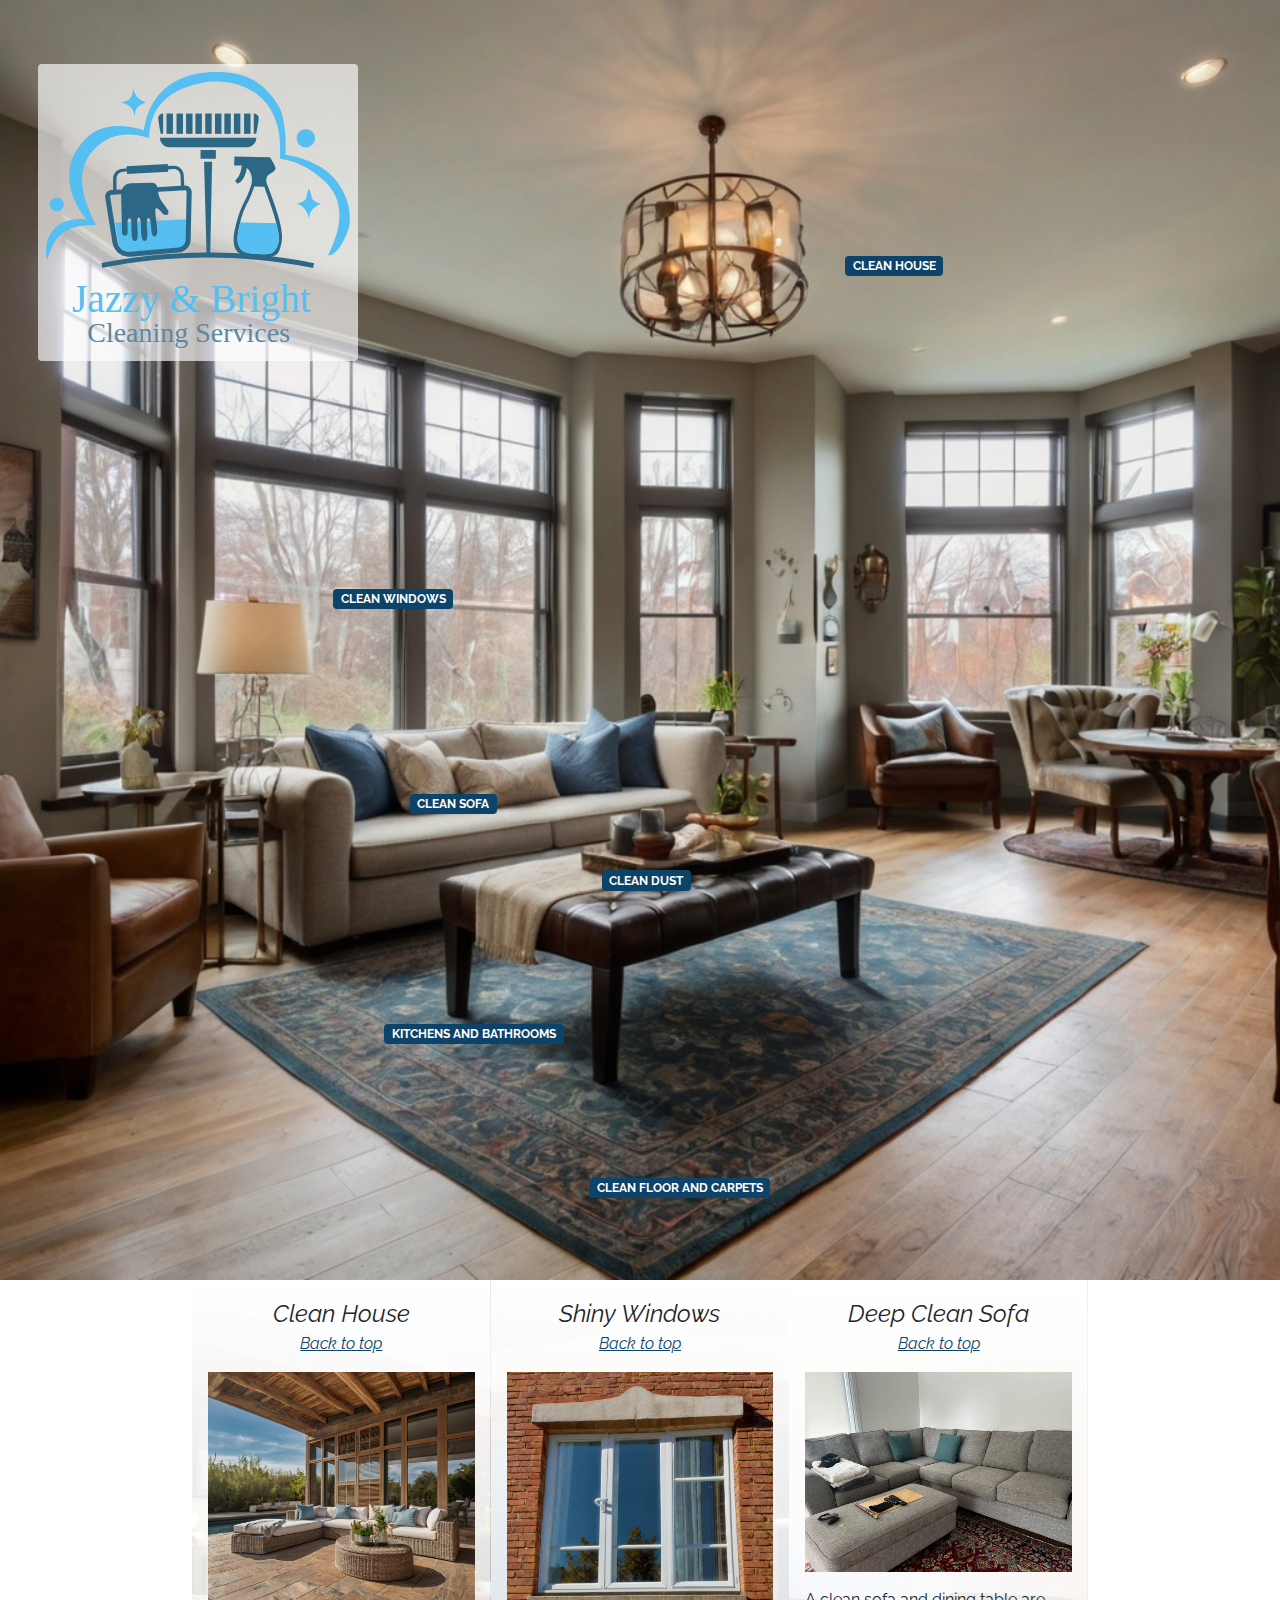
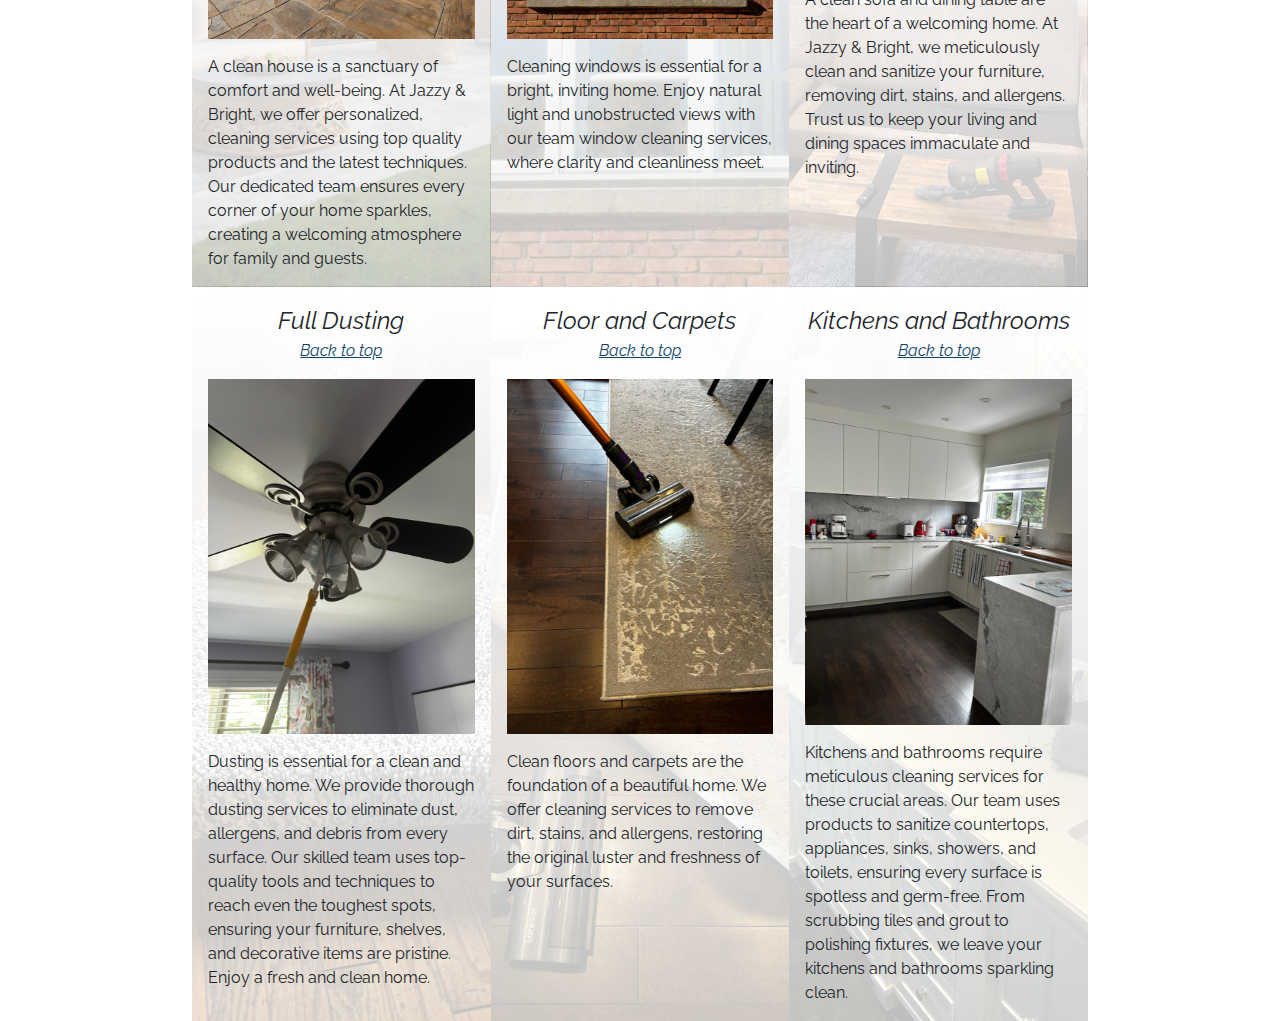
<file: index.html>
<!DOCTYPE html>
<html lang="en">
  <head>
    <meta charset="UTF-8" />
    <meta name="viewport" content="width=device-width, initial-scale=1.0" />
    <!-- Bootstrap CSS -->
    <link
      href="https://cdn.jsdelivr.net/npm/bootstrap@5.3.3/dist/css/bootstrap.min.css"
      rel="stylesheet"
      integrity="sha384-QWTKZyjpPEjISv5WaRU9OFeRpok6YctnYmDr5pNlyT2bRjXh0JMhjY6hW+ALEwIH"
      crossorigin="anonymous"
    />
    <!-- Custom CSS for Bootstrap Colors -->
    <link rel="stylesheet" href="style/main.css" />
    <link rel="icon" type="image/x-icon" href="favicon.ico" />
    <!-- Global site tag (gtag.js) - Google Analytics -->
    <script
      async
      src="https://www.googletagmanager.com/gtag/js?id=G-J3JWVEPYQC"
    ></script>
    <script>
      window.dataLayer = window.dataLayer || [];
      function gtag() {
        dataLayer.push(arguments);
      }
      gtag("js", new Date());

      gtag("config", "G-J3JWVEPYQC");
    </script>
    <style>
      :root {
        --bs-badge-color-rgb: 237, 233, 226;
        --bs-primary-rgb: 96, 135, 161;
      }
      .image-container img {
        width: 100%;
        height: auto;
      }
    </style>
    <title>Jazzy & Bright</title>
  </head>
  <body>
    <div class="container-fluid p-0">
      <a name="top"></a>
      <div class="logo-wrapper">
        <img src="/images/logo.svg" class="img-fluid p-3" alt="" />
      </div>

      <div
        class="image-container d-flex justify-content-center position-relative"
      >
        <div
          class="logo-wrapper position-absolute w-25 p-2 rounded"
          style="left: 3%; top: 5%; background-color: rgba(255, 255, 255, 0.65)"
        >
          <img src="/images/logo.svg" class="img-fluid" alt="" />
        </div>
        <a
          class="badge position-absolute text-uppercase text-decoration-none bg-primary"
          style="left: 66%; top: 20%"
          href="#house"
          >clean house</a
        >
        <a
          class="badge position-absolute text-uppercase text-decoration-none bg-primary"
          style="left: 26%; top: 46%"
          href="#windows"
          >clean windows</a
        >
        <a
          class="badge position-absolute text-uppercase text-decoration-none bg-primary"
          style="left: 32%; top: 62%"
          href="#sofa"
          >clean sofa</a
        >
        <a
          class="badge position-absolute text-uppercase text-decoration-none bg-primary"
          style="left: 47%; top: 68%"
          href="#dust"
          >clean dust</a
        >
        <a
          class="badge position-absolute text-uppercase text-decoration-none bg-primary"
          style="left: 46%; top: 92%"
          href="#floor"
          >clean floor and carpets</a
        >
        <a
          class="badge position-absolute text-uppercase text-decoration-none bg-primary"
          style="left: 30%; top: 80%"
          href="#kitchens"
          >Kitchens and bathrooms</a
        >
        <img src="/images/jazzy-n-bright.jpg" class="img-fluid" alt="" />
      </div>

      <div class="tiles">


      <div
        class="bg-custom col-md-4"
        style="
          background-image: linear-gradient(white, rgb(190, 190, 190)),
            url(/images/house2.jpg);
        "
      >
        <div class="navigation-slot">
          <a name="house">Clean House</a>
          <a href="#top">Back to top</a>
        </div>
        <div class="content-section">
          <div class="xxxxxx">
            <img class="img-fluid" src="/images/house1.jpg" alt="House" />
          </div>
          <div class="mt-3">
            A clean house is a sanctuary of comfort and well-being. At Jazzy &
            Bright, we offer personalized, cleaning services using top quality
            products and the latest techniques. Our dedicated team ensures every
            corner of your home sparkles, creating a welcoming atmosphere for
            family and guests.
          </div>
        </div>
      </div>
      <div
        class="d-flex bg-custom col-md-4"
        style="
          background-image: linear-gradient(white, rgb(190, 190, 190)),
            url(/images/window.jpg);
        "
      >
        <div class="navigation-slot">
          <a name="windows">Shiny Windows</a>
          <a href="#top">Back to top</a>
        </div>
        <div class="content-section">
          <div class="xxxxxx">
            <img class="img-fluid" src="/images/window.jpg" alt="Windows" />
          </div>
          <div class="mt-3">
            Cleaning windows is essential for a bright, inviting home. Enjoy
            natural light and unobstructed views with our team window cleaning
            services, where clarity and cleanliness meet.
          </div>
        </div>
      </div>
      <div
        class="d-flex bg-custom col-md-4"
        style="
          background-image: linear-gradient(white, rgb(190, 190, 190)),
            url(/images/sofa1.jpg);
        "
      >
        <div class="navigation-slot">
          <a name="sofa">Deep Clean Sofa</a>
          <a href="#top">Back to top</a>
        </div>
        <div class="content-section">
          <div class="xxxxxx">
            <img class="img-fluid" src="/images/sofa2.jpg" alt="Sofa" />
            <img
              class="img-fluid mt-3 extra-image"
              src="/images/dining.jpg"
              alt="Dining Room"
            />
          </div>
          <div class="mt-3">
            A clean sofa and dining table are the heart of a welcoming home. At
            Jazzy & Bright, we meticulously clean and sanitize your furniture,
            removing dirt, stains, and allergens. Trust us to keep your living
            and dining spaces immaculate and inviting.
          </div>
        </div>
      </div>
      <div
        class="d-flex bg-custom col-md-4"
        style="
          background-image: linear-gradient(white, rgb(190, 190, 190)),
            url(/images/dusting2.jpg);
        "
      >
        <div class="navigation-slot">
          <a name="dust">Full Dusting</a>
          <a href="#top">Back to top</a>
        </div>
        <div class="content-section">
          <div class="xxxxxx">
            <img class="img-fluid" src="/images/dusting1.jpg" alt="Dusting" />
          </div>
          <div class="mt-3">
            Dusting is essential for a clean and healthy home. We provide
            thorough dusting services to eliminate dust, allergens, and debris
            from every surface. Our skilled team uses top-quality tools and
            techniques to reach even the toughest spots, ensuring your
            furniture, shelves, and decorative items are pristine. Enjoy a fresh
            and clean home.
          </div>
        </div>
      </div>
      <div
        class="d-flex bg-custom col-md-4"
        style="
          background-image: linear-gradient(white, rgb(190, 190, 190)),
            url(/images/carpets1.jpg);
        "
      >
        <div class="navigation-slot">
          <a name="floor">Floor and Carpets</a>
          <a href="#top">Back to top</a>
        </div>
        <div class="content-section">
          <div class="xxxxxx">
            <img class="img-fluid" src="/images/carpets2.jpg" alt="Carpets" />
            <img class="img-fluid mt-3 extra-image" src="/images/floor.jpg" alt="Floor" />
          </div>
          <div class="mt-3">
            Clean floors and carpets are the foundation of a beautiful home. We
            offer cleaning services to remove dirt, stains, and allergens,
            restoring the original luster and freshness of your surfaces.
          </div>
        </div>
      </div>
      <div
        class="d-flex bg-custom col-md-4"
        style="
          background-image: linear-gradient(white, rgb(190, 190, 190)),
            url(/images/bathroom1.jpg);
        "
      >
        <div class="navigation-slot">
          <a name="kitchens">Kitchens and Bathrooms</a>
          <a href="#top">Back to top</a>
        </div>
        <div class="content-section">
          <div class="xxxxxx">
            <img class="img-fluid" src="/images/kitchen1.jpg" alt="Kitchen" />
            <img
              class="img-fluid mt-3 extra-image"
              src="/images/bathroom2.jpg"
              alt="Bathroom"
            />
          </div>
          <div class="mt-3">
            Kitchens and bathrooms require meticulous cleaning services for
            these crucial areas. Our team uses products to sanitize countertops,
            appliances, sinks, showers, and toilets, ensuring every surface is
            spotless and germ-free. From scrubbing tiles and grout to polishing
            fixtures, we leave your kitchens and bathrooms sparkling clean.
          </div>
        </div>
      </div>
    </div>
</div>


    <!-- Bootstrap Bundle with Popper -->
    <script
      src="https://cdn.jsdelivr.net/npm/bootstrap@5.3.3/dist/js/bootstrap.bundle.min.js"
      integrity="sha384-YvpcrYf0tY3lHB60NNkmXc5s9fDVZLESaAA55NDzOxhy9GkcIdslK1eN7N6jIeHz"
      crossorigin="anonymous"
    ></script>
  </body>
</html>
</file>
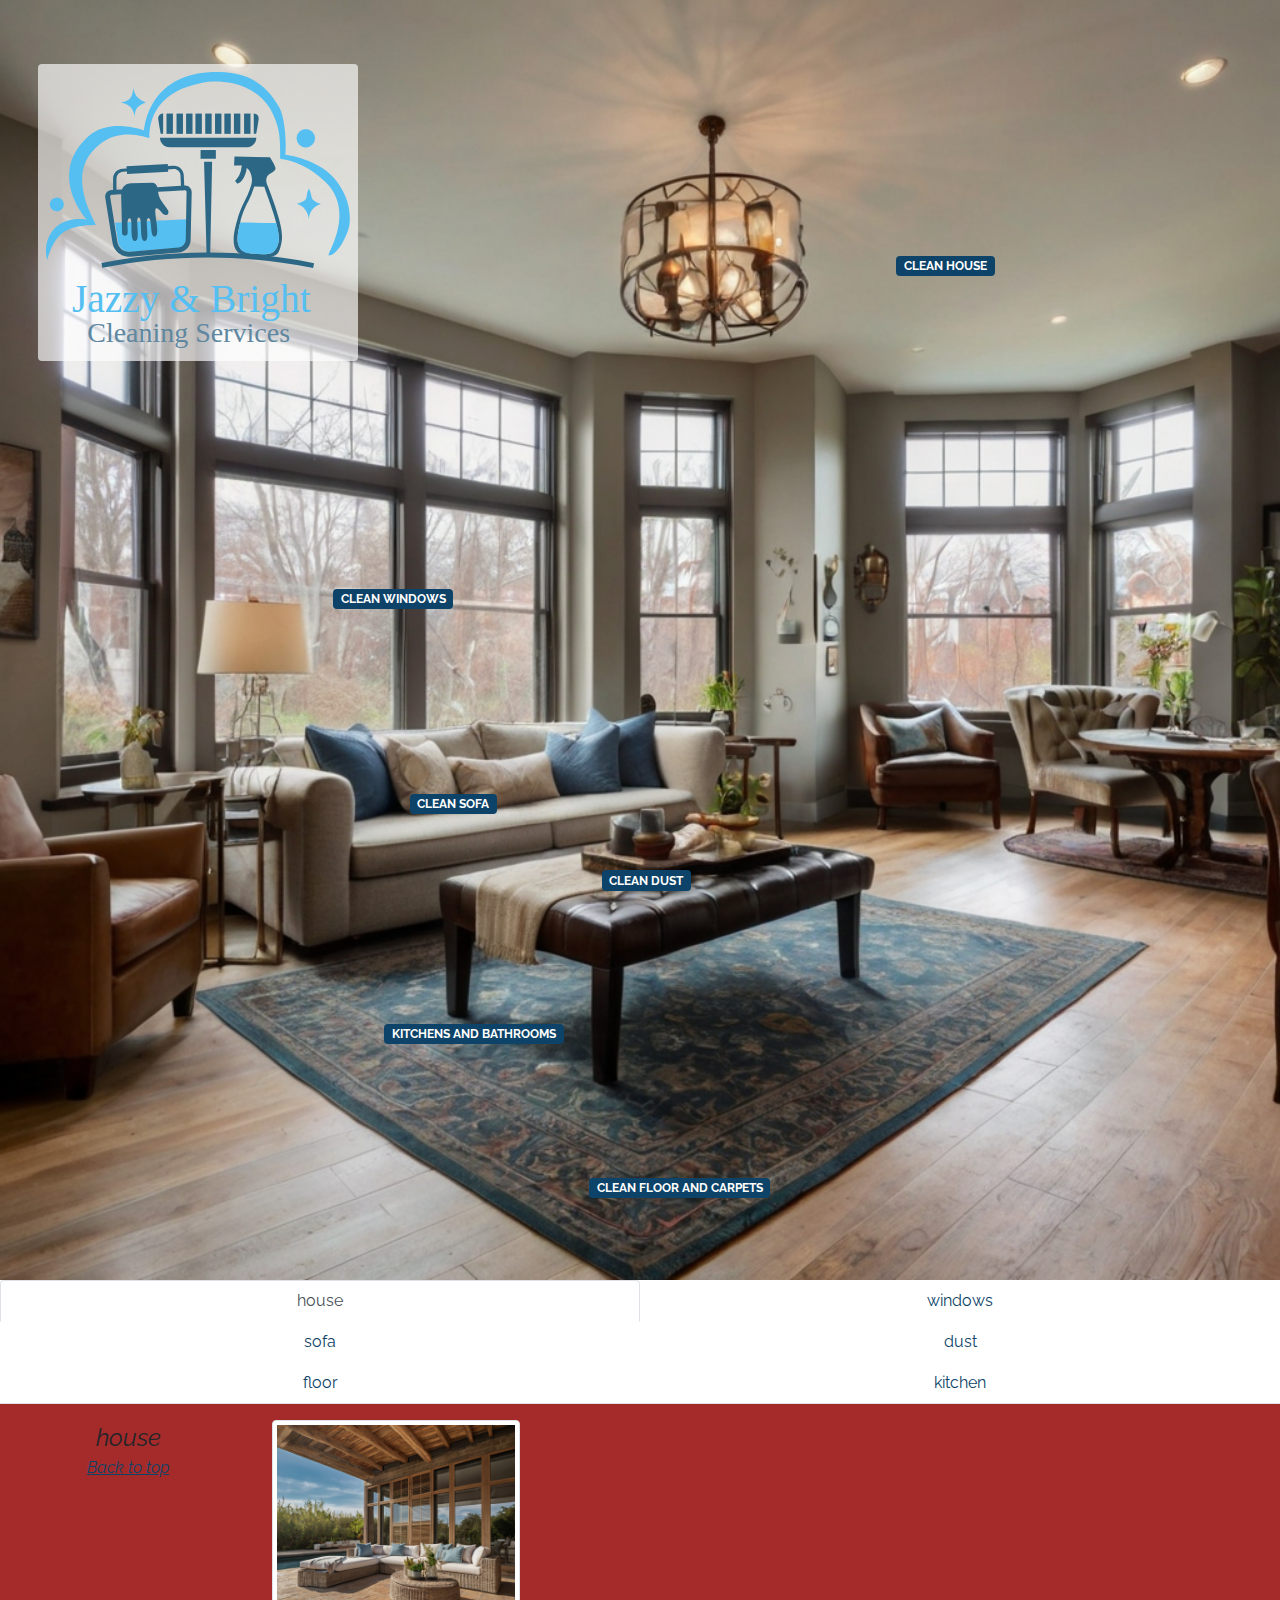
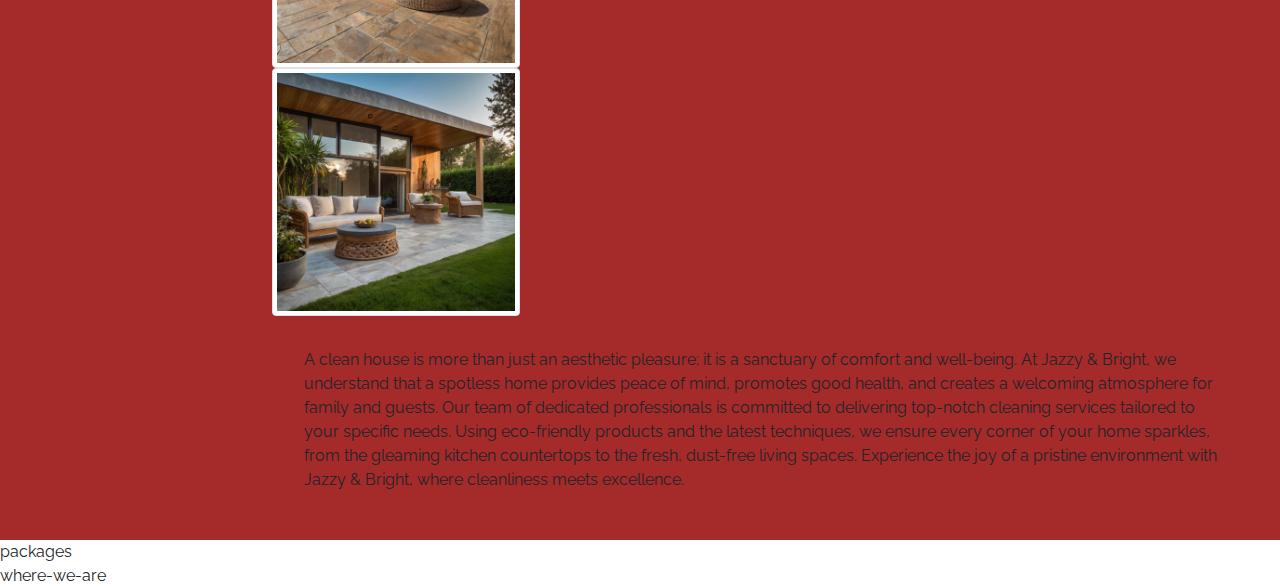
<file: images/index.html>
<!DOCTYPE html>
<html lang="en">
<head>
    <meta charset="UTF-8">
    <meta name="viewport" content="width=device-width, initial-scale=1.0">
    <!-- Bootstrap CSS -->
    <link href="https://cdn.jsdelivr.net/npm/bootstrap@5.3.3/dist/css/bootstrap.min.css" rel="stylesheet" integrity="sha384-QWTKZyjpPEjISv5WaRU9OFeRpok6YctnYmDr5pNlyT2bRjXh0JMhjY6hW+ALEwIH" crossorigin="anonymous">
    <!-- Custom CSS for Bootstrap Colors -->
    <link rel="stylesheet" href="/style/main.css">
    <style>
        :root{
            --bs-badge-color-rgb: 237, 233, 226;
            --bs-primary-rgb: 96, 135, 161;
        }
        .image-container img {
            width: 100%;
            height: auto;
        }
    </style>
    <title>Document</title>
</head>
<body>
    <div class="container-fluid p-0">
        <a name="top"></a>

        <div class="image-container d-flex justify-content-center position-relative">
            <div class="position-absolute w-25 p-2 rounded" style="left:3%; top:5%; background-color: rgba(255, 255, 255, 0.65);">

                <img src="/images/logo.svg" class="img-fluid" alt="">
            </div>
            <a class="badge position-absolute text-uppercase text-decoration-none bg-primary" style="left: 70%; top: 20%;" href="#house" data-bs-toggle="tab" data-bs-target="#house-tab-pane" aria-controls="house-tab-pane">clean house</a>

            <a class="badge position-absolute text-uppercase text-decoration-none bg-primary" style="left: 26%; top: 46%;" href="#windows" data-bs-toggle="tab" data-bs-target="#windows-tab-pane" aria-controls="windows-tab-pane">clean windows</a>
            <a class="badge position-absolute text-uppercase text-decoration-none bg-primary" style="left: 32%; top: 62%;" href="#sofa"  data-bs-toggle="tab" data-bs-target="#sofa-tab-pane" aria-controls="sofa-tab-pane">clean sofa</a>
            <a class="badge position-absolute text-uppercase text-decoration-none bg-primary" style="left: 47%; top: 68%;" href="#dust">clean dust</a>
            <a class="badge position-absolute text-uppercase text-decoration-none bg-primary" style="left: 46%; top: 92%;" href="#floor">clean floor and carpets</a>
            <a class="badge position-absolute text-uppercase text-decoration-none bg-primary" style="left: 30%; top: 80%;" href="#kitchens">Kitchens and bathrooms</a>
            <img src="/images/jazzy-n-bright.jpg" class="img-fluid" alt="">
        </div>

        <ul class="nav nav-tabs" id="myTab" role="tablist">
            <li class="nav-item col-6" role="presentation">
              <button class="nav-link w-100 active" id="house-tab" data-bs-toggle="tab" data-bs-target="#house-tab-pane" type="button" role="tab" aria-controls="house-tab-pane" aria-selected="true">house</button>
            </li>
            <li class="nav-item col-6" role="presentation">
              <button class="nav-link w-100" id="windows-tab" data-bs-toggle="tab" data-bs-target="#windows-tab-pane" type="button" role="tab" aria-controls="windows-tab-pane" aria-selected="false">windows</button>
            </li>
            <li class="nav-item col-6" role="presentation">
              <button class="nav-link w-100" id="sofa-tab" data-bs-toggle="tab" data-bs-target="#sofa-tab-pane" type="button" role="tab" aria-controls="sofa-tab-pane" aria-selected="false">sofa</button>
            </li>
            <li class="nav-item col-6" role="presentation">
              <button class="nav-link w-100" id="dust-tab" data-bs-toggle="tab" data-bs-target="#dust-tab-pane" type="button" role="tab" aria-controls="dust-tab-pane" aria-selected="false">dust</button>
            </li>
            <li class="nav-item col-6" role="presentation">
              <button class="nav-link w-100" id="floor-tab" data-bs-toggle="tab" data-bs-target="#floor-tab-pane" type="button" role="tab" aria-controls="floor-tab-pane" aria-selected="false">floor</button>
            </li>
            <li class="nav-item col-6" role="presentation">
              <button class="nav-link w-100" id="kitchen-tab" data-bs-toggle="tab" data-bs-target="#kitchen-tab-pane" type="button" role="tab" aria-controls="kitchen-tab-pane" aria-selected="false">kitchen</button>
            </li>

          </ul>
          <div class="tab-content" id="myTabContent">
            <div class="tab-pane fade show active" id="house-tab-pane" role="tabpanel" aria-labelledby="house-tab" tabindex="0">
                
                <div class="d-flex" style="background-color: brown;">
                    <div class="navigation-slot">
                        <a name="house">house</a>
                        <a href="#top">Back to top</a>
                    </div>
                    <div class="content-section">
                        <img class="img-thumbnail w-25" src="/images/house1.jpg" alt="House" >
                        <img class="img-thumbnail w-25" src="/images/house2.jpg" alt="House" >
                        <p>A clean house is more than just an aesthetic pleasure; it is a sanctuary of comfort and well-being. At Jazzy & Bright, we understand that a spotless home provides peace of mind, promotes good health, and creates a welcoming atmosphere for family and guests. Our team of dedicated professionals is committed to delivering top-notch cleaning services tailored to your specific needs. Using eco-friendly products and the latest techniques, we ensure every corner of your home sparkles, from the gleaming kitchen countertops to the fresh, dust-free living spaces. Experience the joy of a pristine environment with Jazzy & Bright, where cleanliness meets excellence.</p>
                    </div>
                </div>

            </div>
            <div class="tab-pane fade" id="windows-tab-pane" role="tabpanel" aria-labelledby="windows-tab" tabindex="0">
                
                <div class="d-flex" style="background-color: olive;">
                    <div class="navigation-slot">
                        <a name="windows">windows</a>
                        <a href="#top">Back to top</a>
                    </div>
                    <div class="content-section">
                        <img class="img-thumbnail w-25" src="/images/window.jpg" alt="Windows">
                        <p>Cleaning windows is essential for maintaining a bright and inviting home. At Jazzy & Bright, we specialize in making your windows crystal clear, free of smudges, streaks, and dirt. Our expert team uses high-quality, eco-friendly products and precise techniques to ensure every pane shines. Let natural light flood your space and enjoy unobstructed views with our professional window cleaning services, where clarity and cleanliness meet.</p>
                    </div>
                </div>

            </div>
            <div class="tab-pane fade" id="sofa-tab-pane" role="tabpanel" aria-labelledby="sofa-tab" tabindex="0">

                <div class="d-flex" style="background-color: orange;">
                    <div class="navigation-slot">
                        <a name="sofa">sofa</a>
                        <a href="#top">Back to top</a>
                    </div>
                    <div class="content-section">
                        <img class="img-thumbnail w-25" src="/images/sofa1.jpg" alt="Sofa" >
                        <img class="img-thumbnail w-25" src="/images/sofa2.jpg" alt="Sofa" >
                        <img class="img-thumbnail w-25" src="/images/dining.jpg" alt="Dining Room" >
                        <p>A clean sofa and dining table are the heart of a welcoming home. At Jazzy & Bright, we meticulously clean and sanitize your furniture, removing dirt, stains, and allergens. Our professional team uses safe, effective cleaning products and techniques to rejuvenate your sofas and dining tables, ensuring they look their best and are hygienic for your family and guests. Trust us to keep your living and dining spaces immaculate and inviting.</p>
                    </div>
                </div>
                
            </div>
            <div class="tab-pane fade" id="dust-tab-pane" role="tabpanel" aria-labelledby="dust-tab" tabindex="0">

                <div class="d-flex" style="background-color: rgb(0, 255, 225);">
                    <div class="navigation-slot">
                        <a name="dust">dust</a>
                        <a href="#top">Back to top</a>
                    </div>
                    <div class="content-section">
                        <img class="img-thumbnail w-25" src="/images/dusting1.jpg" alt="Dusting" >
                        <img class="img-thumbnail w-25" src="/images/dusting2.jpg" alt="Dusting" >
                        <p>Dusting is a crucial part of maintaining a clean and healthy home environment. At Jazzy & Bright, we specialize in thorough dusting services that eliminate dust, allergens, and debris from every surface. Our skilled team uses top-quality tools and techniques to reach even the most challenging spots, ensuring your furniture, shelves, and decorative items are dust-free and pristine. With our expert dusting, enjoy a fresh, clean home that feels as good as it looks.</p>
                    </div>
                </div>

            </div>
            <div class="tab-pane fade" id="floor-tab-pane" role="tabpanel" aria-labelledby="floor-tab" tabindex="0">

                <div class="d-flex" style="background-color: rgb(0, 13, 255);">
                    <div class="navigation-slot">
                        <a name="floor">floor and carpets</a>
                        <a href="#top">Back to top</a>
                    </div>
                    <div class="content-section">
                        <img class="img-thumbnail w-25" src="/images/carpets1.jpg" alt="Carpets" >
                        <img class="img-thumbnail w-25" src="/images/carpets2.jpg" alt="Carpets" >
                        <img class="img-thumbnail w-25" src="/images/floor.jpg" alt="Floor" >
                        <p>Clean floors and carpets are the foundation of a beautiful home. At Jazzy & Bright, we provide exceptional floor and carpet cleaning services that remove dirt, stains, and allergens, restoring the original luster and freshness of your surfaces. Our professional team employs advanced cleaning techniques and eco-friendly products to ensure your hardwood, tile, and carpeted floors are spotless and hygienic. Trust us to keep your floors immaculate, creating a healthier and more inviting environment for you and your family.</p>
                    </div>
                </div>                

            </div>
            <div class="tab-pane fade" id="kitchen-tab-pane" role="tabpanel" aria-labelledby="kitchen-tab" tabindex="0">
                
                <div class="d-flex" style="background-color: rgb(255, 0, 217);">
                    <div class="navigation-slot">
                        <a name="kitchens">Kitchens and Bathrooms</a>
                        <a href="#top">Back to top</a>
                    </div>
                    <div class="content-section">
                        <img class="img-thumbnail w-25" src="/images/kitchen1.jpg" alt="Kitchen">
                        <img class="img-thumbnail w-25" src="/images/kitchen2.jpg" alt="Kitchen">
                        <p>Kitchens and bathrooms are the most frequently used spaces in any home, demanding the highest standards of cleanliness. At [Your Cleaning Company], we excel in delivering meticulous cleaning services for these critical areas. Our expert team uses powerful, eco-friendly products to sanitize countertops, appliances, sinks, showers, and toilets, ensuring every surface is spotless and germ-free. From scrubbing tiles and grout to polishing fixtures, we leave your kitchens and bathrooms sparkling clean, providing a safe and hygienic environment for you and your family.</p>
                        <img class="img-thumbnail w-25" src="/images/bathroom1.jpg" alt="Bathroom">
                        <img class="img-thumbnail w-25" src="/images/bathroom2.jpg" alt="Bathroom">
                        <img class="img-thumbnail w-25" src="/images/bathroom3.jpg" alt="Bathroom">
                    </div>
                </div>

            </div>

          </div>      

          <div class="packages">
            packages
          </div>

          <div class="where-we-are">
            where-we-are
          </div>

    </div>



    <!-- Bootstrap Bundle with Popper -->
    <script src="https://cdn.jsdelivr.net/npm/bootstrap@5.3.3/dist/js/bootstrap.bundle.min.js" integrity="sha384-YvpcrYf0tY3lHB60NNkmXc5s9fDVZLESaAA55NDzOxhy9GkcIdslK1eN7N6jIeHz" crossorigin="anonymous"></script>
</body>
</html>
</file>
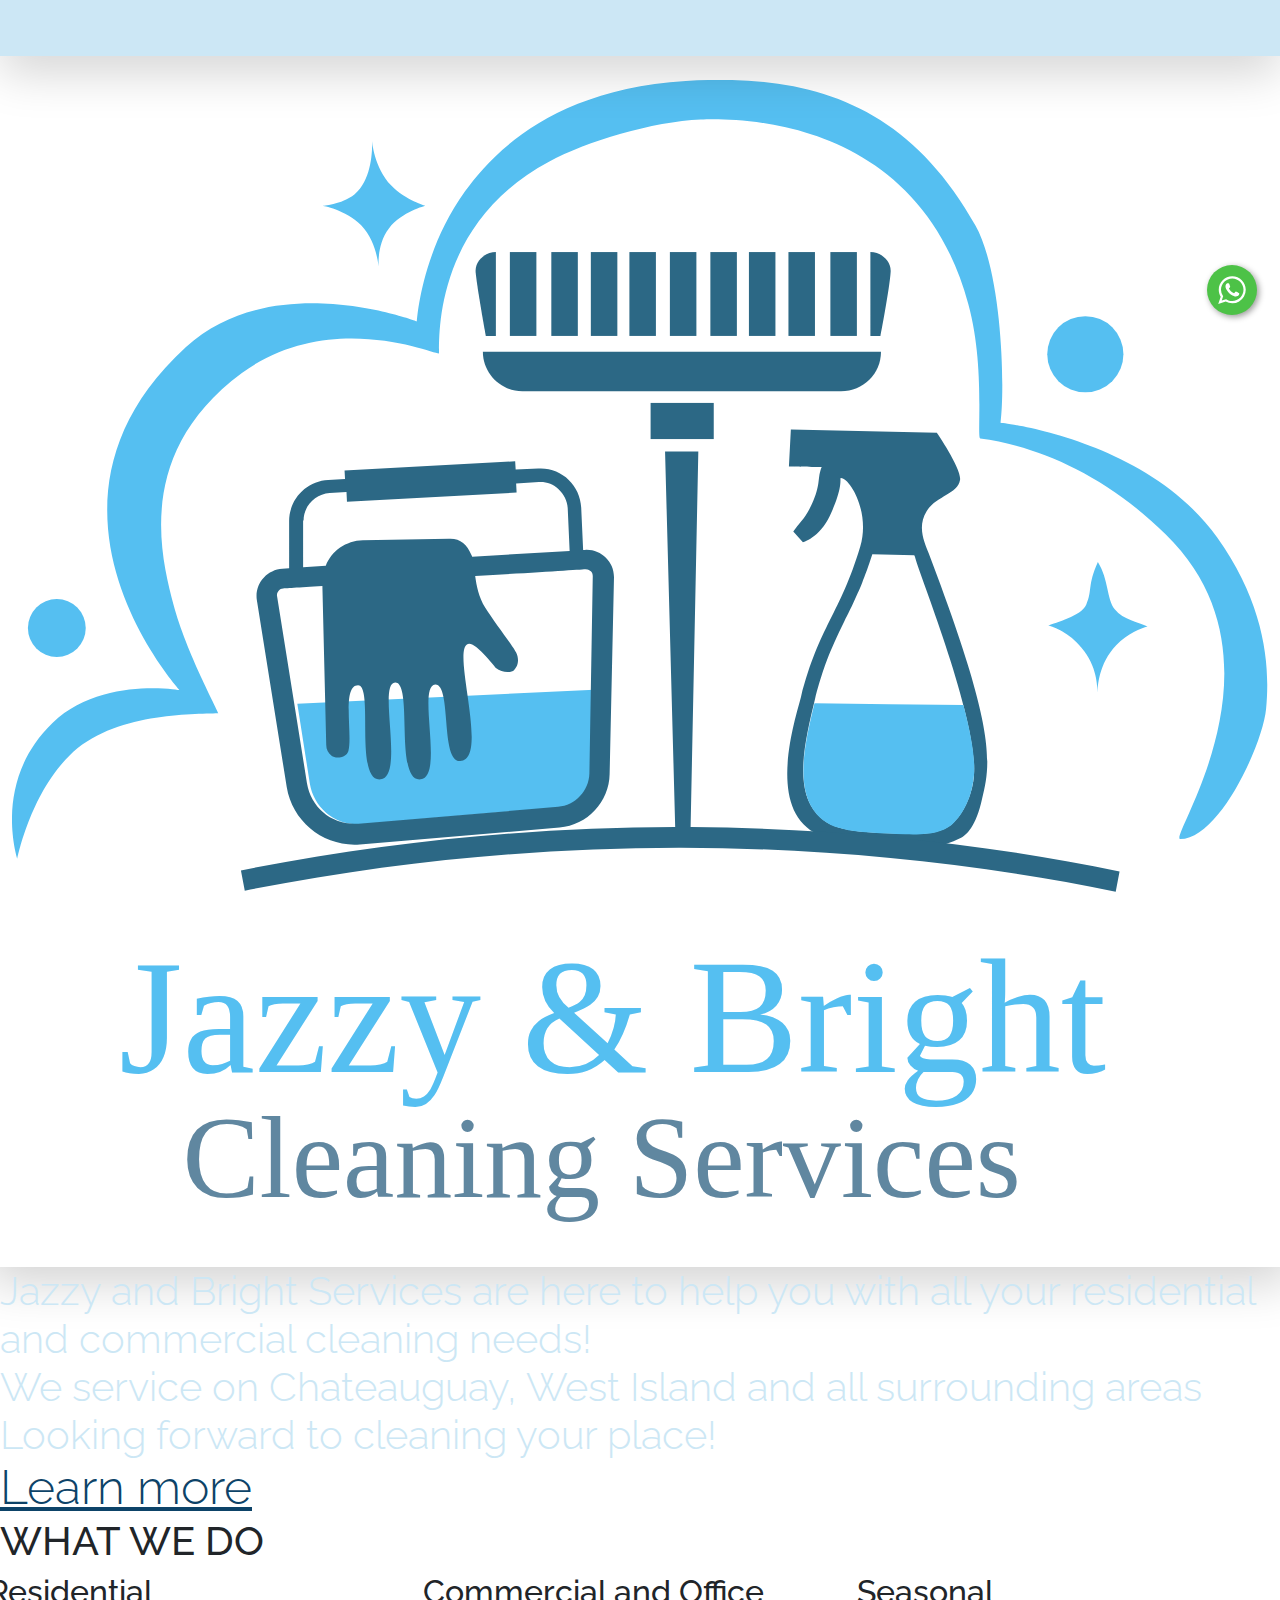
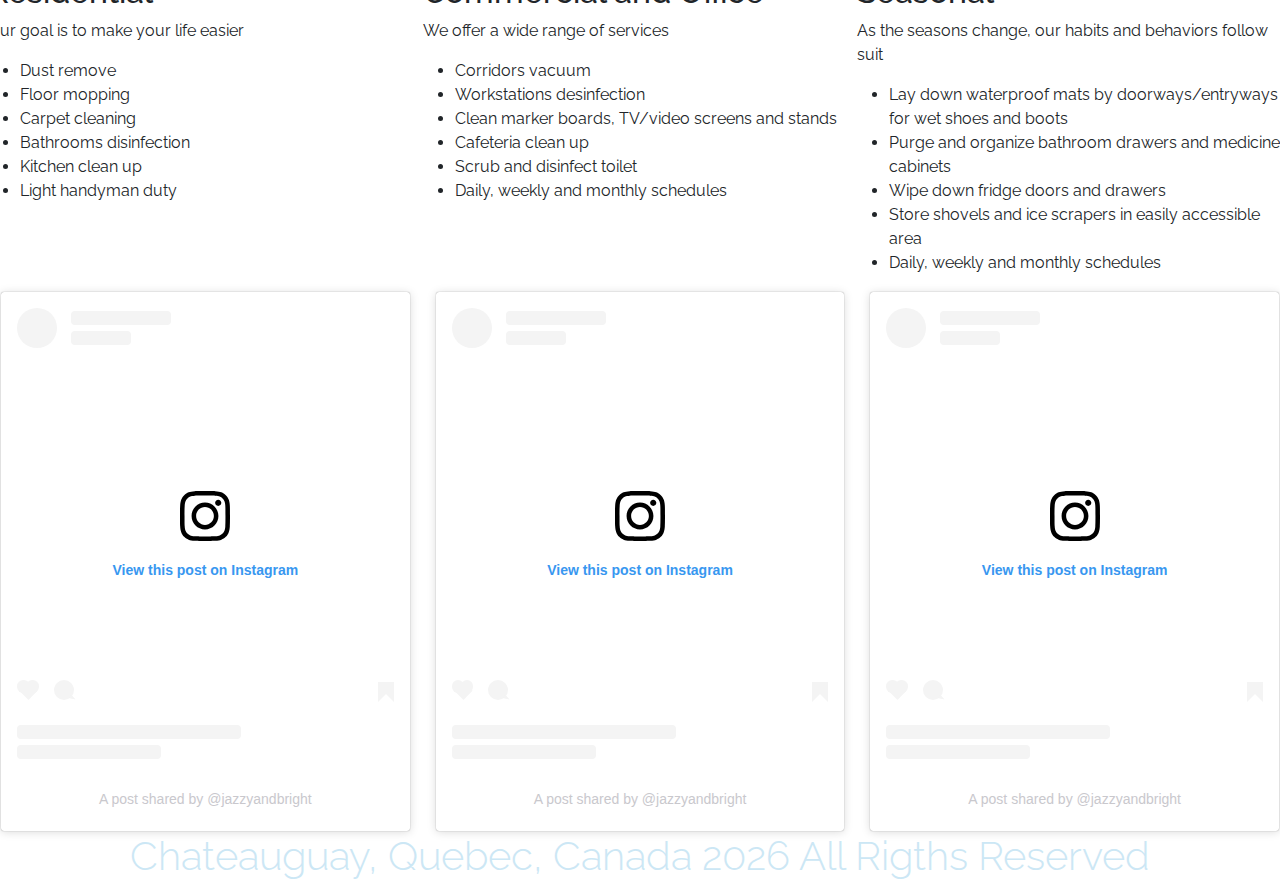
<file: index-old.html>
<!DOCTYPE html>
<html lang="en">
<head>
    <meta charset="UTF-8">
    <meta http-equiv="X-UA-Compatible" content="IE=edge">
    <meta name="viewport" content="width=device-width, initial-scale=1.0">
    <title>.: Jazzy and Bright :.</title>
    <link href="https://cdn.jsdelivr.net/npm/bootstrap@5.0.2/dist/css/bootstrap.min.css" rel="stylesheet" integrity="sha384-EVSTQN3/azprG1Anm3QDgpJLIm9Nao0Yz1ztcQTwFspd3yD65VohhpuuCOmLASjC" crossorigin="anonymous">
    <link rel="stylesheet" href="style/main.css">
    <!-- Global site tag (gtag.js) - Google Analytics -->
    <script async src="https://www.googletagmanager.com/gtag/js?id=G-J3JWVEPYQC"></script>
    <script>
      window.dataLayer = window.dataLayer || [];
      function gtag(){dataLayer.push(arguments);}
      gtag('js', new Date());

      gtag('config', 'G-J3JWVEPYQC');
    </script>
</head>
<body>
  <div class="container-fluid p-0">
    <nav class="navbar navbar-light bg-light shadow-lg">
        <a class="navbar-brand" href="#">
          <img src="images/logo.svg" class="navbar-logo" alt="" >
        </a>
    </nav>
    
    <div class="whatsapp_wrap">
      <div class="whatsapp_btn">
        <a href="https://wa.me/15147056540" target="_blank" data-toggle="tooltip" data-placement="left" title="Send us a message"><svg viewBox="0 0 32 32" xmlns="http://www.w3.org/2000/svg" xmlns:xlink="http://www.w3.org/1999/xlink" style="width: 100%; height: 100%; fill: rgb(255, 255, 255); stroke: none;"><path d="M19.11 17.205c-.372 0-1.088 1.39-1.518 1.39a.63.63 0 0 1-.315-.1c-.802-.402-1.504-.817-2.163-1.447-.545-.516-1.146-1.29-1.46-1.963a.426.426 0 0 1-.073-.215c0-.33.99-.945.99-1.49 0-.143-.73-2.09-.832-2.335-.143-.372-.214-.487-.6-.487-.187 0-.36-.043-.53-.043-.302 0-.53.115-.746.315-.688.645-1.032 1.318-1.06 2.264v.114c-.015.99.472 1.977 1.017 2.78 1.23 1.82 2.506 3.41 4.554 4.34.616.287 2.035.888 2.722.888.817 0 2.15-.515 2.478-1.318.13-.33.244-.73.244-1.088 0-.058 0-.144-.03-.215-.1-.172-2.434-1.39-2.678-1.39zm-2.908 7.593c-1.747 0-3.48-.53-4.942-1.49L7.793 24.41l1.132-3.337a8.955 8.955 0 0 1-1.72-5.272c0-4.955 4.04-8.995 8.997-8.995S25.2 10.845 25.2 15.8c0 4.958-4.04 8.998-8.998 8.998zm0-19.798c-5.96 0-10.8 4.842-10.8 10.8 0 1.964.53 3.898 1.546 5.574L5 27.176l5.974-1.92a10.807 10.807 0 0 0 16.03-9.455c0-5.958-4.842-10.8-10.802-10.8z"></path></svg></a>
      </div>
    </div>

    <div class="bg-container first">
      <div class="row">
        <div class="main-logo col p-4 rounded-3 shadow-lg">
          <img src="images/logo.svg" class="rounded mx-auto d-block" alt="...">
        </div>
      </div>
      <div class="row link-light">
        <div class="col">
          <div class="col-12 text-shadow display-6">Jazzy and Bright Services are here to help you with all your residential and commercial cleaning needs!<br>
            We service on Chateauguay, West Island and all surrounding areas<br>
            Looking forward to cleaning your place!</div>
          <a class="display-5 text-shadow-reverse" href="#what-we-do">Learn more</a>               
        </div>
      </div>
    </div>
      
    <div class="blank"></div>
    
    <div class="bg-container second" id="what-we-do">
      <div class="row">
        <h1 class="text-shadow-reverse">WHAT WE DO</h1>
        <div class="item col p-0 cards-spacing-vertical">
          <div class="img img-first"></div>
          <div class="item-body">
            <h2>Residential</h2>
            <p class="intro">Our goal is to make your life easier</p>
              <ul class="list">
                <li>Dust remove</li>
                <li>Floor mopping</li>
                <li>Carpet cleaning</li>
                <li>Bathrooms disinfection</li>
                <li>Kitchen clean up</li>
                <li>Light handyman duty</li>
              </ul>
          </div>
        </div>
        <div class="item col p-0 cards-spacing-vertical">
          <div class="img img-second"></div>
          <div class="item-body">
            <h2>Commercial and Office</h2>
            <p class="intro">We offer a wide range of services</p>
              <ul class="list">
                <li>Corridors vacuum</li>
                <li>Workstations desinfection</li>
                <li>Clean marker boards, TV/video screens and stands</li>
                <li>Cafeteria clean up</li>
                <li>Scrub and disinfect toilet</li>
                <li>Daily, weekly and monthly schedules</li>
              </ul>
          </div>
        </div>
        <div class="item col p-0 cards-spacing-vertical">
          <div class="img img-third"></div>
          <div class="item-body">
            <h2>Seasonal</h2>
            <p class="intro">As the seasons change, our habits and behaviors follow suit</p>
            <ul class="list">
              <li>Lay down waterproof mats by doorways/entryways for wet shoes and boots</li>
              <li>Purge and organize bathroom drawers and medicine cabinets</li>
              <li>Wipe down fridge doors and drawers</li>
              <li>Store shovels and ice scrapers in easily accessible area</li>
              <li>Daily, weekly and monthly schedules</li>
            </ul>
          </div>
        </div>
      </div>
    </div>
    
    <div class="blank"></div>

    <div class="bg-container third">

      <div class="row">
        <div class="col mobile-spacing">
          <blockquote class="instagram-media" data-instgrm-captioned data-instgrm-permalink="https://www.instagram.com/p/CcRkCizM81P/?utm_source=ig_embed&amp;utm_campaign=loading" data-instgrm-version="14" style=" background:#FFF; border:0; border-radius:3px; box-shadow:0 0 1px 0 rgba(0,0,0,0.5),0 1px 10px 0 rgba(0,0,0,0.15); margin: 1px; max-width:540px; min-width:326px; padding:0; width:99.375%; width:-webkit-calc(100% - 2px); width:calc(100% - 2px);"><div style="padding:16px;"> <a href="https://www.instagram.com/p/CcRkCizM81P/?utm_source=ig_embed&amp;utm_campaign=loading" style=" background:#FFFFFF; line-height:0; padding:0 0; text-align:center; text-decoration:none; width:100%;" target="_blank"> <div style=" display: flex; flex-direction: row; align-items: center;"> <div style="background-color: #F4F4F4; border-radius: 50%; flex-grow: 0; height: 40px; margin-right: 14px; width: 40px;"></div> <div style="display: flex; flex-direction: column; flex-grow: 1; justify-content: center;"> <div style=" background-color: #F4F4F4; border-radius: 4px; flex-grow: 0; height: 14px; margin-bottom: 6px; width: 100px;"></div> <div style=" background-color: #F4F4F4; border-radius: 4px; flex-grow: 0; height: 14px; width: 60px;"></div></div></div><div style="padding: 19% 0;"></div> <div style="display:block; height:50px; margin:0 auto 12px; width:50px;"><svg width="50px" height="50px" viewBox="0 0 60 60" version="1.1" xmlns="https://www.w3.org/2000/svg" xmlns:xlink="https://www.w3.org/1999/xlink"><g stroke="none" stroke-width="1" fill="none" fill-rule="evenodd"><g transform="translate(-511.000000, -20.000000)" fill="#000000"><g><path d="M556.869,30.41 C554.814,30.41 553.148,32.076 553.148,34.131 C553.148,36.186 554.814,37.852 556.869,37.852 C558.924,37.852 560.59,36.186 560.59,34.131 C560.59,32.076 558.924,30.41 556.869,30.41 M541,60.657 C535.114,60.657 530.342,55.887 530.342,50 C530.342,44.114 535.114,39.342 541,39.342 C546.887,39.342 551.658,44.114 551.658,50 C551.658,55.887 546.887,60.657 541,60.657 M541,33.886 C532.1,33.886 524.886,41.1 524.886,50 C524.886,58.899 532.1,66.113 541,66.113 C549.9,66.113 557.115,58.899 557.115,50 C557.115,41.1 549.9,33.886 541,33.886 M565.378,62.101 C565.244,65.022 564.756,66.606 564.346,67.663 C563.803,69.06 563.154,70.057 562.106,71.106 C561.058,72.155 560.06,72.803 558.662,73.347 C557.607,73.757 556.021,74.244 553.102,74.378 C549.944,74.521 548.997,74.552 541,74.552 C533.003,74.552 532.056,74.521 528.898,74.378 C525.979,74.244 524.393,73.757 523.338,73.347 C521.94,72.803 520.942,72.155 519.894,71.106 C518.846,70.057 518.197,69.06 517.654,67.663 C517.244,66.606 516.755,65.022 516.623,62.101 C516.479,58.943 516.448,57.996 516.448,50 C516.448,42.003 516.479,41.056 516.623,37.899 C516.755,34.978 517.244,33.391 517.654,32.338 C518.197,30.938 518.846,29.942 519.894,28.894 C520.942,27.846 521.94,27.196 523.338,26.654 C524.393,26.244 525.979,25.756 528.898,25.623 C532.057,25.479 533.004,25.448 541,25.448 C548.997,25.448 549.943,25.479 553.102,25.623 C556.021,25.756 557.607,26.244 558.662,26.654 C560.06,27.196 561.058,27.846 562.106,28.894 C563.154,29.942 563.803,30.938 564.346,32.338 C564.756,33.391 565.244,34.978 565.378,37.899 C565.522,41.056 565.552,42.003 565.552,50 C565.552,57.996 565.522,58.943 565.378,62.101 M570.82,37.631 C570.674,34.438 570.167,32.258 569.425,30.349 C568.659,28.377 567.633,26.702 565.965,25.035 C564.297,23.368 562.623,22.342 560.652,21.575 C558.743,20.834 556.562,20.326 553.369,20.18 C550.169,20.033 549.148,20 541,20 C532.853,20 531.831,20.033 528.631,20.18 C525.438,20.326 523.257,20.834 521.349,21.575 C519.376,22.342 517.703,23.368 516.035,25.035 C514.368,26.702 513.342,28.377 512.574,30.349 C511.834,32.258 511.326,34.438 511.181,37.631 C511.035,40.831 511,41.851 511,50 C511,58.147 511.035,59.17 511.181,62.369 C511.326,65.562 511.834,67.743 512.574,69.651 C513.342,71.625 514.368,73.296 516.035,74.965 C517.703,76.634 519.376,77.658 521.349,78.425 C523.257,79.167 525.438,79.673 528.631,79.82 C531.831,79.965 532.853,80.001 541,80.001 C549.148,80.001 550.169,79.965 553.369,79.82 C556.562,79.673 558.743,79.167 560.652,78.425 C562.623,77.658 564.297,76.634 565.965,74.965 C567.633,73.296 568.659,71.625 569.425,69.651 C570.167,67.743 570.674,65.562 570.82,62.369 C570.966,59.17 571,58.147 571,50 C571,41.851 570.966,40.831 570.82,37.631"></path></g></g></g></svg></div><div style="padding-top: 8px;"> <div style=" color:#3897f0; font-family:Arial,sans-serif; font-size:14px; font-style:normal; font-weight:550; line-height:18px;">View this post on Instagram</div></div><div style="padding: 12.5% 0;"></div> <div style="display: flex; flex-direction: row; margin-bottom: 14px; align-items: center;"><div> <div style="background-color: #F4F4F4; border-radius: 50%; height: 12.5px; width: 12.5px; transform: translateX(0px) translateY(7px);"></div> <div style="background-color: #F4F4F4; height: 12.5px; transform: rotate(-45deg) translateX(3px) translateY(1px); width: 12.5px; flex-grow: 0; margin-right: 14px; margin-left: 2px;"></div> <div style="background-color: #F4F4F4; border-radius: 50%; height: 12.5px; width: 12.5px; transform: translateX(9px) translateY(-18px);"></div></div><div style="margin-left: 8px;"> <div style=" background-color: #F4F4F4; border-radius: 50%; flex-grow: 0; height: 20px; width: 20px;"></div> <div style=" width: 0; height: 0; border-top: 2px solid transparent; border-left: 6px solid #f4f4f4; border-bottom: 2px solid transparent; transform: translateX(16px) translateY(-4px) rotate(30deg)"></div></div><div style="margin-left: auto;"> <div style=" width: 0px; border-top: 8px solid #F4F4F4; border-right: 8px solid transparent; transform: translateY(16px);"></div> <div style=" background-color: #F4F4F4; flex-grow: 0; height: 12px; width: 16px; transform: translateY(-4px);"></div> <div style=" width: 0; height: 0; border-top: 8px solid #F4F4F4; border-left: 8px solid transparent; transform: translateY(-4px) translateX(8px);"></div></div></div> <div style="display: flex; flex-direction: column; flex-grow: 1; justify-content: center; margin-bottom: 24px;"> <div style=" background-color: #F4F4F4; border-radius: 4px; flex-grow: 0; height: 14px; margin-bottom: 6px; width: 224px;"></div> <div style=" background-color: #F4F4F4; border-radius: 4px; flex-grow: 0; height: 14px; width: 144px;"></div></div></a><p style=" color:#c9c8cd; font-family:Arial,sans-serif; font-size:14px; line-height:17px; margin-bottom:0; margin-top:8px; overflow:hidden; padding:8px 0 7px; text-align:center; text-overflow:ellipsis; white-space:nowrap;"><a href="https://www.instagram.com/p/CcRkCizM81P/?utm_source=ig_embed&amp;utm_campaign=loading" style=" color:#c9c8cd; font-family:Arial,sans-serif; font-size:14px; font-style:normal; font-weight:normal; line-height:17px; text-decoration:none;" target="_blank">A post shared by @jazzyandbright</a></p></div></blockquote> <script async src="//www.instagram.com/embed.js"></script>
        </div>
        <div class="col mobile-spacing">
          <blockquote class="instagram-media" data-instgrm-captioned data-instgrm-permalink="https://www.instagram.com/p/CcEt_2BtlWj/?utm_source=ig_embed&amp;utm_campaign=loading" data-instgrm-version="14" style=" background:#FFF; border:0; border-radius:3px; box-shadow:0 0 1px 0 rgba(0,0,0,0.5),0 1px 10px 0 rgba(0,0,0,0.15); margin: 1px; max-width:540px; min-width:326px; padding:0; width:99.375%; width:-webkit-calc(100% - 2px); width:calc(100% - 2px);"><div style="padding:16px;"> <a href="https://www.instagram.com/p/CcEt_2BtlWj/?utm_source=ig_embed&amp;utm_campaign=loading" style=" background:#FFFFFF; line-height:0; padding:0 0; text-align:center; text-decoration:none; width:100%;" target="_blank"> <div style=" display: flex; flex-direction: row; align-items: center;"> <div style="background-color: #F4F4F4; border-radius: 50%; flex-grow: 0; height: 40px; margin-right: 14px; width: 40px;"></div> <div style="display: flex; flex-direction: column; flex-grow: 1; justify-content: center;"> <div style=" background-color: #F4F4F4; border-radius: 4px; flex-grow: 0; height: 14px; margin-bottom: 6px; width: 100px;"></div> <div style=" background-color: #F4F4F4; border-radius: 4px; flex-grow: 0; height: 14px; width: 60px;"></div></div></div><div style="padding: 19% 0;"></div> <div style="display:block; height:50px; margin:0 auto 12px; width:50px;"><svg width="50px" height="50px" viewBox="0 0 60 60" version="1.1" xmlns="https://www.w3.org/2000/svg" xmlns:xlink="https://www.w3.org/1999/xlink"><g stroke="none" stroke-width="1" fill="none" fill-rule="evenodd"><g transform="translate(-511.000000, -20.000000)" fill="#000000"><g><path d="M556.869,30.41 C554.814,30.41 553.148,32.076 553.148,34.131 C553.148,36.186 554.814,37.852 556.869,37.852 C558.924,37.852 560.59,36.186 560.59,34.131 C560.59,32.076 558.924,30.41 556.869,30.41 M541,60.657 C535.114,60.657 530.342,55.887 530.342,50 C530.342,44.114 535.114,39.342 541,39.342 C546.887,39.342 551.658,44.114 551.658,50 C551.658,55.887 546.887,60.657 541,60.657 M541,33.886 C532.1,33.886 524.886,41.1 524.886,50 C524.886,58.899 532.1,66.113 541,66.113 C549.9,66.113 557.115,58.899 557.115,50 C557.115,41.1 549.9,33.886 541,33.886 M565.378,62.101 C565.244,65.022 564.756,66.606 564.346,67.663 C563.803,69.06 563.154,70.057 562.106,71.106 C561.058,72.155 560.06,72.803 558.662,73.347 C557.607,73.757 556.021,74.244 553.102,74.378 C549.944,74.521 548.997,74.552 541,74.552 C533.003,74.552 532.056,74.521 528.898,74.378 C525.979,74.244 524.393,73.757 523.338,73.347 C521.94,72.803 520.942,72.155 519.894,71.106 C518.846,70.057 518.197,69.06 517.654,67.663 C517.244,66.606 516.755,65.022 516.623,62.101 C516.479,58.943 516.448,57.996 516.448,50 C516.448,42.003 516.479,41.056 516.623,37.899 C516.755,34.978 517.244,33.391 517.654,32.338 C518.197,30.938 518.846,29.942 519.894,28.894 C520.942,27.846 521.94,27.196 523.338,26.654 C524.393,26.244 525.979,25.756 528.898,25.623 C532.057,25.479 533.004,25.448 541,25.448 C548.997,25.448 549.943,25.479 553.102,25.623 C556.021,25.756 557.607,26.244 558.662,26.654 C560.06,27.196 561.058,27.846 562.106,28.894 C563.154,29.942 563.803,30.938 564.346,32.338 C564.756,33.391 565.244,34.978 565.378,37.899 C565.522,41.056 565.552,42.003 565.552,50 C565.552,57.996 565.522,58.943 565.378,62.101 M570.82,37.631 C570.674,34.438 570.167,32.258 569.425,30.349 C568.659,28.377 567.633,26.702 565.965,25.035 C564.297,23.368 562.623,22.342 560.652,21.575 C558.743,20.834 556.562,20.326 553.369,20.18 C550.169,20.033 549.148,20 541,20 C532.853,20 531.831,20.033 528.631,20.18 C525.438,20.326 523.257,20.834 521.349,21.575 C519.376,22.342 517.703,23.368 516.035,25.035 C514.368,26.702 513.342,28.377 512.574,30.349 C511.834,32.258 511.326,34.438 511.181,37.631 C511.035,40.831 511,41.851 511,50 C511,58.147 511.035,59.17 511.181,62.369 C511.326,65.562 511.834,67.743 512.574,69.651 C513.342,71.625 514.368,73.296 516.035,74.965 C517.703,76.634 519.376,77.658 521.349,78.425 C523.257,79.167 525.438,79.673 528.631,79.82 C531.831,79.965 532.853,80.001 541,80.001 C549.148,80.001 550.169,79.965 553.369,79.82 C556.562,79.673 558.743,79.167 560.652,78.425 C562.623,77.658 564.297,76.634 565.965,74.965 C567.633,73.296 568.659,71.625 569.425,69.651 C570.167,67.743 570.674,65.562 570.82,62.369 C570.966,59.17 571,58.147 571,50 C571,41.851 570.966,40.831 570.82,37.631"></path></g></g></g></svg></div><div style="padding-top: 8px;"> <div style=" color:#3897f0; font-family:Arial,sans-serif; font-size:14px; font-style:normal; font-weight:550; line-height:18px;">View this post on Instagram</div></div><div style="padding: 12.5% 0;"></div> <div style="display: flex; flex-direction: row; margin-bottom: 14px; align-items: center;"><div> <div style="background-color: #F4F4F4; border-radius: 50%; height: 12.5px; width: 12.5px; transform: translateX(0px) translateY(7px);"></div> <div style="background-color: #F4F4F4; height: 12.5px; transform: rotate(-45deg) translateX(3px) translateY(1px); width: 12.5px; flex-grow: 0; margin-right: 14px; margin-left: 2px;"></div> <div style="background-color: #F4F4F4; border-radius: 50%; height: 12.5px; width: 12.5px; transform: translateX(9px) translateY(-18px);"></div></div><div style="margin-left: 8px;"> <div style=" background-color: #F4F4F4; border-radius: 50%; flex-grow: 0; height: 20px; width: 20px;"></div> <div style=" width: 0; height: 0; border-top: 2px solid transparent; border-left: 6px solid #f4f4f4; border-bottom: 2px solid transparent; transform: translateX(16px) translateY(-4px) rotate(30deg)"></div></div><div style="margin-left: auto;"> <div style=" width: 0px; border-top: 8px solid #F4F4F4; border-right: 8px solid transparent; transform: translateY(16px);"></div> <div style=" background-color: #F4F4F4; flex-grow: 0; height: 12px; width: 16px; transform: translateY(-4px);"></div> <div style=" width: 0; height: 0; border-top: 8px solid #F4F4F4; border-left: 8px solid transparent; transform: translateY(-4px) translateX(8px);"></div></div></div> <div style="display: flex; flex-direction: column; flex-grow: 1; justify-content: center; margin-bottom: 24px;"> <div style=" background-color: #F4F4F4; border-radius: 4px; flex-grow: 0; height: 14px; margin-bottom: 6px; width: 224px;"></div> <div style=" background-color: #F4F4F4; border-radius: 4px; flex-grow: 0; height: 14px; width: 144px;"></div></div></a><p style=" color:#c9c8cd; font-family:Arial,sans-serif; font-size:14px; line-height:17px; margin-bottom:0; margin-top:8px; overflow:hidden; padding:8px 0 7px; text-align:center; text-overflow:ellipsis; white-space:nowrap;"><a href="https://www.instagram.com/p/CcEt_2BtlWj/?utm_source=ig_embed&amp;utm_campaign=loading" style=" color:#c9c8cd; font-family:Arial,sans-serif; font-size:14px; font-style:normal; font-weight:normal; line-height:17px; text-decoration:none;" target="_blank">A post shared by @jazzyandbright</a></p></div></blockquote> <script async src="//www.instagram.com/embed.js"></script>
        </div>
        <div class="col mobile-spacing">
          <blockquote class="instagram-media" data-instgrm-captioned data-instgrm-permalink="https://www.instagram.com/p/CdzHDVCsYn5/?utm_source=ig_embed&amp;utm_campaign=loading" data-instgrm-version="14" style=" background:#FFF; border:0; border-radius:3px; box-shadow:0 0 1px 0 rgba(0,0,0,0.5),0 1px 10px 0 rgba(0,0,0,0.15); margin: 1px; max-width:540px; min-width:326px; padding:0; width:99.375%; width:-webkit-calc(100% - 2px); width:calc(100% - 2px);"><div style="padding:16px;"> <a href="https://www.instagram.com/p/CdzHDVCsYn5/?utm_source=ig_embed&amp;utm_campaign=loading" style=" background:#FFFFFF; line-height:0; padding:0 0; text-align:center; text-decoration:none; width:100%;" target="_blank"> <div style=" display: flex; flex-direction: row; align-items: center;"> <div style="background-color: #F4F4F4; border-radius: 50%; flex-grow: 0; height: 40px; margin-right: 14px; width: 40px;"></div> <div style="display: flex; flex-direction: column; flex-grow: 1; justify-content: center;"> <div style=" background-color: #F4F4F4; border-radius: 4px; flex-grow: 0; height: 14px; margin-bottom: 6px; width: 100px;"></div> <div style=" background-color: #F4F4F4; border-radius: 4px; flex-grow: 0; height: 14px; width: 60px;"></div></div></div><div style="padding: 19% 0;"></div> <div style="display:block; height:50px; margin:0 auto 12px; width:50px;"><svg width="50px" height="50px" viewBox="0 0 60 60" version="1.1" xmlns="https://www.w3.org/2000/svg" xmlns:xlink="https://www.w3.org/1999/xlink"><g stroke="none" stroke-width="1" fill="none" fill-rule="evenodd"><g transform="translate(-511.000000, -20.000000)" fill="#000000"><g><path d="M556.869,30.41 C554.814,30.41 553.148,32.076 553.148,34.131 C553.148,36.186 554.814,37.852 556.869,37.852 C558.924,37.852 560.59,36.186 560.59,34.131 C560.59,32.076 558.924,30.41 556.869,30.41 M541,60.657 C535.114,60.657 530.342,55.887 530.342,50 C530.342,44.114 535.114,39.342 541,39.342 C546.887,39.342 551.658,44.114 551.658,50 C551.658,55.887 546.887,60.657 541,60.657 M541,33.886 C532.1,33.886 524.886,41.1 524.886,50 C524.886,58.899 532.1,66.113 541,66.113 C549.9,66.113 557.115,58.899 557.115,50 C557.115,41.1 549.9,33.886 541,33.886 M565.378,62.101 C565.244,65.022 564.756,66.606 564.346,67.663 C563.803,69.06 563.154,70.057 562.106,71.106 C561.058,72.155 560.06,72.803 558.662,73.347 C557.607,73.757 556.021,74.244 553.102,74.378 C549.944,74.521 548.997,74.552 541,74.552 C533.003,74.552 532.056,74.521 528.898,74.378 C525.979,74.244 524.393,73.757 523.338,73.347 C521.94,72.803 520.942,72.155 519.894,71.106 C518.846,70.057 518.197,69.06 517.654,67.663 C517.244,66.606 516.755,65.022 516.623,62.101 C516.479,58.943 516.448,57.996 516.448,50 C516.448,42.003 516.479,41.056 516.623,37.899 C516.755,34.978 517.244,33.391 517.654,32.338 C518.197,30.938 518.846,29.942 519.894,28.894 C520.942,27.846 521.94,27.196 523.338,26.654 C524.393,26.244 525.979,25.756 528.898,25.623 C532.057,25.479 533.004,25.448 541,25.448 C548.997,25.448 549.943,25.479 553.102,25.623 C556.021,25.756 557.607,26.244 558.662,26.654 C560.06,27.196 561.058,27.846 562.106,28.894 C563.154,29.942 563.803,30.938 564.346,32.338 C564.756,33.391 565.244,34.978 565.378,37.899 C565.522,41.056 565.552,42.003 565.552,50 C565.552,57.996 565.522,58.943 565.378,62.101 M570.82,37.631 C570.674,34.438 570.167,32.258 569.425,30.349 C568.659,28.377 567.633,26.702 565.965,25.035 C564.297,23.368 562.623,22.342 560.652,21.575 C558.743,20.834 556.562,20.326 553.369,20.18 C550.169,20.033 549.148,20 541,20 C532.853,20 531.831,20.033 528.631,20.18 C525.438,20.326 523.257,20.834 521.349,21.575 C519.376,22.342 517.703,23.368 516.035,25.035 C514.368,26.702 513.342,28.377 512.574,30.349 C511.834,32.258 511.326,34.438 511.181,37.631 C511.035,40.831 511,41.851 511,50 C511,58.147 511.035,59.17 511.181,62.369 C511.326,65.562 511.834,67.743 512.574,69.651 C513.342,71.625 514.368,73.296 516.035,74.965 C517.703,76.634 519.376,77.658 521.349,78.425 C523.257,79.167 525.438,79.673 528.631,79.82 C531.831,79.965 532.853,80.001 541,80.001 C549.148,80.001 550.169,79.965 553.369,79.82 C556.562,79.673 558.743,79.167 560.652,78.425 C562.623,77.658 564.297,76.634 565.965,74.965 C567.633,73.296 568.659,71.625 569.425,69.651 C570.167,67.743 570.674,65.562 570.82,62.369 C570.966,59.17 571,58.147 571,50 C571,41.851 570.966,40.831 570.82,37.631"></path></g></g></g></svg></div><div style="padding-top: 8px;"> <div style=" color:#3897f0; font-family:Arial,sans-serif; font-size:14px; font-style:normal; font-weight:550; line-height:18px;">View this post on Instagram</div></div><div style="padding: 12.5% 0;"></div> <div style="display: flex; flex-direction: row; margin-bottom: 14px; align-items: center;"><div> <div style="background-color: #F4F4F4; border-radius: 50%; height: 12.5px; width: 12.5px; transform: translateX(0px) translateY(7px);"></div> <div style="background-color: #F4F4F4; height: 12.5px; transform: rotate(-45deg) translateX(3px) translateY(1px); width: 12.5px; flex-grow: 0; margin-right: 14px; margin-left: 2px;"></div> <div style="background-color: #F4F4F4; border-radius: 50%; height: 12.5px; width: 12.5px; transform: translateX(9px) translateY(-18px);"></div></div><div style="margin-left: 8px;"> <div style=" background-color: #F4F4F4; border-radius: 50%; flex-grow: 0; height: 20px; width: 20px;"></div> <div style=" width: 0; height: 0; border-top: 2px solid transparent; border-left: 6px solid #f4f4f4; border-bottom: 2px solid transparent; transform: translateX(16px) translateY(-4px) rotate(30deg)"></div></div><div style="margin-left: auto;"> <div style=" width: 0px; border-top: 8px solid #F4F4F4; border-right: 8px solid transparent; transform: translateY(16px);"></div> <div style=" background-color: #F4F4F4; flex-grow: 0; height: 12px; width: 16px; transform: translateY(-4px);"></div> <div style=" width: 0; height: 0; border-top: 8px solid #F4F4F4; border-left: 8px solid transparent; transform: translateY(-4px) translateX(8px);"></div></div></div> <div style="display: flex; flex-direction: column; flex-grow: 1; justify-content: center; margin-bottom: 24px;"> <div style=" background-color: #F4F4F4; border-radius: 4px; flex-grow: 0; height: 14px; margin-bottom: 6px; width: 224px;"></div> <div style=" background-color: #F4F4F4; border-radius: 4px; flex-grow: 0; height: 14px; width: 144px;"></div></div></a><p style=" color:#c9c8cd; font-family:Arial,sans-serif; font-size:14px; line-height:17px; margin-bottom:0; margin-top:8px; overflow:hidden; padding:8px 0 7px; text-align:center; text-overflow:ellipsis; white-space:nowrap;"><a href="https://www.instagram.com/p/CdzHDVCsYn5/?utm_source=ig_embed&amp;utm_campaign=loading" style=" color:#c9c8cd; font-family:Arial,sans-serif; font-size:14px; font-style:normal; font-weight:normal; line-height:17px; text-decoration:none;" target="_blank">A post shared by @jazzyandbright</a></p></div></blockquote> <script async src="//www.instagram.com/embed.js"></script>
        </div>
      </div>


    
    </div>

    <div class="blank d-flex justify-content-center">
      <span class="text-center text-light align-self-center display-6">
        Chateauguay, Quebec, Canada <script>document.write(new Date().getFullYear())</script> All Rigths Reserved
      </span>
    </div>


  </div>
  <script src="https://code.jquery.com/jquery-3.6.0.slim.min.js" integrity="sha256-u7e5khyithlIdTpu22PHhENmPcRdFiHRjhAuHcs05RI=" crossorigin="anonymous"></script>
  <script src="https://cdn.jsdelivr.net/npm/@popperjs/core@2.9.3/dist/umd/popper.min.js" integrity="sha384-eMNCOe7tC1doHpGoWe/6oMVemdAVTMs2xqW4mwXrXsW0L84Iytr2wi5v2QjrP/xp" crossorigin="anonymous"></script>
  <script src="https://cdn.jsdelivr.net/npm/bootstrap@5.1.0/dist/js/bootstrap.min.js" integrity="sha384-cn7l7gDp0eyniUwwAZgrzD06kc/tftFf19TOAs2zVinnD/C7E91j9yyk5//jjpt/" crossorigin="anonymous"></script>

  <script type="text/javascript">
          $(function () {
            $('[data-toggle="tooltip"]').tooltip()
          });
  </script>
</body>
</html>
</file>
<file: style/main.css>
@charset "UTF-8";
@import url("https://fonts.googleapis.com/css2?family=Raleway:ital,wght@0,100..900;1,100..900&display=swap");
/*!
 * Bootstrap v5.0.2 (https://getbootstrap.com/)
 * Copyright 2011-2021 The Bootstrap Authors
 * Copyright 2011-2021 Twitter, Inc.
 * Licensed under MIT (https://github.com/twbs/bootstrap/blob/main/LICENSE)
 */
:root {
  --bs-blue: #0d6efd;
  --bs-indigo: #6610f2;
  --bs-purple: #6f42c1;
  --bs-pink: #d63384;
  --bs-red: #dc3545;
  --bs-orange: #fd7e14;
  --bs-yellow: #ffc107;
  --bs-green: #198754;
  --bs-teal: #20c997;
  --bs-cyan: #0dcaf0;
  --bs-white: #fff;
  --bs-gray: #6c757d;
  --bs-gray-dark: #343a40;
  --bs-primary: #0d4368;
  --bs-secondary: #0f6aaf;
  --bs-success: #079853;
  --bs-info: #528652;
  --bs-warning: #e1c709;
  --bs-danger: #ef0403;
  --bs-light: #cce7f5;
  --bs-dark: #130c19;
  --bs-font-sans-serif: system-ui, -apple-system, "Segoe UI", Roboto, "Helvetica Neue", Arial, "Noto Sans", "Liberation Sans", sans-serif, "Apple Color Emoji", "Segoe UI Emoji", "Segoe UI Symbol", "Noto Color Emoji";
  --bs-font-monospace: SFMono-Regular, Menlo, Monaco, Consolas, "Liberation Mono", "Courier New", monospace;
  --bs-gradient: linear-gradient(180deg, rgba(255, 255, 255, 0.15), rgba(255, 255, 255, 0));
}

*,
*::before,
*::after {
  box-sizing: border-box;
}

@media (prefers-reduced-motion: no-preference) {
  :root {
    scroll-behavior: smooth;
  }
}

body {
  margin: 0;
  font-family: var(--bs-font-sans-serif);
  font-size: 1rem;
  font-weight: 400;
  line-height: 1.5;
  color: #212529;
  background-color: #fff;
  -webkit-text-size-adjust: 100%;
  -webkit-tap-highlight-color: rgba(0, 0, 0, 0);
}

hr {
  margin: 1rem 0;
  color: inherit;
  background-color: currentColor;
  border: 0;
  opacity: 0.25;
}

hr:not([size]) {
  height: 1px;
}

h6, .h6, h5, .h5, h4, .h4, h3, .h3, h2, .h2, h1, .h1 {
  margin-top: 0;
  margin-bottom: 0.5rem;
  font-weight: 500;
  line-height: 1.2;
}

h1, .h1 {
  font-size: calc(1.375rem + 1.5vw);
}
@media (min-width: 1200px) {
  h1, .h1 {
    font-size: 2.5rem;
  }
}

h2, .h2 {
  font-size: calc(1.325rem + 0.9vw);
}
@media (min-width: 1200px) {
  h2, .h2 {
    font-size: 2rem;
  }
}

h3, .h3 {
  font-size: calc(1.3rem + 0.6vw);
}
@media (min-width: 1200px) {
  h3, .h3 {
    font-size: 1.75rem;
  }
}

h4, .h4 {
  font-size: calc(1.275rem + 0.3vw);
}
@media (min-width: 1200px) {
  h4, .h4 {
    font-size: 1.5rem;
  }
}

h5, .h5 {
  font-size: 1.25rem;
}

h6, .h6 {
  font-size: 1rem;
}

p {
  margin-top: 0;
  margin-bottom: 1rem;
}

abbr[title],
abbr[data-bs-original-title] {
  -webkit-text-decoration: underline dotted;
          text-decoration: underline dotted;
  cursor: help;
  -webkit-text-decoration-skip-ink: none;
          text-decoration-skip-ink: none;
}

address {
  margin-bottom: 1rem;
  font-style: normal;
  line-height: inherit;
}

ol,
ul {
  padding-left: 2rem;
}

ol,
ul,
dl {
  margin-top: 0;
  margin-bottom: 1rem;
}

ol ol,
ul ul,
ol ul,
ul ol {
  margin-bottom: 0;
}

dt {
  font-weight: 700;
}

dd {
  margin-bottom: 0.5rem;
  margin-left: 0;
}

blockquote {
  margin: 0 0 1rem;
}

b,
strong {
  font-weight: bolder;
}

small, .small {
  font-size: 0.875em;
}

mark, .mark {
  padding: 0.2em;
  background-color: #fcf8e3;
}

sub,
sup {
  position: relative;
  font-size: 0.75em;
  line-height: 0;
  vertical-align: baseline;
}

sub {
  bottom: -0.25em;
}

sup {
  top: -0.5em;
}

a {
  color: #0d4368;
  text-decoration: underline;
}
a:hover {
  color: #0a3653;
}

a:not([href]):not([class]), a:not([href]):not([class]):hover {
  color: inherit;
  text-decoration: none;
}

pre,
code,
kbd,
samp {
  font-family: var(--bs-font-monospace);
  font-size: 1em;
  direction: ltr /* rtl:ignore */;
  unicode-bidi: bidi-override;
}

pre {
  display: block;
  margin-top: 0;
  margin-bottom: 1rem;
  overflow: auto;
  font-size: 0.875em;
}
pre code {
  font-size: inherit;
  color: inherit;
  word-break: normal;
}

code {
  font-size: 0.875em;
  color: #d63384;
  word-wrap: break-word;
}
a > code {
  color: inherit;
}

kbd {
  padding: 0.2rem 0.4rem;
  font-size: 0.875em;
  color: #fff;
  background-color: #212529;
  border-radius: 0.2rem;
}
kbd kbd {
  padding: 0;
  font-size: 1em;
  font-weight: 700;
}

figure {
  margin: 0 0 1rem;
}

img,
svg {
  vertical-align: middle;
}

table {
  caption-side: bottom;
  border-collapse: collapse;
}

caption {
  padding-top: 0.5rem;
  padding-bottom: 0.5rem;
  color: #6c757d;
  text-align: left;
}

th {
  text-align: inherit;
  text-align: -webkit-match-parent;
}

thead,
tbody,
tfoot,
tr,
td,
th {
  border-color: inherit;
  border-style: solid;
  border-width: 0;
}

label {
  display: inline-block;
}

button {
  border-radius: 0;
}

button:focus:not(:focus-visible) {
  outline: 0;
}

input,
button,
select,
optgroup,
textarea {
  margin: 0;
  font-family: inherit;
  font-size: inherit;
  line-height: inherit;
}

button,
select {
  text-transform: none;
}

[role=button] {
  cursor: pointer;
}

select {
  word-wrap: normal;
}
select:disabled {
  opacity: 1;
}

[list]::-webkit-calendar-picker-indicator {
  display: none;
}

button,
[type=button],
[type=reset],
[type=submit] {
  -webkit-appearance: button;
}
button:not(:disabled),
[type=button]:not(:disabled),
[type=reset]:not(:disabled),
[type=submit]:not(:disabled) {
  cursor: pointer;
}

::-moz-focus-inner {
  padding: 0;
  border-style: none;
}

textarea {
  resize: vertical;
}

fieldset {
  min-width: 0;
  padding: 0;
  margin: 0;
  border: 0;
}

legend {
  float: left;
  width: 100%;
  padding: 0;
  margin-bottom: 0.5rem;
  font-size: calc(1.275rem + 0.3vw);
  line-height: inherit;
}
@media (min-width: 1200px) {
  legend {
    font-size: 1.5rem;
  }
}
legend + * {
  clear: left;
}

::-webkit-datetime-edit-fields-wrapper,
::-webkit-datetime-edit-text,
::-webkit-datetime-edit-minute,
::-webkit-datetime-edit-hour-field,
::-webkit-datetime-edit-day-field,
::-webkit-datetime-edit-month-field,
::-webkit-datetime-edit-year-field {
  padding: 0;
}

::-webkit-inner-spin-button {
  height: auto;
}

[type=search] {
  outline-offset: -2px;
  -webkit-appearance: textfield;
}

/* rtl:raw:
[type="tel"],
[type="url"],
[type="email"],
[type="number"] {
  direction: ltr;
}
*/
::-webkit-search-decoration {
  -webkit-appearance: none;
}

::-webkit-color-swatch-wrapper {
  padding: 0;
}

::file-selector-button {
  font: inherit;
}

::-webkit-file-upload-button {
  font: inherit;
  -webkit-appearance: button;
}

output {
  display: inline-block;
}

iframe {
  border: 0;
}

summary {
  display: list-item;
  cursor: pointer;
}

progress {
  vertical-align: baseline;
}

[hidden] {
  display: none !important;
}

.lead {
  font-size: 1.25rem;
  font-weight: 300;
}

.display-1 {
  font-size: calc(1.625rem + 4.5vw);
  font-weight: 300;
  line-height: 1.2;
}
@media (min-width: 1200px) {
  .display-1 {
    font-size: 5rem;
  }
}

.display-2 {
  font-size: calc(1.575rem + 3.9vw);
  font-weight: 300;
  line-height: 1.2;
}
@media (min-width: 1200px) {
  .display-2 {
    font-size: 4.5rem;
  }
}

.display-3 {
  font-size: calc(1.525rem + 3.3vw);
  font-weight: 300;
  line-height: 1.2;
}
@media (min-width: 1200px) {
  .display-3 {
    font-size: 4rem;
  }
}

.display-4 {
  font-size: calc(1.475rem + 2.7vw);
  font-weight: 300;
  line-height: 1.2;
}
@media (min-width: 1200px) {
  .display-4 {
    font-size: 3.5rem;
  }
}

.display-5 {
  font-size: calc(1.425rem + 2.1vw);
  font-weight: 300;
  line-height: 1.2;
}
@media (min-width: 1200px) {
  .display-5 {
    font-size: 3rem;
  }
}

.display-6 {
  font-size: calc(1.375rem + 1.5vw);
  font-weight: 300;
  line-height: 1.2;
}
@media (min-width: 1200px) {
  .display-6 {
    font-size: 2.5rem;
  }
}

.list-unstyled {
  padding-left: 0;
  list-style: none;
}

.list-inline {
  padding-left: 0;
  list-style: none;
}

.list-inline-item {
  display: inline-block;
}
.list-inline-item:not(:last-child) {
  margin-right: 0.5rem;
}

.initialism {
  font-size: 0.875em;
  text-transform: uppercase;
}

.blockquote {
  margin-bottom: 1rem;
  font-size: 1.25rem;
}
.blockquote > :last-child {
  margin-bottom: 0;
}

.blockquote-footer {
  margin-top: -1rem;
  margin-bottom: 1rem;
  font-size: 0.875em;
  color: #6c757d;
}
.blockquote-footer::before {
  content: "— ";
}

.img-fluid {
  max-width: 100%;
  height: auto;
}

.img-thumbnail {
  padding: 0.25rem;
  background-color: #fff;
  border: 1px solid #dee2e6;
  border-radius: 0.25rem;
  max-width: 100%;
  height: auto;
}

.figure {
  display: inline-block;
}

.figure-img {
  margin-bottom: 0.5rem;
  line-height: 1;
}

.figure-caption {
  font-size: 0.875em;
  color: #6c757d;
}

.container,
.container-fluid,
.container-xxl,
.container-xl,
.container-lg,
.container-md,
.container-sm {
  width: 100%;
  padding-right: var(--bs-gutter-x, 0.75rem);
  padding-left: var(--bs-gutter-x, 0.75rem);
  margin-right: auto;
  margin-left: auto;
}

@media (min-width: 576px) {
  .container-sm, .container {
    max-width: 540px;
  }
}
@media (min-width: 768px) {
  .container-md, .container-sm, .container {
    max-width: 720px;
  }
}
@media (min-width: 992px) {
  .container-lg, .container-md, .container-sm, .container {
    max-width: 960px;
  }
}
@media (min-width: 1200px) {
  .container-xl, .container-lg, .container-md, .container-sm, .container {
    max-width: 1140px;
  }
}
@media (min-width: 1400px) {
  .container-xxl, .container-xl, .container-lg, .container-md, .container-sm, .container {
    max-width: 1320px;
  }
}
.row {
  --bs-gutter-x: 1.5rem;
  --bs-gutter-y: 0;
  display: flex;
  flex-wrap: wrap;
  margin-top: calc(var(--bs-gutter-y) * -1);
  margin-right: calc(var(--bs-gutter-x) * -0.5);
  margin-left: calc(var(--bs-gutter-x) * -0.5);
}
.row > * {
  flex-shrink: 0;
  width: 100%;
  max-width: 100%;
  padding-right: calc(var(--bs-gutter-x) * 0.5);
  padding-left: calc(var(--bs-gutter-x) * 0.5);
  margin-top: var(--bs-gutter-y);
}

.col {
  flex: 1 0 0%;
}

.row-cols-auto > * {
  flex: 0 0 auto;
  width: auto;
}

.row-cols-1 > * {
  flex: 0 0 auto;
  width: 100%;
}

.row-cols-2 > * {
  flex: 0 0 auto;
  width: 50%;
}

.row-cols-3 > * {
  flex: 0 0 auto;
  width: 33.3333333333%;
}

.row-cols-4 > * {
  flex: 0 0 auto;
  width: 25%;
}

.row-cols-5 > * {
  flex: 0 0 auto;
  width: 20%;
}

.row-cols-6 > * {
  flex: 0 0 auto;
  width: 16.6666666667%;
}

@media (min-width: 576px) {
  .col-sm {
    flex: 1 0 0%;
  }
  .row-cols-sm-auto > * {
    flex: 0 0 auto;
    width: auto;
  }
  .row-cols-sm-1 > * {
    flex: 0 0 auto;
    width: 100%;
  }
  .row-cols-sm-2 > * {
    flex: 0 0 auto;
    width: 50%;
  }
  .row-cols-sm-3 > * {
    flex: 0 0 auto;
    width: 33.3333333333%;
  }
  .row-cols-sm-4 > * {
    flex: 0 0 auto;
    width: 25%;
  }
  .row-cols-sm-5 > * {
    flex: 0 0 auto;
    width: 20%;
  }
  .row-cols-sm-6 > * {
    flex: 0 0 auto;
    width: 16.6666666667%;
  }
}
@media (min-width: 768px) {
  .col-md {
    flex: 1 0 0%;
  }
  .row-cols-md-auto > * {
    flex: 0 0 auto;
    width: auto;
  }
  .row-cols-md-1 > * {
    flex: 0 0 auto;
    width: 100%;
  }
  .row-cols-md-2 > * {
    flex: 0 0 auto;
    width: 50%;
  }
  .row-cols-md-3 > * {
    flex: 0 0 auto;
    width: 33.3333333333%;
  }
  .row-cols-md-4 > * {
    flex: 0 0 auto;
    width: 25%;
  }
  .row-cols-md-5 > * {
    flex: 0 0 auto;
    width: 20%;
  }
  .row-cols-md-6 > * {
    flex: 0 0 auto;
    width: 16.6666666667%;
  }
}
@media (min-width: 992px) {
  .col-lg {
    flex: 1 0 0%;
  }
  .row-cols-lg-auto > * {
    flex: 0 0 auto;
    width: auto;
  }
  .row-cols-lg-1 > * {
    flex: 0 0 auto;
    width: 100%;
  }
  .row-cols-lg-2 > * {
    flex: 0 0 auto;
    width: 50%;
  }
  .row-cols-lg-3 > * {
    flex: 0 0 auto;
    width: 33.3333333333%;
  }
  .row-cols-lg-4 > * {
    flex: 0 0 auto;
    width: 25%;
  }
  .row-cols-lg-5 > * {
    flex: 0 0 auto;
    width: 20%;
  }
  .row-cols-lg-6 > * {
    flex: 0 0 auto;
    width: 16.6666666667%;
  }
}
@media (min-width: 1200px) {
  .col-xl {
    flex: 1 0 0%;
  }
  .row-cols-xl-auto > * {
    flex: 0 0 auto;
    width: auto;
  }
  .row-cols-xl-1 > * {
    flex: 0 0 auto;
    width: 100%;
  }
  .row-cols-xl-2 > * {
    flex: 0 0 auto;
    width: 50%;
  }
  .row-cols-xl-3 > * {
    flex: 0 0 auto;
    width: 33.3333333333%;
  }
  .row-cols-xl-4 > * {
    flex: 0 0 auto;
    width: 25%;
  }
  .row-cols-xl-5 > * {
    flex: 0 0 auto;
    width: 20%;
  }
  .row-cols-xl-6 > * {
    flex: 0 0 auto;
    width: 16.6666666667%;
  }
}
@media (min-width: 1400px) {
  .col-xxl {
    flex: 1 0 0%;
  }
  .row-cols-xxl-auto > * {
    flex: 0 0 auto;
    width: auto;
  }
  .row-cols-xxl-1 > * {
    flex: 0 0 auto;
    width: 100%;
  }
  .row-cols-xxl-2 > * {
    flex: 0 0 auto;
    width: 50%;
  }
  .row-cols-xxl-3 > * {
    flex: 0 0 auto;
    width: 33.3333333333%;
  }
  .row-cols-xxl-4 > * {
    flex: 0 0 auto;
    width: 25%;
  }
  .row-cols-xxl-5 > * {
    flex: 0 0 auto;
    width: 20%;
  }
  .row-cols-xxl-6 > * {
    flex: 0 0 auto;
    width: 16.6666666667%;
  }
}
.col-auto {
  flex: 0 0 auto;
  width: auto;
}

.col-1 {
  flex: 0 0 auto;
  width: 8.33333333%;
}

.col-2 {
  flex: 0 0 auto;
  width: 16.66666667%;
}

.col-3 {
  flex: 0 0 auto;
  width: 25%;
}

.col-4 {
  flex: 0 0 auto;
  width: 33.33333333%;
}

.col-5 {
  flex: 0 0 auto;
  width: 41.66666667%;
}

.col-6 {
  flex: 0 0 auto;
  width: 50%;
}

.col-7 {
  flex: 0 0 auto;
  width: 58.33333333%;
}

.col-8 {
  flex: 0 0 auto;
  width: 66.66666667%;
}

.col-9 {
  flex: 0 0 auto;
  width: 75%;
}

.col-10 {
  flex: 0 0 auto;
  width: 83.33333333%;
}

.col-11 {
  flex: 0 0 auto;
  width: 91.66666667%;
}

.col-12 {
  flex: 0 0 auto;
  width: 100%;
}

.offset-1 {
  margin-left: 8.33333333%;
}

.offset-2 {
  margin-left: 16.66666667%;
}

.offset-3 {
  margin-left: 25%;
}

.offset-4 {
  margin-left: 33.33333333%;
}

.offset-5 {
  margin-left: 41.66666667%;
}

.offset-6 {
  margin-left: 50%;
}

.offset-7 {
  margin-left: 58.33333333%;
}

.offset-8 {
  margin-left: 66.66666667%;
}

.offset-9 {
  margin-left: 75%;
}

.offset-10 {
  margin-left: 83.33333333%;
}

.offset-11 {
  margin-left: 91.66666667%;
}

.g-0,
.gx-0 {
  --bs-gutter-x: 0;
}

.g-0,
.gy-0 {
  --bs-gutter-y: 0;
}

.g-1,
.gx-1 {
  --bs-gutter-x: 0.25rem;
}

.g-1,
.gy-1 {
  --bs-gutter-y: 0.25rem;
}

.g-2,
.gx-2 {
  --bs-gutter-x: 0.5rem;
}

.g-2,
.gy-2 {
  --bs-gutter-y: 0.5rem;
}

.g-3,
.gx-3 {
  --bs-gutter-x: 1rem;
}

.g-3,
.gy-3 {
  --bs-gutter-y: 1rem;
}

.g-4,
.gx-4 {
  --bs-gutter-x: 1.5rem;
}

.g-4,
.gy-4 {
  --bs-gutter-y: 1.5rem;
}

.g-5,
.gx-5 {
  --bs-gutter-x: 3rem;
}

.g-5,
.gy-5 {
  --bs-gutter-y: 3rem;
}

@media (min-width: 576px) {
  .col-sm-auto {
    flex: 0 0 auto;
    width: auto;
  }
  .col-sm-1 {
    flex: 0 0 auto;
    width: 8.33333333%;
  }
  .col-sm-2 {
    flex: 0 0 auto;
    width: 16.66666667%;
  }
  .col-sm-3 {
    flex: 0 0 auto;
    width: 25%;
  }
  .col-sm-4 {
    flex: 0 0 auto;
    width: 33.33333333%;
  }
  .col-sm-5 {
    flex: 0 0 auto;
    width: 41.66666667%;
  }
  .col-sm-6 {
    flex: 0 0 auto;
    width: 50%;
  }
  .col-sm-7 {
    flex: 0 0 auto;
    width: 58.33333333%;
  }
  .col-sm-8 {
    flex: 0 0 auto;
    width: 66.66666667%;
  }
  .col-sm-9 {
    flex: 0 0 auto;
    width: 75%;
  }
  .col-sm-10 {
    flex: 0 0 auto;
    width: 83.33333333%;
  }
  .col-sm-11 {
    flex: 0 0 auto;
    width: 91.66666667%;
  }
  .col-sm-12 {
    flex: 0 0 auto;
    width: 100%;
  }
  .offset-sm-0 {
    margin-left: 0;
  }
  .offset-sm-1 {
    margin-left: 8.33333333%;
  }
  .offset-sm-2 {
    margin-left: 16.66666667%;
  }
  .offset-sm-3 {
    margin-left: 25%;
  }
  .offset-sm-4 {
    margin-left: 33.33333333%;
  }
  .offset-sm-5 {
    margin-left: 41.66666667%;
  }
  .offset-sm-6 {
    margin-left: 50%;
  }
  .offset-sm-7 {
    margin-left: 58.33333333%;
  }
  .offset-sm-8 {
    margin-left: 66.66666667%;
  }
  .offset-sm-9 {
    margin-left: 75%;
  }
  .offset-sm-10 {
    margin-left: 83.33333333%;
  }
  .offset-sm-11 {
    margin-left: 91.66666667%;
  }
  .g-sm-0,
  .gx-sm-0 {
    --bs-gutter-x: 0;
  }
  .g-sm-0,
  .gy-sm-0 {
    --bs-gutter-y: 0;
  }
  .g-sm-1,
  .gx-sm-1 {
    --bs-gutter-x: 0.25rem;
  }
  .g-sm-1,
  .gy-sm-1 {
    --bs-gutter-y: 0.25rem;
  }
  .g-sm-2,
  .gx-sm-2 {
    --bs-gutter-x: 0.5rem;
  }
  .g-sm-2,
  .gy-sm-2 {
    --bs-gutter-y: 0.5rem;
  }
  .g-sm-3,
  .gx-sm-3 {
    --bs-gutter-x: 1rem;
  }
  .g-sm-3,
  .gy-sm-3 {
    --bs-gutter-y: 1rem;
  }
  .g-sm-4,
  .gx-sm-4 {
    --bs-gutter-x: 1.5rem;
  }
  .g-sm-4,
  .gy-sm-4 {
    --bs-gutter-y: 1.5rem;
  }
  .g-sm-5,
  .gx-sm-5 {
    --bs-gutter-x: 3rem;
  }
  .g-sm-5,
  .gy-sm-5 {
    --bs-gutter-y: 3rem;
  }
}
@media (min-width: 768px) {
  .col-md-auto {
    flex: 0 0 auto;
    width: auto;
  }
  .col-md-1 {
    flex: 0 0 auto;
    width: 8.33333333%;
  }
  .col-md-2 {
    flex: 0 0 auto;
    width: 16.66666667%;
  }
  .col-md-3 {
    flex: 0 0 auto;
    width: 25%;
  }
  .col-md-4 {
    flex: 0 0 auto;
    width: 33.33333333%;
  }
  .col-md-5 {
    flex: 0 0 auto;
    width: 41.66666667%;
  }
  .col-md-6 {
    flex: 0 0 auto;
    width: 50%;
  }
  .col-md-7 {
    flex: 0 0 auto;
    width: 58.33333333%;
  }
  .col-md-8 {
    flex: 0 0 auto;
    width: 66.66666667%;
  }
  .col-md-9 {
    flex: 0 0 auto;
    width: 75%;
  }
  .col-md-10 {
    flex: 0 0 auto;
    width: 83.33333333%;
  }
  .col-md-11 {
    flex: 0 0 auto;
    width: 91.66666667%;
  }
  .col-md-12 {
    flex: 0 0 auto;
    width: 100%;
  }
  .offset-md-0 {
    margin-left: 0;
  }
  .offset-md-1 {
    margin-left: 8.33333333%;
  }
  .offset-md-2 {
    margin-left: 16.66666667%;
  }
  .offset-md-3 {
    margin-left: 25%;
  }
  .offset-md-4 {
    margin-left: 33.33333333%;
  }
  .offset-md-5 {
    margin-left: 41.66666667%;
  }
  .offset-md-6 {
    margin-left: 50%;
  }
  .offset-md-7 {
    margin-left: 58.33333333%;
  }
  .offset-md-8 {
    margin-left: 66.66666667%;
  }
  .offset-md-9 {
    margin-left: 75%;
  }
  .offset-md-10 {
    margin-left: 83.33333333%;
  }
  .offset-md-11 {
    margin-left: 91.66666667%;
  }
  .g-md-0,
  .gx-md-0 {
    --bs-gutter-x: 0;
  }
  .g-md-0,
  .gy-md-0 {
    --bs-gutter-y: 0;
  }
  .g-md-1,
  .gx-md-1 {
    --bs-gutter-x: 0.25rem;
  }
  .g-md-1,
  .gy-md-1 {
    --bs-gutter-y: 0.25rem;
  }
  .g-md-2,
  .gx-md-2 {
    --bs-gutter-x: 0.5rem;
  }
  .g-md-2,
  .gy-md-2 {
    --bs-gutter-y: 0.5rem;
  }
  .g-md-3,
  .gx-md-3 {
    --bs-gutter-x: 1rem;
  }
  .g-md-3,
  .gy-md-3 {
    --bs-gutter-y: 1rem;
  }
  .g-md-4,
  .gx-md-4 {
    --bs-gutter-x: 1.5rem;
  }
  .g-md-4,
  .gy-md-4 {
    --bs-gutter-y: 1.5rem;
  }
  .g-md-5,
  .gx-md-5 {
    --bs-gutter-x: 3rem;
  }
  .g-md-5,
  .gy-md-5 {
    --bs-gutter-y: 3rem;
  }
}
@media (min-width: 992px) {
  .col-lg-auto {
    flex: 0 0 auto;
    width: auto;
  }
  .col-lg-1 {
    flex: 0 0 auto;
    width: 8.33333333%;
  }
  .col-lg-2 {
    flex: 0 0 auto;
    width: 16.66666667%;
  }
  .col-lg-3 {
    flex: 0 0 auto;
    width: 25%;
  }
  .col-lg-4 {
    flex: 0 0 auto;
    width: 33.33333333%;
  }
  .col-lg-5 {
    flex: 0 0 auto;
    width: 41.66666667%;
  }
  .col-lg-6 {
    flex: 0 0 auto;
    width: 50%;
  }
  .col-lg-7 {
    flex: 0 0 auto;
    width: 58.33333333%;
  }
  .col-lg-8 {
    flex: 0 0 auto;
    width: 66.66666667%;
  }
  .col-lg-9 {
    flex: 0 0 auto;
    width: 75%;
  }
  .col-lg-10 {
    flex: 0 0 auto;
    width: 83.33333333%;
  }
  .col-lg-11 {
    flex: 0 0 auto;
    width: 91.66666667%;
  }
  .col-lg-12 {
    flex: 0 0 auto;
    width: 100%;
  }
  .offset-lg-0 {
    margin-left: 0;
  }
  .offset-lg-1 {
    margin-left: 8.33333333%;
  }
  .offset-lg-2 {
    margin-left: 16.66666667%;
  }
  .offset-lg-3 {
    margin-left: 25%;
  }
  .offset-lg-4 {
    margin-left: 33.33333333%;
  }
  .offset-lg-5 {
    margin-left: 41.66666667%;
  }
  .offset-lg-6 {
    margin-left: 50%;
  }
  .offset-lg-7 {
    margin-left: 58.33333333%;
  }
  .offset-lg-8 {
    margin-left: 66.66666667%;
  }
  .offset-lg-9 {
    margin-left: 75%;
  }
  .offset-lg-10 {
    margin-left: 83.33333333%;
  }
  .offset-lg-11 {
    margin-left: 91.66666667%;
  }
  .g-lg-0,
  .gx-lg-0 {
    --bs-gutter-x: 0;
  }
  .g-lg-0,
  .gy-lg-0 {
    --bs-gutter-y: 0;
  }
  .g-lg-1,
  .gx-lg-1 {
    --bs-gutter-x: 0.25rem;
  }
  .g-lg-1,
  .gy-lg-1 {
    --bs-gutter-y: 0.25rem;
  }
  .g-lg-2,
  .gx-lg-2 {
    --bs-gutter-x: 0.5rem;
  }
  .g-lg-2,
  .gy-lg-2 {
    --bs-gutter-y: 0.5rem;
  }
  .g-lg-3,
  .gx-lg-3 {
    --bs-gutter-x: 1rem;
  }
  .g-lg-3,
  .gy-lg-3 {
    --bs-gutter-y: 1rem;
  }
  .g-lg-4,
  .gx-lg-4 {
    --bs-gutter-x: 1.5rem;
  }
  .g-lg-4,
  .gy-lg-4 {
    --bs-gutter-y: 1.5rem;
  }
  .g-lg-5,
  .gx-lg-5 {
    --bs-gutter-x: 3rem;
  }
  .g-lg-5,
  .gy-lg-5 {
    --bs-gutter-y: 3rem;
  }
}
@media (min-width: 1200px) {
  .col-xl-auto {
    flex: 0 0 auto;
    width: auto;
  }
  .col-xl-1 {
    flex: 0 0 auto;
    width: 8.33333333%;
  }
  .col-xl-2 {
    flex: 0 0 auto;
    width: 16.66666667%;
  }
  .col-xl-3 {
    flex: 0 0 auto;
    width: 25%;
  }
  .col-xl-4 {
    flex: 0 0 auto;
    width: 33.33333333%;
  }
  .col-xl-5 {
    flex: 0 0 auto;
    width: 41.66666667%;
  }
  .col-xl-6 {
    flex: 0 0 auto;
    width: 50%;
  }
  .col-xl-7 {
    flex: 0 0 auto;
    width: 58.33333333%;
  }
  .col-xl-8 {
    flex: 0 0 auto;
    width: 66.66666667%;
  }
  .col-xl-9 {
    flex: 0 0 auto;
    width: 75%;
  }
  .col-xl-10 {
    flex: 0 0 auto;
    width: 83.33333333%;
  }
  .col-xl-11 {
    flex: 0 0 auto;
    width: 91.66666667%;
  }
  .col-xl-12 {
    flex: 0 0 auto;
    width: 100%;
  }
  .offset-xl-0 {
    margin-left: 0;
  }
  .offset-xl-1 {
    margin-left: 8.33333333%;
  }
  .offset-xl-2 {
    margin-left: 16.66666667%;
  }
  .offset-xl-3 {
    margin-left: 25%;
  }
  .offset-xl-4 {
    margin-left: 33.33333333%;
  }
  .offset-xl-5 {
    margin-left: 41.66666667%;
  }
  .offset-xl-6 {
    margin-left: 50%;
  }
  .offset-xl-7 {
    margin-left: 58.33333333%;
  }
  .offset-xl-8 {
    margin-left: 66.66666667%;
  }
  .offset-xl-9 {
    margin-left: 75%;
  }
  .offset-xl-10 {
    margin-left: 83.33333333%;
  }
  .offset-xl-11 {
    margin-left: 91.66666667%;
  }
  .g-xl-0,
  .gx-xl-0 {
    --bs-gutter-x: 0;
  }
  .g-xl-0,
  .gy-xl-0 {
    --bs-gutter-y: 0;
  }
  .g-xl-1,
  .gx-xl-1 {
    --bs-gutter-x: 0.25rem;
  }
  .g-xl-1,
  .gy-xl-1 {
    --bs-gutter-y: 0.25rem;
  }
  .g-xl-2,
  .gx-xl-2 {
    --bs-gutter-x: 0.5rem;
  }
  .g-xl-2,
  .gy-xl-2 {
    --bs-gutter-y: 0.5rem;
  }
  .g-xl-3,
  .gx-xl-3 {
    --bs-gutter-x: 1rem;
  }
  .g-xl-3,
  .gy-xl-3 {
    --bs-gutter-y: 1rem;
  }
  .g-xl-4,
  .gx-xl-4 {
    --bs-gutter-x: 1.5rem;
  }
  .g-xl-4,
  .gy-xl-4 {
    --bs-gutter-y: 1.5rem;
  }
  .g-xl-5,
  .gx-xl-5 {
    --bs-gutter-x: 3rem;
  }
  .g-xl-5,
  .gy-xl-5 {
    --bs-gutter-y: 3rem;
  }
}
@media (min-width: 1400px) {
  .col-xxl-auto {
    flex: 0 0 auto;
    width: auto;
  }
  .col-xxl-1 {
    flex: 0 0 auto;
    width: 8.33333333%;
  }
  .col-xxl-2 {
    flex: 0 0 auto;
    width: 16.66666667%;
  }
  .col-xxl-3 {
    flex: 0 0 auto;
    width: 25%;
  }
  .col-xxl-4 {
    flex: 0 0 auto;
    width: 33.33333333%;
  }
  .col-xxl-5 {
    flex: 0 0 auto;
    width: 41.66666667%;
  }
  .col-xxl-6 {
    flex: 0 0 auto;
    width: 50%;
  }
  .col-xxl-7 {
    flex: 0 0 auto;
    width: 58.33333333%;
  }
  .col-xxl-8 {
    flex: 0 0 auto;
    width: 66.66666667%;
  }
  .col-xxl-9 {
    flex: 0 0 auto;
    width: 75%;
  }
  .col-xxl-10 {
    flex: 0 0 auto;
    width: 83.33333333%;
  }
  .col-xxl-11 {
    flex: 0 0 auto;
    width: 91.66666667%;
  }
  .col-xxl-12 {
    flex: 0 0 auto;
    width: 100%;
  }
  .offset-xxl-0 {
    margin-left: 0;
  }
  .offset-xxl-1 {
    margin-left: 8.33333333%;
  }
  .offset-xxl-2 {
    margin-left: 16.66666667%;
  }
  .offset-xxl-3 {
    margin-left: 25%;
  }
  .offset-xxl-4 {
    margin-left: 33.33333333%;
  }
  .offset-xxl-5 {
    margin-left: 41.66666667%;
  }
  .offset-xxl-6 {
    margin-left: 50%;
  }
  .offset-xxl-7 {
    margin-left: 58.33333333%;
  }
  .offset-xxl-8 {
    margin-left: 66.66666667%;
  }
  .offset-xxl-9 {
    margin-left: 75%;
  }
  .offset-xxl-10 {
    margin-left: 83.33333333%;
  }
  .offset-xxl-11 {
    margin-left: 91.66666667%;
  }
  .g-xxl-0,
  .gx-xxl-0 {
    --bs-gutter-x: 0;
  }
  .g-xxl-0,
  .gy-xxl-0 {
    --bs-gutter-y: 0;
  }
  .g-xxl-1,
  .gx-xxl-1 {
    --bs-gutter-x: 0.25rem;
  }
  .g-xxl-1,
  .gy-xxl-1 {
    --bs-gutter-y: 0.25rem;
  }
  .g-xxl-2,
  .gx-xxl-2 {
    --bs-gutter-x: 0.5rem;
  }
  .g-xxl-2,
  .gy-xxl-2 {
    --bs-gutter-y: 0.5rem;
  }
  .g-xxl-3,
  .gx-xxl-3 {
    --bs-gutter-x: 1rem;
  }
  .g-xxl-3,
  .gy-xxl-3 {
    --bs-gutter-y: 1rem;
  }
  .g-xxl-4,
  .gx-xxl-4 {
    --bs-gutter-x: 1.5rem;
  }
  .g-xxl-4,
  .gy-xxl-4 {
    --bs-gutter-y: 1.5rem;
  }
  .g-xxl-5,
  .gx-xxl-5 {
    --bs-gutter-x: 3rem;
  }
  .g-xxl-5,
  .gy-xxl-5 {
    --bs-gutter-y: 3rem;
  }
}
.table {
  --bs-table-bg: transparent;
  --bs-table-accent-bg: transparent;
  --bs-table-striped-color: #212529;
  --bs-table-striped-bg: rgba(0, 0, 0, 0.05);
  --bs-table-active-color: #212529;
  --bs-table-active-bg: rgba(0, 0, 0, 0.1);
  --bs-table-hover-color: #212529;
  --bs-table-hover-bg: rgba(0, 0, 0, 0.075);
  width: 100%;
  margin-bottom: 1rem;
  color: #212529;
  vertical-align: top;
  border-color: #dee2e6;
}
.table > :not(caption) > * > * {
  padding: 0.5rem 0.5rem;
  background-color: var(--bs-table-bg);
  border-bottom-width: 1px;
  box-shadow: inset 0 0 0 9999px var(--bs-table-accent-bg);
}
.table > tbody {
  vertical-align: inherit;
}
.table > thead {
  vertical-align: bottom;
}
.table > :not(:last-child) > :last-child > * {
  border-bottom-color: currentColor;
}

.caption-top {
  caption-side: top;
}

.table-sm > :not(caption) > * > * {
  padding: 0.25rem 0.25rem;
}

.table-bordered > :not(caption) > * {
  border-width: 1px 0;
}
.table-bordered > :not(caption) > * > * {
  border-width: 0 1px;
}

.table-borderless > :not(caption) > * > * {
  border-bottom-width: 0;
}

.table-striped > tbody > tr:nth-of-type(odd) {
  --bs-table-accent-bg: var(--bs-table-striped-bg);
  color: var(--bs-table-striped-color);
}

.table-active {
  --bs-table-accent-bg: var(--bs-table-active-bg);
  color: var(--bs-table-active-color);
}

.table-hover > tbody > tr:hover {
  --bs-table-accent-bg: var(--bs-table-hover-bg);
  color: var(--bs-table-hover-color);
}

.table-primary {
  --bs-table-bg: #cfd9e1;
  --bs-table-striped-bg: #c5ced6;
  --bs-table-striped-color: #000;
  --bs-table-active-bg: #bac3cb;
  --bs-table-active-color: #000;
  --bs-table-hover-bg: #bfc9d0;
  --bs-table-hover-color: #000;
  color: #000;
  border-color: #bac3cb;
}

.table-secondary {
  --bs-table-bg: #cfe1ef;
  --bs-table-striped-bg: #c5d6e3;
  --bs-table-striped-color: #000;
  --bs-table-active-bg: #bacbd7;
  --bs-table-active-color: #000;
  --bs-table-hover-bg: #bfd0dd;
  --bs-table-hover-color: #000;
  color: #000;
  border-color: #bacbd7;
}

.table-success {
  --bs-table-bg: #cdeadd;
  --bs-table-striped-bg: #c3ded2;
  --bs-table-striped-color: #000;
  --bs-table-active-bg: #b9d3c7;
  --bs-table-active-color: #000;
  --bs-table-hover-bg: #bed8cc;
  --bs-table-hover-color: #000;
  color: #000;
  border-color: #b9d3c7;
}

.table-info {
  --bs-table-bg: #dce7dc;
  --bs-table-striped-bg: #d1dbd1;
  --bs-table-striped-color: #000;
  --bs-table-active-bg: #c6d0c6;
  --bs-table-active-color: #000;
  --bs-table-hover-bg: #ccd6cc;
  --bs-table-hover-color: #000;
  color: #000;
  border-color: #c6d0c6;
}

.table-warning {
  --bs-table-bg: #f9f4ce;
  --bs-table-striped-bg: #ede8c4;
  --bs-table-striped-color: #000;
  --bs-table-active-bg: #e0dcb9;
  --bs-table-active-color: #000;
  --bs-table-hover-bg: #e6e2bf;
  --bs-table-hover-color: #000;
  color: #000;
  border-color: #e0dcb9;
}

.table-danger {
  --bs-table-bg: #fccdcd;
  --bs-table-striped-bg: #efc3c3;
  --bs-table-striped-color: #000;
  --bs-table-active-bg: #e3b9b9;
  --bs-table-active-color: #000;
  --bs-table-hover-bg: #e9bebe;
  --bs-table-hover-color: #000;
  color: #000;
  border-color: #e3b9b9;
}

.table-light {
  --bs-table-bg: #cce7f5;
  --bs-table-striped-bg: #c2dbe9;
  --bs-table-striped-color: #000;
  --bs-table-active-bg: #b8d0dd;
  --bs-table-active-color: #000;
  --bs-table-hover-bg: #bdd6e3;
  --bs-table-hover-color: #000;
  color: #000;
  border-color: #b8d0dd;
}

.table-dark {
  --bs-table-bg: #130c19;
  --bs-table-striped-bg: #1f1825;
  --bs-table-striped-color: #fff;
  --bs-table-active-bg: #2b2430;
  --bs-table-active-color: #fff;
  --bs-table-hover-bg: #251e2a;
  --bs-table-hover-color: #fff;
  color: #fff;
  border-color: #2b2430;
}

.table-responsive {
  overflow-x: auto;
  -webkit-overflow-scrolling: touch;
}

@media (max-width: 575.98px) {
  .table-responsive-sm {
    overflow-x: auto;
    -webkit-overflow-scrolling: touch;
  }
}
@media (max-width: 767.98px) {
  .table-responsive-md {
    overflow-x: auto;
    -webkit-overflow-scrolling: touch;
  }
}
@media (max-width: 991.98px) {
  .table-responsive-lg {
    overflow-x: auto;
    -webkit-overflow-scrolling: touch;
  }
}
@media (max-width: 1199.98px) {
  .table-responsive-xl {
    overflow-x: auto;
    -webkit-overflow-scrolling: touch;
  }
}
@media (max-width: 1399.98px) {
  .table-responsive-xxl {
    overflow-x: auto;
    -webkit-overflow-scrolling: touch;
  }
}
.form-label {
  margin-bottom: 0.5rem;
}

.col-form-label {
  padding-top: calc(0.375rem + 1px);
  padding-bottom: calc(0.375rem + 1px);
  margin-bottom: 0;
  font-size: inherit;
  line-height: 1.5;
}

.col-form-label-lg {
  padding-top: calc(0.5rem + 1px);
  padding-bottom: calc(0.5rem + 1px);
  font-size: 1.25rem;
}

.col-form-label-sm {
  padding-top: calc(0.25rem + 1px);
  padding-bottom: calc(0.25rem + 1px);
  font-size: 0.875rem;
}

.form-text {
  margin-top: 0.25rem;
  font-size: 0.875em;
  color: #6c757d;
}

.form-control {
  display: block;
  width: 100%;
  padding: 0.375rem 0.75rem;
  font-size: 1rem;
  font-weight: 400;
  line-height: 1.5;
  color: #212529;
  background-color: #fff;
  background-clip: padding-box;
  border: 1px solid #ced4da;
  -webkit-appearance: none;
     -moz-appearance: none;
          appearance: none;
  border-radius: 0.25rem;
  transition: border-color 0.15s ease-in-out, box-shadow 0.15s ease-in-out;
}
@media (prefers-reduced-motion: reduce) {
  .form-control {
    transition: none;
  }
}
.form-control[type=file] {
  overflow: hidden;
}
.form-control[type=file]:not(:disabled):not([readonly]) {
  cursor: pointer;
}
.form-control:focus {
  color: #212529;
  background-color: #fff;
  border-color: #86a1b4;
  outline: 0;
  box-shadow: 0 0 0 0.25rem rgba(13, 67, 104, 0.25);
}
.form-control::-webkit-date-and-time-value {
  height: 1.5em;
}
.form-control::-moz-placeholder {
  color: #6c757d;
  opacity: 1;
}
.form-control::placeholder {
  color: #6c757d;
  opacity: 1;
}
.form-control:disabled, .form-control[readonly] {
  background-color: #e9ecef;
  opacity: 1;
}
.form-control::file-selector-button {
  padding: 0.375rem 0.75rem;
  margin: -0.375rem -0.75rem;
  margin-inline-end: 0.75rem;
  color: #212529;
  background-color: #e9ecef;
  pointer-events: none;
  border-color: inherit;
  border-style: solid;
  border-width: 0;
  border-inline-end-width: 1px;
  border-radius: 0;
  transition: color 0.15s ease-in-out, background-color 0.15s ease-in-out, border-color 0.15s ease-in-out, box-shadow 0.15s ease-in-out;
}
@media (prefers-reduced-motion: reduce) {
  .form-control::file-selector-button {
    transition: none;
  }
}
.form-control:hover:not(:disabled):not([readonly])::file-selector-button {
  background-color: #dde0e3;
}
.form-control::-webkit-file-upload-button {
  padding: 0.375rem 0.75rem;
  margin: -0.375rem -0.75rem;
  margin-inline-end: 0.75rem;
  color: #212529;
  background-color: #e9ecef;
  pointer-events: none;
  border-color: inherit;
  border-style: solid;
  border-width: 0;
  border-inline-end-width: 1px;
  border-radius: 0;
  -webkit-transition: color 0.15s ease-in-out, background-color 0.15s ease-in-out, border-color 0.15s ease-in-out, box-shadow 0.15s ease-in-out;
  transition: color 0.15s ease-in-out, background-color 0.15s ease-in-out, border-color 0.15s ease-in-out, box-shadow 0.15s ease-in-out;
}
@media (prefers-reduced-motion: reduce) {
  .form-control::-webkit-file-upload-button {
    -webkit-transition: none;
    transition: none;
  }
}
.form-control:hover:not(:disabled):not([readonly])::-webkit-file-upload-button {
  background-color: #dde0e3;
}

.form-control-plaintext {
  display: block;
  width: 100%;
  padding: 0.375rem 0;
  margin-bottom: 0;
  line-height: 1.5;
  color: #212529;
  background-color: transparent;
  border: solid transparent;
  border-width: 1px 0;
}
.form-control-plaintext.form-control-sm, .form-control-plaintext.form-control-lg {
  padding-right: 0;
  padding-left: 0;
}

.form-control-sm {
  min-height: calc(1.5em + (0.5rem + 2px));
  padding: 0.25rem 0.5rem;
  font-size: 0.875rem;
  border-radius: 0.2rem;
}
.form-control-sm::file-selector-button {
  padding: 0.25rem 0.5rem;
  margin: -0.25rem -0.5rem;
  margin-inline-end: 0.5rem;
}
.form-control-sm::-webkit-file-upload-button {
  padding: 0.25rem 0.5rem;
  margin: -0.25rem -0.5rem;
  margin-inline-end: 0.5rem;
}

.form-control-lg {
  min-height: calc(1.5em + (1rem + 2px));
  padding: 0.5rem 1rem;
  font-size: 1.25rem;
  border-radius: 0.3rem;
}
.form-control-lg::file-selector-button {
  padding: 0.5rem 1rem;
  margin: -0.5rem -1rem;
  margin-inline-end: 1rem;
}
.form-control-lg::-webkit-file-upload-button {
  padding: 0.5rem 1rem;
  margin: -0.5rem -1rem;
  margin-inline-end: 1rem;
}

textarea.form-control {
  min-height: calc(1.5em + (0.75rem + 2px));
}
textarea.form-control-sm {
  min-height: calc(1.5em + (0.5rem + 2px));
}
textarea.form-control-lg {
  min-height: calc(1.5em + (1rem + 2px));
}

.form-control-color {
  max-width: 3rem;
  height: auto;
  padding: 0.375rem;
}
.form-control-color:not(:disabled):not([readonly]) {
  cursor: pointer;
}
.form-control-color::-moz-color-swatch {
  height: 1.5em;
  border-radius: 0.25rem;
}
.form-control-color::-webkit-color-swatch {
  height: 1.5em;
  border-radius: 0.25rem;
}

.form-select {
  display: block;
  width: 100%;
  padding: 0.375rem 2.25rem 0.375rem 0.75rem;
  -moz-padding-start: calc(0.75rem - 3px);
  font-size: 1rem;
  font-weight: 400;
  line-height: 1.5;
  color: #212529;
  background-color: #fff;
  background-image: url("data:image/svg+xml,%3csvg xmlns='http://www.w3.org/2000/svg' viewBox='0 0 16 16'%3e%3cpath fill='none' stroke='%23343a40' stroke-linecap='round' stroke-linejoin='round' stroke-width='2' d='M2 5l6 6 6-6'/%3e%3c/svg%3e");
  background-repeat: no-repeat;
  background-position: right 0.75rem center;
  background-size: 16px 12px;
  border: 1px solid #ced4da;
  border-radius: 0.25rem;
  transition: border-color 0.15s ease-in-out, box-shadow 0.15s ease-in-out;
  -webkit-appearance: none;
     -moz-appearance: none;
          appearance: none;
}
@media (prefers-reduced-motion: reduce) {
  .form-select {
    transition: none;
  }
}
.form-select:focus {
  border-color: #86a1b4;
  outline: 0;
  box-shadow: 0 0 0 0.25rem rgba(13, 67, 104, 0.25);
}
.form-select[multiple], .form-select[size]:not([size="1"]) {
  padding-right: 0.75rem;
  background-image: none;
}
.form-select:disabled {
  background-color: #e9ecef;
}
.form-select:-moz-focusring {
  color: transparent;
  text-shadow: 0 0 0 #212529;
}

.form-select-sm {
  padding-top: 0.25rem;
  padding-bottom: 0.25rem;
  padding-left: 0.5rem;
  font-size: 0.875rem;
}

.form-select-lg {
  padding-top: 0.5rem;
  padding-bottom: 0.5rem;
  padding-left: 1rem;
  font-size: 1.25rem;
}

.form-check {
  display: block;
  min-height: 1.5rem;
  padding-left: 1.5em;
  margin-bottom: 0.125rem;
}
.form-check .form-check-input {
  float: left;
  margin-left: -1.5em;
}

.form-check-input {
  width: 1em;
  height: 1em;
  margin-top: 0.25em;
  vertical-align: top;
  background-color: #fff;
  background-repeat: no-repeat;
  background-position: center;
  background-size: contain;
  border: 1px solid rgba(0, 0, 0, 0.25);
  -webkit-appearance: none;
     -moz-appearance: none;
          appearance: none;
  -webkit-print-color-adjust: exact;
          color-adjust: exact;
}
.form-check-input[type=checkbox] {
  border-radius: 0.25em;
}
.form-check-input[type=radio] {
  border-radius: 50%;
}
.form-check-input:active {
  filter: brightness(90%);
}
.form-check-input:focus {
  border-color: #86a1b4;
  outline: 0;
  box-shadow: 0 0 0 0.25rem rgba(13, 67, 104, 0.25);
}
.form-check-input:checked {
  background-color: #0d4368;
  border-color: #0d4368;
}
.form-check-input:checked[type=checkbox] {
  background-image: url("data:image/svg+xml,%3csvg xmlns='http://www.w3.org/2000/svg' viewBox='0 0 20 20'%3e%3cpath fill='none' stroke='%23fff' stroke-linecap='round' stroke-linejoin='round' stroke-width='3' d='M6 10l3 3l6-6'/%3e%3c/svg%3e");
}
.form-check-input:checked[type=radio] {
  background-image: url("data:image/svg+xml,%3csvg xmlns='http://www.w3.org/2000/svg' viewBox='-4 -4 8 8'%3e%3ccircle r='2' fill='%23fff'/%3e%3c/svg%3e");
}
.form-check-input[type=checkbox]:indeterminate {
  background-color: #0d4368;
  border-color: #0d4368;
  background-image: url("data:image/svg+xml,%3csvg xmlns='http://www.w3.org/2000/svg' viewBox='0 0 20 20'%3e%3cpath fill='none' stroke='%23fff' stroke-linecap='round' stroke-linejoin='round' stroke-width='3' d='M6 10h8'/%3e%3c/svg%3e");
}
.form-check-input:disabled {
  pointer-events: none;
  filter: none;
  opacity: 0.5;
}
.form-check-input[disabled] ~ .form-check-label, .form-check-input:disabled ~ .form-check-label {
  opacity: 0.5;
}

.form-switch {
  padding-left: 2.5em;
}
.form-switch .form-check-input {
  width: 2em;
  margin-left: -2.5em;
  background-image: url("data:image/svg+xml,%3csvg xmlns='http://www.w3.org/2000/svg' viewBox='-4 -4 8 8'%3e%3ccircle r='3' fill='rgba%280, 0, 0, 0.25%29'/%3e%3c/svg%3e");
  background-position: left center;
  border-radius: 2em;
  transition: background-position 0.15s ease-in-out;
}
@media (prefers-reduced-motion: reduce) {
  .form-switch .form-check-input {
    transition: none;
  }
}
.form-switch .form-check-input:focus {
  background-image: url("data:image/svg+xml,%3csvg xmlns='http://www.w3.org/2000/svg' viewBox='-4 -4 8 8'%3e%3ccircle r='3' fill='%2386a1b4'/%3e%3c/svg%3e");
}
.form-switch .form-check-input:checked {
  background-position: right center;
  background-image: url("data:image/svg+xml,%3csvg xmlns='http://www.w3.org/2000/svg' viewBox='-4 -4 8 8'%3e%3ccircle r='3' fill='%23fff'/%3e%3c/svg%3e");
}

.form-check-inline {
  display: inline-block;
  margin-right: 1rem;
}

.btn-check {
  position: absolute;
  clip: rect(0, 0, 0, 0);
  pointer-events: none;
}
.btn-check[disabled] + .btn, .btn-check:disabled + .btn {
  pointer-events: none;
  filter: none;
  opacity: 0.65;
}

.form-range {
  width: 100%;
  height: 1.5rem;
  padding: 0;
  background-color: transparent;
  -webkit-appearance: none;
     -moz-appearance: none;
          appearance: none;
}
.form-range:focus {
  outline: 0;
}
.form-range:focus::-webkit-slider-thumb {
  box-shadow: 0 0 0 1px #fff, 0 0 0 0.25rem rgba(13, 67, 104, 0.25);
}
.form-range:focus::-moz-range-thumb {
  box-shadow: 0 0 0 1px #fff, 0 0 0 0.25rem rgba(13, 67, 104, 0.25);
}
.form-range::-moz-focus-outer {
  border: 0;
}
.form-range::-webkit-slider-thumb {
  width: 1rem;
  height: 1rem;
  margin-top: -0.25rem;
  background-color: #0d4368;
  border: 0;
  border-radius: 1rem;
  -webkit-transition: background-color 0.15s ease-in-out, border-color 0.15s ease-in-out, box-shadow 0.15s ease-in-out;
  transition: background-color 0.15s ease-in-out, border-color 0.15s ease-in-out, box-shadow 0.15s ease-in-out;
  -webkit-appearance: none;
          appearance: none;
}
@media (prefers-reduced-motion: reduce) {
  .form-range::-webkit-slider-thumb {
    -webkit-transition: none;
    transition: none;
  }
}
.form-range::-webkit-slider-thumb:active {
  background-color: #b6c7d2;
}
.form-range::-webkit-slider-runnable-track {
  width: 100%;
  height: 0.5rem;
  color: transparent;
  cursor: pointer;
  background-color: #dee2e6;
  border-color: transparent;
  border-radius: 1rem;
}
.form-range::-moz-range-thumb {
  width: 1rem;
  height: 1rem;
  background-color: #0d4368;
  border: 0;
  border-radius: 1rem;
  -moz-transition: background-color 0.15s ease-in-out, border-color 0.15s ease-in-out, box-shadow 0.15s ease-in-out;
  transition: background-color 0.15s ease-in-out, border-color 0.15s ease-in-out, box-shadow 0.15s ease-in-out;
  -moz-appearance: none;
       appearance: none;
}
@media (prefers-reduced-motion: reduce) {
  .form-range::-moz-range-thumb {
    -moz-transition: none;
    transition: none;
  }
}
.form-range::-moz-range-thumb:active {
  background-color: #b6c7d2;
}
.form-range::-moz-range-track {
  width: 100%;
  height: 0.5rem;
  color: transparent;
  cursor: pointer;
  background-color: #dee2e6;
  border-color: transparent;
  border-radius: 1rem;
}
.form-range:disabled {
  pointer-events: none;
}
.form-range:disabled::-webkit-slider-thumb {
  background-color: #adb5bd;
}
.form-range:disabled::-moz-range-thumb {
  background-color: #adb5bd;
}

.form-floating {
  position: relative;
}
.form-floating > .form-control,
.form-floating > .form-select {
  height: calc(3.5rem + 2px);
  line-height: 1.25;
}
.form-floating > label {
  position: absolute;
  top: 0;
  left: 0;
  height: 100%;
  padding: 1rem 0.75rem;
  pointer-events: none;
  border: 1px solid transparent;
  transform-origin: 0 0;
  transition: opacity 0.1s ease-in-out, transform 0.1s ease-in-out;
}
@media (prefers-reduced-motion: reduce) {
  .form-floating > label {
    transition: none;
  }
}
.form-floating > .form-control {
  padding: 1rem 0.75rem;
}
.form-floating > .form-control::-moz-placeholder {
  color: transparent;
}
.form-floating > .form-control::placeholder {
  color: transparent;
}
.form-floating > .form-control:not(:-moz-placeholder-shown) {
  padding-top: 1.625rem;
  padding-bottom: 0.625rem;
}
.form-floating > .form-control:focus, .form-floating > .form-control:not(:placeholder-shown) {
  padding-top: 1.625rem;
  padding-bottom: 0.625rem;
}
.form-floating > .form-control:-webkit-autofill {
  padding-top: 1.625rem;
  padding-bottom: 0.625rem;
}
.form-floating > .form-select {
  padding-top: 1.625rem;
  padding-bottom: 0.625rem;
}
.form-floating > .form-control:not(:-moz-placeholder-shown) ~ label {
  opacity: 0.65;
  transform: scale(0.85) translateY(-0.5rem) translateX(0.15rem);
}
.form-floating > .form-control:focus ~ label,
.form-floating > .form-control:not(:placeholder-shown) ~ label,
.form-floating > .form-select ~ label {
  opacity: 0.65;
  transform: scale(0.85) translateY(-0.5rem) translateX(0.15rem);
}
.form-floating > .form-control:-webkit-autofill ~ label {
  opacity: 0.65;
  transform: scale(0.85) translateY(-0.5rem) translateX(0.15rem);
}

.input-group {
  position: relative;
  display: flex;
  flex-wrap: wrap;
  align-items: stretch;
  width: 100%;
}
.input-group > .form-control,
.input-group > .form-select {
  position: relative;
  flex: 1 1 auto;
  width: 1%;
  min-width: 0;
}
.input-group > .form-control:focus,
.input-group > .form-select:focus {
  z-index: 3;
}
.input-group .btn {
  position: relative;
  z-index: 2;
}
.input-group .btn:focus {
  z-index: 3;
}

.input-group-text {
  display: flex;
  align-items: center;
  padding: 0.375rem 0.75rem;
  font-size: 1rem;
  font-weight: 400;
  line-height: 1.5;
  color: #212529;
  text-align: center;
  white-space: nowrap;
  background-color: #e9ecef;
  border: 1px solid #ced4da;
  border-radius: 0.25rem;
}

.input-group-lg > .form-control,
.input-group-lg > .form-select,
.input-group-lg > .input-group-text,
.input-group-lg > .btn {
  padding: 0.5rem 1rem;
  font-size: 1.25rem;
  border-radius: 0.3rem;
}

.input-group-sm > .form-control,
.input-group-sm > .form-select,
.input-group-sm > .input-group-text,
.input-group-sm > .btn {
  padding: 0.25rem 0.5rem;
  font-size: 0.875rem;
  border-radius: 0.2rem;
}

.input-group-lg > .form-select,
.input-group-sm > .form-select {
  padding-right: 3rem;
}

.input-group:not(.has-validation) > :not(:last-child):not(.dropdown-toggle):not(.dropdown-menu),
.input-group:not(.has-validation) > .dropdown-toggle:nth-last-child(n+3) {
  border-top-right-radius: 0;
  border-bottom-right-radius: 0;
}
.input-group.has-validation > :nth-last-child(n+3):not(.dropdown-toggle):not(.dropdown-menu),
.input-group.has-validation > .dropdown-toggle:nth-last-child(n+4) {
  border-top-right-radius: 0;
  border-bottom-right-radius: 0;
}
.input-group > :not(:first-child):not(.dropdown-menu):not(.valid-tooltip):not(.valid-feedback):not(.invalid-tooltip):not(.invalid-feedback) {
  margin-left: -1px;
  border-top-left-radius: 0;
  border-bottom-left-radius: 0;
}

.valid-feedback {
  display: none;
  width: 100%;
  margin-top: 0.25rem;
  font-size: 0.875em;
  color: #079853;
}

.valid-tooltip {
  position: absolute;
  top: 100%;
  z-index: 5;
  display: none;
  max-width: 100%;
  padding: 0.25rem 0.5rem;
  margin-top: 0.1rem;
  font-size: 0.875rem;
  color: #000;
  background-color: rgba(7, 152, 83, 0.9);
  border-radius: 0.25rem;
}

.was-validated :valid ~ .valid-feedback,
.was-validated :valid ~ .valid-tooltip,
.is-valid ~ .valid-feedback,
.is-valid ~ .valid-tooltip {
  display: block;
}

.was-validated .form-control:valid, .form-control.is-valid {
  border-color: #079853;
  padding-right: calc(1.5em + 0.75rem);
  background-image: url("data:image/svg+xml,%3csvg xmlns='http://www.w3.org/2000/svg' viewBox='0 0 8 8'%3e%3cpath fill='%23079853' d='M2.3 6.73L.6 4.53c-.4-1.04.46-1.4 1.1-.8l1.1 1.4 3.4-3.8c.6-.63 1.6-.27 1.2.7l-4 4.6c-.43.5-.8.4-1.1.1z'/%3e%3c/svg%3e");
  background-repeat: no-repeat;
  background-position: right calc(0.375em + 0.1875rem) center;
  background-size: calc(0.75em + 0.375rem) calc(0.75em + 0.375rem);
}
.was-validated .form-control:valid:focus, .form-control.is-valid:focus {
  border-color: #079853;
  box-shadow: 0 0 0 0.25rem rgba(7, 152, 83, 0.25);
}

.was-validated textarea.form-control:valid, textarea.form-control.is-valid {
  padding-right: calc(1.5em + 0.75rem);
  background-position: top calc(0.375em + 0.1875rem) right calc(0.375em + 0.1875rem);
}

.was-validated .form-select:valid, .form-select.is-valid {
  border-color: #079853;
}
.was-validated .form-select:valid:not([multiple]):not([size]), .was-validated .form-select:valid:not([multiple])[size="1"], .form-select.is-valid:not([multiple]):not([size]), .form-select.is-valid:not([multiple])[size="1"] {
  padding-right: 4.125rem;
  background-image: url("data:image/svg+xml,%3csvg xmlns='http://www.w3.org/2000/svg' viewBox='0 0 16 16'%3e%3cpath fill='none' stroke='%23343a40' stroke-linecap='round' stroke-linejoin='round' stroke-width='2' d='M2 5l6 6 6-6'/%3e%3c/svg%3e"), url("data:image/svg+xml,%3csvg xmlns='http://www.w3.org/2000/svg' viewBox='0 0 8 8'%3e%3cpath fill='%23079853' d='M2.3 6.73L.6 4.53c-.4-1.04.46-1.4 1.1-.8l1.1 1.4 3.4-3.8c.6-.63 1.6-.27 1.2.7l-4 4.6c-.43.5-.8.4-1.1.1z'/%3e%3c/svg%3e");
  background-position: right 0.75rem center, center right 2.25rem;
  background-size: 16px 12px, calc(0.75em + 0.375rem) calc(0.75em + 0.375rem);
}
.was-validated .form-select:valid:focus, .form-select.is-valid:focus {
  border-color: #079853;
  box-shadow: 0 0 0 0.25rem rgba(7, 152, 83, 0.25);
}

.was-validated .form-check-input:valid, .form-check-input.is-valid {
  border-color: #079853;
}
.was-validated .form-check-input:valid:checked, .form-check-input.is-valid:checked {
  background-color: #079853;
}
.was-validated .form-check-input:valid:focus, .form-check-input.is-valid:focus {
  box-shadow: 0 0 0 0.25rem rgba(7, 152, 83, 0.25);
}
.was-validated .form-check-input:valid ~ .form-check-label, .form-check-input.is-valid ~ .form-check-label {
  color: #079853;
}

.form-check-inline .form-check-input ~ .valid-feedback {
  margin-left: 0.5em;
}

.was-validated .input-group .form-control:valid, .input-group .form-control.is-valid,
.was-validated .input-group .form-select:valid,
.input-group .form-select.is-valid {
  z-index: 1;
}
.was-validated .input-group .form-control:valid:focus, .input-group .form-control.is-valid:focus,
.was-validated .input-group .form-select:valid:focus,
.input-group .form-select.is-valid:focus {
  z-index: 3;
}

.invalid-feedback {
  display: none;
  width: 100%;
  margin-top: 0.25rem;
  font-size: 0.875em;
  color: #ef0403;
}

.invalid-tooltip {
  position: absolute;
  top: 100%;
  z-index: 5;
  display: none;
  max-width: 100%;
  padding: 0.25rem 0.5rem;
  margin-top: 0.1rem;
  font-size: 0.875rem;
  color: #000;
  background-color: rgba(239, 4, 3, 0.9);
  border-radius: 0.25rem;
}

.was-validated :invalid ~ .invalid-feedback,
.was-validated :invalid ~ .invalid-tooltip,
.is-invalid ~ .invalid-feedback,
.is-invalid ~ .invalid-tooltip {
  display: block;
}

.was-validated .form-control:invalid, .form-control.is-invalid {
  border-color: #ef0403;
  padding-right: calc(1.5em + 0.75rem);
  background-image: url("data:image/svg+xml,%3csvg xmlns='http://www.w3.org/2000/svg' viewBox='0 0 12 12' width='12' height='12' fill='none' stroke='%23ef0403'%3e%3ccircle cx='6' cy='6' r='4.5'/%3e%3cpath stroke-linejoin='round' d='M5.8 3.6h.4L6 6.5z'/%3e%3ccircle cx='6' cy='8.2' r='.6' fill='%23ef0403' stroke='none'/%3e%3c/svg%3e");
  background-repeat: no-repeat;
  background-position: right calc(0.375em + 0.1875rem) center;
  background-size: calc(0.75em + 0.375rem) calc(0.75em + 0.375rem);
}
.was-validated .form-control:invalid:focus, .form-control.is-invalid:focus {
  border-color: #ef0403;
  box-shadow: 0 0 0 0.25rem rgba(239, 4, 3, 0.25);
}

.was-validated textarea.form-control:invalid, textarea.form-control.is-invalid {
  padding-right: calc(1.5em + 0.75rem);
  background-position: top calc(0.375em + 0.1875rem) right calc(0.375em + 0.1875rem);
}

.was-validated .form-select:invalid, .form-select.is-invalid {
  border-color: #ef0403;
}
.was-validated .form-select:invalid:not([multiple]):not([size]), .was-validated .form-select:invalid:not([multiple])[size="1"], .form-select.is-invalid:not([multiple]):not([size]), .form-select.is-invalid:not([multiple])[size="1"] {
  padding-right: 4.125rem;
  background-image: url("data:image/svg+xml,%3csvg xmlns='http://www.w3.org/2000/svg' viewBox='0 0 16 16'%3e%3cpath fill='none' stroke='%23343a40' stroke-linecap='round' stroke-linejoin='round' stroke-width='2' d='M2 5l6 6 6-6'/%3e%3c/svg%3e"), url("data:image/svg+xml,%3csvg xmlns='http://www.w3.org/2000/svg' viewBox='0 0 12 12' width='12' height='12' fill='none' stroke='%23ef0403'%3e%3ccircle cx='6' cy='6' r='4.5'/%3e%3cpath stroke-linejoin='round' d='M5.8 3.6h.4L6 6.5z'/%3e%3ccircle cx='6' cy='8.2' r='.6' fill='%23ef0403' stroke='none'/%3e%3c/svg%3e");
  background-position: right 0.75rem center, center right 2.25rem;
  background-size: 16px 12px, calc(0.75em + 0.375rem) calc(0.75em + 0.375rem);
}
.was-validated .form-select:invalid:focus, .form-select.is-invalid:focus {
  border-color: #ef0403;
  box-shadow: 0 0 0 0.25rem rgba(239, 4, 3, 0.25);
}

.was-validated .form-check-input:invalid, .form-check-input.is-invalid {
  border-color: #ef0403;
}
.was-validated .form-check-input:invalid:checked, .form-check-input.is-invalid:checked {
  background-color: #ef0403;
}
.was-validated .form-check-input:invalid:focus, .form-check-input.is-invalid:focus {
  box-shadow: 0 0 0 0.25rem rgba(239, 4, 3, 0.25);
}
.was-validated .form-check-input:invalid ~ .form-check-label, .form-check-input.is-invalid ~ .form-check-label {
  color: #ef0403;
}

.form-check-inline .form-check-input ~ .invalid-feedback {
  margin-left: 0.5em;
}

.was-validated .input-group .form-control:invalid, .input-group .form-control.is-invalid,
.was-validated .input-group .form-select:invalid,
.input-group .form-select.is-invalid {
  z-index: 2;
}
.was-validated .input-group .form-control:invalid:focus, .input-group .form-control.is-invalid:focus,
.was-validated .input-group .form-select:invalid:focus,
.input-group .form-select.is-invalid:focus {
  z-index: 3;
}

.btn {
  display: inline-block;
  font-weight: 400;
  line-height: 1.5;
  color: #212529;
  text-align: center;
  text-decoration: none;
  vertical-align: middle;
  cursor: pointer;
  -webkit-user-select: none;
     -moz-user-select: none;
          user-select: none;
  background-color: transparent;
  border: 1px solid transparent;
  padding: 0.375rem 0.75rem;
  font-size: 1rem;
  border-radius: 0.25rem;
  transition: color 0.15s ease-in-out, background-color 0.15s ease-in-out, border-color 0.15s ease-in-out, box-shadow 0.15s ease-in-out;
}
@media (prefers-reduced-motion: reduce) {
  .btn {
    transition: none;
  }
}
.btn:hover {
  color: #212529;
}
.btn-check:focus + .btn, .btn:focus {
  outline: 0;
  box-shadow: 0 0 0 0.25rem rgba(13, 67, 104, 0.25);
}
.btn:disabled, .btn.disabled, fieldset:disabled .btn {
  pointer-events: none;
  opacity: 0.65;
}

.btn-primary {
  color: #fff;
  background-color: #0d4368;
  border-color: #0d4368;
}
.btn-primary:hover {
  color: #fff;
  background-color: #0b3958;
  border-color: #0a3653;
}
.btn-check:focus + .btn-primary, .btn-primary:focus {
  color: #fff;
  background-color: #0b3958;
  border-color: #0a3653;
  box-shadow: 0 0 0 0.25rem rgba(49, 95, 127, 0.5);
}
.btn-check:checked + .btn-primary, .btn-check:active + .btn-primary, .btn-primary:active, .btn-primary.active, .show > .btn-primary.dropdown-toggle {
  color: #fff;
  background-color: #0a3653;
  border-color: #0a324e;
}
.btn-check:checked + .btn-primary:focus, .btn-check:active + .btn-primary:focus, .btn-primary:active:focus, .btn-primary.active:focus, .show > .btn-primary.dropdown-toggle:focus {
  box-shadow: 0 0 0 0.25rem rgba(49, 95, 127, 0.5);
}
.btn-primary:disabled, .btn-primary.disabled {
  color: #fff;
  background-color: #0d4368;
  border-color: #0d4368;
}

.btn-secondary {
  color: #fff;
  background-color: #0f6aaf;
  border-color: #0f6aaf;
}
.btn-secondary:hover {
  color: #fff;
  background-color: #0d5a95;
  border-color: #0c558c;
}
.btn-check:focus + .btn-secondary, .btn-secondary:focus {
  color: #fff;
  background-color: #0d5a95;
  border-color: #0c558c;
  box-shadow: 0 0 0 0.25rem rgba(51, 128, 187, 0.5);
}
.btn-check:checked + .btn-secondary, .btn-check:active + .btn-secondary, .btn-secondary:active, .btn-secondary.active, .show > .btn-secondary.dropdown-toggle {
  color: #fff;
  background-color: #0c558c;
  border-color: #0b5083;
}
.btn-check:checked + .btn-secondary:focus, .btn-check:active + .btn-secondary:focus, .btn-secondary:active:focus, .btn-secondary.active:focus, .show > .btn-secondary.dropdown-toggle:focus {
  box-shadow: 0 0 0 0.25rem rgba(51, 128, 187, 0.5);
}
.btn-secondary:disabled, .btn-secondary.disabled {
  color: #fff;
  background-color: #0f6aaf;
  border-color: #0f6aaf;
}

.btn-success {
  color: #000;
  background-color: #079853;
  border-color: #079853;
}
.btn-success:hover {
  color: #000;
  background-color: #2ca76d;
  border-color: #20a264;
}
.btn-check:focus + .btn-success, .btn-success:focus {
  color: #000;
  background-color: #2ca76d;
  border-color: #20a264;
  box-shadow: 0 0 0 0.25rem rgba(6, 129, 71, 0.5);
}
.btn-check:checked + .btn-success, .btn-check:active + .btn-success, .btn-success:active, .btn-success.active, .show > .btn-success.dropdown-toggle {
  color: #000;
  background-color: #39ad75;
  border-color: #20a264;
}
.btn-check:checked + .btn-success:focus, .btn-check:active + .btn-success:focus, .btn-success:active:focus, .btn-success.active:focus, .show > .btn-success.dropdown-toggle:focus {
  box-shadow: 0 0 0 0.25rem rgba(6, 129, 71, 0.5);
}
.btn-success:disabled, .btn-success.disabled {
  color: #000;
  background-color: #079853;
  border-color: #079853;
}

.btn-info {
  color: #000;
  background-color: #528652;
  border-color: #528652;
}
.btn-info:hover {
  color: #000;
  background-color: #6c986c;
  border-color: #639263;
}
.btn-check:focus + .btn-info, .btn-info:focus {
  color: #000;
  background-color: #6c986c;
  border-color: #639263;
  box-shadow: 0 0 0 0.25rem rgba(70, 114, 70, 0.5);
}
.btn-check:checked + .btn-info, .btn-check:active + .btn-info, .btn-info:active, .btn-info.active, .show > .btn-info.dropdown-toggle {
  color: #000;
  background-color: #759e75;
  border-color: #639263;
}
.btn-check:checked + .btn-info:focus, .btn-check:active + .btn-info:focus, .btn-info:active:focus, .btn-info.active:focus, .show > .btn-info.dropdown-toggle:focus {
  box-shadow: 0 0 0 0.25rem rgba(70, 114, 70, 0.5);
}
.btn-info:disabled, .btn-info.disabled {
  color: #000;
  background-color: #528652;
  border-color: #528652;
}

.btn-warning {
  color: #000;
  background-color: #e1c709;
  border-color: #e1c709;
}
.btn-warning:hover {
  color: #000;
  background-color: #e6cf2e;
  border-color: #e4cd22;
}
.btn-check:focus + .btn-warning, .btn-warning:focus {
  color: #000;
  background-color: #e6cf2e;
  border-color: #e4cd22;
  box-shadow: 0 0 0 0.25rem rgba(191, 169, 8, 0.5);
}
.btn-check:checked + .btn-warning, .btn-check:active + .btn-warning, .btn-warning:active, .btn-warning.active, .show > .btn-warning.dropdown-toggle {
  color: #000;
  background-color: #e7d23a;
  border-color: #e4cd22;
}
.btn-check:checked + .btn-warning:focus, .btn-check:active + .btn-warning:focus, .btn-warning:active:focus, .btn-warning.active:focus, .show > .btn-warning.dropdown-toggle:focus {
  box-shadow: 0 0 0 0.25rem rgba(191, 169, 8, 0.5);
}
.btn-warning:disabled, .btn-warning.disabled {
  color: #000;
  background-color: #e1c709;
  border-color: #e1c709;
}

.btn-danger {
  color: #000;
  background-color: #ef0403;
  border-color: #ef0403;
}
.btn-danger:hover {
  color: #000;
  background-color: #f12a29;
  border-color: #f11d1c;
}
.btn-check:focus + .btn-danger, .btn-danger:focus {
  color: #000;
  background-color: #f12a29;
  border-color: #f11d1c;
  box-shadow: 0 0 0 0.25rem rgba(203, 3, 3, 0.5);
}
.btn-check:checked + .btn-danger, .btn-check:active + .btn-danger, .btn-danger:active, .btn-danger.active, .show > .btn-danger.dropdown-toggle {
  color: #000;
  background-color: #f23635;
  border-color: #f11d1c;
}
.btn-check:checked + .btn-danger:focus, .btn-check:active + .btn-danger:focus, .btn-danger:active:focus, .btn-danger.active:focus, .show > .btn-danger.dropdown-toggle:focus {
  box-shadow: 0 0 0 0.25rem rgba(203, 3, 3, 0.5);
}
.btn-danger:disabled, .btn-danger.disabled {
  color: #000;
  background-color: #ef0403;
  border-color: #ef0403;
}

.btn-light {
  color: #000;
  background-color: #cce7f5;
  border-color: #cce7f5;
}
.btn-light:hover {
  color: #000;
  background-color: #d4ebf7;
  border-color: #d1e9f6;
}
.btn-check:focus + .btn-light, .btn-light:focus {
  color: #000;
  background-color: #d4ebf7;
  border-color: #d1e9f6;
  box-shadow: 0 0 0 0.25rem rgba(173, 196, 208, 0.5);
}
.btn-check:checked + .btn-light, .btn-check:active + .btn-light, .btn-light:active, .btn-light.active, .show > .btn-light.dropdown-toggle {
  color: #000;
  background-color: #d6ecf7;
  border-color: #d1e9f6;
}
.btn-check:checked + .btn-light:focus, .btn-check:active + .btn-light:focus, .btn-light:active:focus, .btn-light.active:focus, .show > .btn-light.dropdown-toggle:focus {
  box-shadow: 0 0 0 0.25rem rgba(173, 196, 208, 0.5);
}
.btn-light:disabled, .btn-light.disabled {
  color: #000;
  background-color: #cce7f5;
  border-color: #cce7f5;
}

.btn-dark {
  color: #fff;
  background-color: #130c19;
  border-color: #130c19;
}
.btn-dark:hover {
  color: #fff;
  background-color: #100a15;
  border-color: #0f0a14;
}
.btn-check:focus + .btn-dark, .btn-dark:focus {
  color: #fff;
  background-color: #100a15;
  border-color: #0f0a14;
  box-shadow: 0 0 0 0.25rem rgba(54, 48, 60, 0.5);
}
.btn-check:checked + .btn-dark, .btn-check:active + .btn-dark, .btn-dark:active, .btn-dark.active, .show > .btn-dark.dropdown-toggle {
  color: #fff;
  background-color: #0f0a14;
  border-color: #0e0913;
}
.btn-check:checked + .btn-dark:focus, .btn-check:active + .btn-dark:focus, .btn-dark:active:focus, .btn-dark.active:focus, .show > .btn-dark.dropdown-toggle:focus {
  box-shadow: 0 0 0 0.25rem rgba(54, 48, 60, 0.5);
}
.btn-dark:disabled, .btn-dark.disabled {
  color: #fff;
  background-color: #130c19;
  border-color: #130c19;
}

.btn-outline-primary {
  color: #0d4368;
  border-color: #0d4368;
}
.btn-outline-primary:hover {
  color: #fff;
  background-color: #0d4368;
  border-color: #0d4368;
}
.btn-check:focus + .btn-outline-primary, .btn-outline-primary:focus {
  box-shadow: 0 0 0 0.25rem rgba(13, 67, 104, 0.5);
}
.btn-check:checked + .btn-outline-primary, .btn-check:active + .btn-outline-primary, .btn-outline-primary:active, .btn-outline-primary.active, .btn-outline-primary.dropdown-toggle.show {
  color: #fff;
  background-color: #0d4368;
  border-color: #0d4368;
}
.btn-check:checked + .btn-outline-primary:focus, .btn-check:active + .btn-outline-primary:focus, .btn-outline-primary:active:focus, .btn-outline-primary.active:focus, .btn-outline-primary.dropdown-toggle.show:focus {
  box-shadow: 0 0 0 0.25rem rgba(13, 67, 104, 0.5);
}
.btn-outline-primary:disabled, .btn-outline-primary.disabled {
  color: #0d4368;
  background-color: transparent;
}

.btn-outline-secondary {
  color: #0f6aaf;
  border-color: #0f6aaf;
}
.btn-outline-secondary:hover {
  color: #fff;
  background-color: #0f6aaf;
  border-color: #0f6aaf;
}
.btn-check:focus + .btn-outline-secondary, .btn-outline-secondary:focus {
  box-shadow: 0 0 0 0.25rem rgba(15, 106, 175, 0.5);
}
.btn-check:checked + .btn-outline-secondary, .btn-check:active + .btn-outline-secondary, .btn-outline-secondary:active, .btn-outline-secondary.active, .btn-outline-secondary.dropdown-toggle.show {
  color: #fff;
  background-color: #0f6aaf;
  border-color: #0f6aaf;
}
.btn-check:checked + .btn-outline-secondary:focus, .btn-check:active + .btn-outline-secondary:focus, .btn-outline-secondary:active:focus, .btn-outline-secondary.active:focus, .btn-outline-secondary.dropdown-toggle.show:focus {
  box-shadow: 0 0 0 0.25rem rgba(15, 106, 175, 0.5);
}
.btn-outline-secondary:disabled, .btn-outline-secondary.disabled {
  color: #0f6aaf;
  background-color: transparent;
}

.btn-outline-success {
  color: #079853;
  border-color: #079853;
}
.btn-outline-success:hover {
  color: #000;
  background-color: #079853;
  border-color: #079853;
}
.btn-check:focus + .btn-outline-success, .btn-outline-success:focus {
  box-shadow: 0 0 0 0.25rem rgba(7, 152, 83, 0.5);
}
.btn-check:checked + .btn-outline-success, .btn-check:active + .btn-outline-success, .btn-outline-success:active, .btn-outline-success.active, .btn-outline-success.dropdown-toggle.show {
  color: #000;
  background-color: #079853;
  border-color: #079853;
}
.btn-check:checked + .btn-outline-success:focus, .btn-check:active + .btn-outline-success:focus, .btn-outline-success:active:focus, .btn-outline-success.active:focus, .btn-outline-success.dropdown-toggle.show:focus {
  box-shadow: 0 0 0 0.25rem rgba(7, 152, 83, 0.5);
}
.btn-outline-success:disabled, .btn-outline-success.disabled {
  color: #079853;
  background-color: transparent;
}

.btn-outline-info {
  color: #528652;
  border-color: #528652;
}
.btn-outline-info:hover {
  color: #000;
  background-color: #528652;
  border-color: #528652;
}
.btn-check:focus + .btn-outline-info, .btn-outline-info:focus {
  box-shadow: 0 0 0 0.25rem rgba(82, 134, 82, 0.5);
}
.btn-check:checked + .btn-outline-info, .btn-check:active + .btn-outline-info, .btn-outline-info:active, .btn-outline-info.active, .btn-outline-info.dropdown-toggle.show {
  color: #000;
  background-color: #528652;
  border-color: #528652;
}
.btn-check:checked + .btn-outline-info:focus, .btn-check:active + .btn-outline-info:focus, .btn-outline-info:active:focus, .btn-outline-info.active:focus, .btn-outline-info.dropdown-toggle.show:focus {
  box-shadow: 0 0 0 0.25rem rgba(82, 134, 82, 0.5);
}
.btn-outline-info:disabled, .btn-outline-info.disabled {
  color: #528652;
  background-color: transparent;
}

.btn-outline-warning {
  color: #e1c709;
  border-color: #e1c709;
}
.btn-outline-warning:hover {
  color: #000;
  background-color: #e1c709;
  border-color: #e1c709;
}
.btn-check:focus + .btn-outline-warning, .btn-outline-warning:focus {
  box-shadow: 0 0 0 0.25rem rgba(225, 199, 9, 0.5);
}
.btn-check:checked + .btn-outline-warning, .btn-check:active + .btn-outline-warning, .btn-outline-warning:active, .btn-outline-warning.active, .btn-outline-warning.dropdown-toggle.show {
  color: #000;
  background-color: #e1c709;
  border-color: #e1c709;
}
.btn-check:checked + .btn-outline-warning:focus, .btn-check:active + .btn-outline-warning:focus, .btn-outline-warning:active:focus, .btn-outline-warning.active:focus, .btn-outline-warning.dropdown-toggle.show:focus {
  box-shadow: 0 0 0 0.25rem rgba(225, 199, 9, 0.5);
}
.btn-outline-warning:disabled, .btn-outline-warning.disabled {
  color: #e1c709;
  background-color: transparent;
}

.btn-outline-danger {
  color: #ef0403;
  border-color: #ef0403;
}
.btn-outline-danger:hover {
  color: #000;
  background-color: #ef0403;
  border-color: #ef0403;
}
.btn-check:focus + .btn-outline-danger, .btn-outline-danger:focus {
  box-shadow: 0 0 0 0.25rem rgba(239, 4, 3, 0.5);
}
.btn-check:checked + .btn-outline-danger, .btn-check:active + .btn-outline-danger, .btn-outline-danger:active, .btn-outline-danger.active, .btn-outline-danger.dropdown-toggle.show {
  color: #000;
  background-color: #ef0403;
  border-color: #ef0403;
}
.btn-check:checked + .btn-outline-danger:focus, .btn-check:active + .btn-outline-danger:focus, .btn-outline-danger:active:focus, .btn-outline-danger.active:focus, .btn-outline-danger.dropdown-toggle.show:focus {
  box-shadow: 0 0 0 0.25rem rgba(239, 4, 3, 0.5);
}
.btn-outline-danger:disabled, .btn-outline-danger.disabled {
  color: #ef0403;
  background-color: transparent;
}

.btn-outline-light {
  color: #cce7f5;
  border-color: #cce7f5;
}
.btn-outline-light:hover {
  color: #000;
  background-color: #cce7f5;
  border-color: #cce7f5;
}
.btn-check:focus + .btn-outline-light, .btn-outline-light:focus {
  box-shadow: 0 0 0 0.25rem rgba(204, 231, 245, 0.5);
}
.btn-check:checked + .btn-outline-light, .btn-check:active + .btn-outline-light, .btn-outline-light:active, .btn-outline-light.active, .btn-outline-light.dropdown-toggle.show {
  color: #000;
  background-color: #cce7f5;
  border-color: #cce7f5;
}
.btn-check:checked + .btn-outline-light:focus, .btn-check:active + .btn-outline-light:focus, .btn-outline-light:active:focus, .btn-outline-light.active:focus, .btn-outline-light.dropdown-toggle.show:focus {
  box-shadow: 0 0 0 0.25rem rgba(204, 231, 245, 0.5);
}
.btn-outline-light:disabled, .btn-outline-light.disabled {
  color: #cce7f5;
  background-color: transparent;
}

.btn-outline-dark {
  color: #130c19;
  border-color: #130c19;
}
.btn-outline-dark:hover {
  color: #fff;
  background-color: #130c19;
  border-color: #130c19;
}
.btn-check:focus + .btn-outline-dark, .btn-outline-dark:focus {
  box-shadow: 0 0 0 0.25rem rgba(19, 12, 25, 0.5);
}
.btn-check:checked + .btn-outline-dark, .btn-check:active + .btn-outline-dark, .btn-outline-dark:active, .btn-outline-dark.active, .btn-outline-dark.dropdown-toggle.show {
  color: #fff;
  background-color: #130c19;
  border-color: #130c19;
}
.btn-check:checked + .btn-outline-dark:focus, .btn-check:active + .btn-outline-dark:focus, .btn-outline-dark:active:focus, .btn-outline-dark.active:focus, .btn-outline-dark.dropdown-toggle.show:focus {
  box-shadow: 0 0 0 0.25rem rgba(19, 12, 25, 0.5);
}
.btn-outline-dark:disabled, .btn-outline-dark.disabled {
  color: #130c19;
  background-color: transparent;
}

.btn-link {
  font-weight: 400;
  color: #0d4368;
  text-decoration: underline;
}
.btn-link:hover {
  color: #0a3653;
}
.btn-link:disabled, .btn-link.disabled {
  color: #6c757d;
}

.btn-lg, .btn-group-lg > .btn {
  padding: 0.5rem 1rem;
  font-size: 1.25rem;
  border-radius: 0.3rem;
}

.btn-sm, .btn-group-sm > .btn {
  padding: 0.25rem 0.5rem;
  font-size: 0.875rem;
  border-radius: 0.2rem;
}

.fade {
  transition: opacity 0.15s linear;
}
@media (prefers-reduced-motion: reduce) {
  .fade {
    transition: none;
  }
}
.fade:not(.show) {
  opacity: 0;
}

.collapse:not(.show) {
  display: none;
}

.collapsing {
  height: 0;
  overflow: hidden;
  transition: height 0.35s ease;
}
@media (prefers-reduced-motion: reduce) {
  .collapsing {
    transition: none;
  }
}

.dropup,
.dropend,
.dropdown,
.dropstart {
  position: relative;
}

.dropdown-toggle {
  white-space: nowrap;
}
.dropdown-toggle::after {
  display: inline-block;
  margin-left: 0.255em;
  vertical-align: 0.255em;
  content: "";
  border-top: 0.3em solid;
  border-right: 0.3em solid transparent;
  border-bottom: 0;
  border-left: 0.3em solid transparent;
}
.dropdown-toggle:empty::after {
  margin-left: 0;
}

.dropdown-menu {
  position: absolute;
  z-index: 1000;
  display: none;
  min-width: 10rem;
  padding: 0.5rem 0;
  margin: 0;
  font-size: 1rem;
  color: #212529;
  text-align: left;
  list-style: none;
  background-color: #fff;
  background-clip: padding-box;
  border: 1px solid rgba(0, 0, 0, 0.15);
  border-radius: 0.25rem;
}
.dropdown-menu[data-bs-popper] {
  top: 100%;
  left: 0;
  margin-top: 0.125rem;
}

.dropdown-menu-start {
  --bs-position: start;
}
.dropdown-menu-start[data-bs-popper] {
  right: auto;
  left: 0;
}

.dropdown-menu-end {
  --bs-position: end;
}
.dropdown-menu-end[data-bs-popper] {
  right: 0;
  left: auto;
}

@media (min-width: 576px) {
  .dropdown-menu-sm-start {
    --bs-position: start;
  }
  .dropdown-menu-sm-start[data-bs-popper] {
    right: auto;
    left: 0;
  }
  .dropdown-menu-sm-end {
    --bs-position: end;
  }
  .dropdown-menu-sm-end[data-bs-popper] {
    right: 0;
    left: auto;
  }
}
@media (min-width: 768px) {
  .dropdown-menu-md-start {
    --bs-position: start;
  }
  .dropdown-menu-md-start[data-bs-popper] {
    right: auto;
    left: 0;
  }
  .dropdown-menu-md-end {
    --bs-position: end;
  }
  .dropdown-menu-md-end[data-bs-popper] {
    right: 0;
    left: auto;
  }
}
@media (min-width: 992px) {
  .dropdown-menu-lg-start {
    --bs-position: start;
  }
  .dropdown-menu-lg-start[data-bs-popper] {
    right: auto;
    left: 0;
  }
  .dropdown-menu-lg-end {
    --bs-position: end;
  }
  .dropdown-menu-lg-end[data-bs-popper] {
    right: 0;
    left: auto;
  }
}
@media (min-width: 1200px) {
  .dropdown-menu-xl-start {
    --bs-position: start;
  }
  .dropdown-menu-xl-start[data-bs-popper] {
    right: auto;
    left: 0;
  }
  .dropdown-menu-xl-end {
    --bs-position: end;
  }
  .dropdown-menu-xl-end[data-bs-popper] {
    right: 0;
    left: auto;
  }
}
@media (min-width: 1400px) {
  .dropdown-menu-xxl-start {
    --bs-position: start;
  }
  .dropdown-menu-xxl-start[data-bs-popper] {
    right: auto;
    left: 0;
  }
  .dropdown-menu-xxl-end {
    --bs-position: end;
  }
  .dropdown-menu-xxl-end[data-bs-popper] {
    right: 0;
    left: auto;
  }
}
.dropup .dropdown-menu[data-bs-popper] {
  top: auto;
  bottom: 100%;
  margin-top: 0;
  margin-bottom: 0.125rem;
}
.dropup .dropdown-toggle::after {
  display: inline-block;
  margin-left: 0.255em;
  vertical-align: 0.255em;
  content: "";
  border-top: 0;
  border-right: 0.3em solid transparent;
  border-bottom: 0.3em solid;
  border-left: 0.3em solid transparent;
}
.dropup .dropdown-toggle:empty::after {
  margin-left: 0;
}

.dropend .dropdown-menu[data-bs-popper] {
  top: 0;
  right: auto;
  left: 100%;
  margin-top: 0;
  margin-left: 0.125rem;
}
.dropend .dropdown-toggle::after {
  display: inline-block;
  margin-left: 0.255em;
  vertical-align: 0.255em;
  content: "";
  border-top: 0.3em solid transparent;
  border-right: 0;
  border-bottom: 0.3em solid transparent;
  border-left: 0.3em solid;
}
.dropend .dropdown-toggle:empty::after {
  margin-left: 0;
}
.dropend .dropdown-toggle::after {
  vertical-align: 0;
}

.dropstart .dropdown-menu[data-bs-popper] {
  top: 0;
  right: 100%;
  left: auto;
  margin-top: 0;
  margin-right: 0.125rem;
}
.dropstart .dropdown-toggle::after {
  display: inline-block;
  margin-left: 0.255em;
  vertical-align: 0.255em;
  content: "";
}
.dropstart .dropdown-toggle::after {
  display: none;
}
.dropstart .dropdown-toggle::before {
  display: inline-block;
  margin-right: 0.255em;
  vertical-align: 0.255em;
  content: "";
  border-top: 0.3em solid transparent;
  border-right: 0.3em solid;
  border-bottom: 0.3em solid transparent;
}
.dropstart .dropdown-toggle:empty::after {
  margin-left: 0;
}
.dropstart .dropdown-toggle::before {
  vertical-align: 0;
}

.dropdown-divider {
  height: 0;
  margin: 0.5rem 0;
  overflow: hidden;
  border-top: 1px solid rgba(0, 0, 0, 0.15);
}

.dropdown-item {
  display: block;
  width: 100%;
  padding: 0.25rem 1rem;
  clear: both;
  font-weight: 400;
  color: #212529;
  text-align: inherit;
  text-decoration: none;
  white-space: nowrap;
  background-color: transparent;
  border: 0;
}
.dropdown-item:hover, .dropdown-item:focus {
  color: #1e2125;
  background-color: #e9ecef;
}
.dropdown-item.active, .dropdown-item:active {
  color: #fff;
  text-decoration: none;
  background-color: #0d4368;
}
.dropdown-item.disabled, .dropdown-item:disabled {
  color: #adb5bd;
  pointer-events: none;
  background-color: transparent;
}

.dropdown-menu.show {
  display: block;
}

.dropdown-header {
  display: block;
  padding: 0.5rem 1rem;
  margin-bottom: 0;
  font-size: 0.875rem;
  color: #6c757d;
  white-space: nowrap;
}

.dropdown-item-text {
  display: block;
  padding: 0.25rem 1rem;
  color: #212529;
}

.dropdown-menu-dark {
  color: #dee2e6;
  background-color: #343a40;
  border-color: rgba(0, 0, 0, 0.15);
}
.dropdown-menu-dark .dropdown-item {
  color: #dee2e6;
}
.dropdown-menu-dark .dropdown-item:hover, .dropdown-menu-dark .dropdown-item:focus {
  color: #fff;
  background-color: rgba(255, 255, 255, 0.15);
}
.dropdown-menu-dark .dropdown-item.active, .dropdown-menu-dark .dropdown-item:active {
  color: #fff;
  background-color: #0d4368;
}
.dropdown-menu-dark .dropdown-item.disabled, .dropdown-menu-dark .dropdown-item:disabled {
  color: #adb5bd;
}
.dropdown-menu-dark .dropdown-divider {
  border-color: rgba(0, 0, 0, 0.15);
}
.dropdown-menu-dark .dropdown-item-text {
  color: #dee2e6;
}
.dropdown-menu-dark .dropdown-header {
  color: #adb5bd;
}

.btn-group,
.btn-group-vertical {
  position: relative;
  display: inline-flex;
  vertical-align: middle;
}
.btn-group > .btn,
.btn-group-vertical > .btn {
  position: relative;
  flex: 1 1 auto;
}
.btn-group > .btn-check:checked + .btn,
.btn-group > .btn-check:focus + .btn,
.btn-group > .btn:hover,
.btn-group > .btn:focus,
.btn-group > .btn:active,
.btn-group > .btn.active,
.btn-group-vertical > .btn-check:checked + .btn,
.btn-group-vertical > .btn-check:focus + .btn,
.btn-group-vertical > .btn:hover,
.btn-group-vertical > .btn:focus,
.btn-group-vertical > .btn:active,
.btn-group-vertical > .btn.active {
  z-index: 1;
}

.btn-toolbar {
  display: flex;
  flex-wrap: wrap;
  justify-content: flex-start;
}
.btn-toolbar .input-group {
  width: auto;
}

.btn-group > .btn:not(:first-child),
.btn-group > .btn-group:not(:first-child) {
  margin-left: -1px;
}
.btn-group > .btn:not(:last-child):not(.dropdown-toggle),
.btn-group > .btn-group:not(:last-child) > .btn {
  border-top-right-radius: 0;
  border-bottom-right-radius: 0;
}
.btn-group > .btn:nth-child(n+3),
.btn-group > :not(.btn-check) + .btn,
.btn-group > .btn-group:not(:first-child) > .btn {
  border-top-left-radius: 0;
  border-bottom-left-radius: 0;
}

.dropdown-toggle-split {
  padding-right: 0.5625rem;
  padding-left: 0.5625rem;
}
.dropdown-toggle-split::after, .dropup .dropdown-toggle-split::after, .dropend .dropdown-toggle-split::after {
  margin-left: 0;
}
.dropstart .dropdown-toggle-split::before {
  margin-right: 0;
}

.btn-sm + .dropdown-toggle-split, .btn-group-sm > .btn + .dropdown-toggle-split {
  padding-right: 0.375rem;
  padding-left: 0.375rem;
}

.btn-lg + .dropdown-toggle-split, .btn-group-lg > .btn + .dropdown-toggle-split {
  padding-right: 0.75rem;
  padding-left: 0.75rem;
}

.btn-group-vertical {
  flex-direction: column;
  align-items: flex-start;
  justify-content: center;
}
.btn-group-vertical > .btn,
.btn-group-vertical > .btn-group {
  width: 100%;
}
.btn-group-vertical > .btn:not(:first-child),
.btn-group-vertical > .btn-group:not(:first-child) {
  margin-top: -1px;
}
.btn-group-vertical > .btn:not(:last-child):not(.dropdown-toggle),
.btn-group-vertical > .btn-group:not(:last-child) > .btn {
  border-bottom-right-radius: 0;
  border-bottom-left-radius: 0;
}
.btn-group-vertical > .btn ~ .btn,
.btn-group-vertical > .btn-group:not(:first-child) > .btn {
  border-top-left-radius: 0;
  border-top-right-radius: 0;
}

.nav {
  display: flex;
  flex-wrap: wrap;
  padding-left: 0;
  margin-bottom: 0;
  list-style: none;
}

.nav-link {
  display: block;
  padding: 0.5rem 1rem;
  color: #0d4368;
  text-decoration: none;
  transition: color 0.15s ease-in-out, background-color 0.15s ease-in-out, border-color 0.15s ease-in-out;
}
@media (prefers-reduced-motion: reduce) {
  .nav-link {
    transition: none;
  }
}
.nav-link:hover, .nav-link:focus {
  color: #0a3653;
}
.nav-link.disabled {
  color: #6c757d;
  pointer-events: none;
  cursor: default;
}

.nav-tabs {
  border-bottom: 1px solid #dee2e6;
}
.nav-tabs .nav-link {
  margin-bottom: -1px;
  background: none;
  border: 1px solid transparent;
  border-top-left-radius: 0.25rem;
  border-top-right-radius: 0.25rem;
}
.nav-tabs .nav-link:hover, .nav-tabs .nav-link:focus {
  border-color: #e9ecef #e9ecef #dee2e6;
  isolation: isolate;
}
.nav-tabs .nav-link.disabled {
  color: #6c757d;
  background-color: transparent;
  border-color: transparent;
}
.nav-tabs .nav-link.active,
.nav-tabs .nav-item.show .nav-link {
  color: #495057;
  background-color: #fff;
  border-color: #dee2e6 #dee2e6 #fff;
}
.nav-tabs .dropdown-menu {
  margin-top: -1px;
  border-top-left-radius: 0;
  border-top-right-radius: 0;
}

.nav-pills .nav-link {
  background: none;
  border: 0;
  border-radius: 0.25rem;
}
.nav-pills .nav-link.active,
.nav-pills .show > .nav-link {
  color: #fff;
  background-color: #0d4368;
}

.nav-fill > .nav-link,
.nav-fill .nav-item {
  flex: 1 1 auto;
  text-align: center;
}

.nav-justified > .nav-link,
.nav-justified .nav-item {
  flex-basis: 0;
  flex-grow: 1;
  text-align: center;
}

.nav-fill .nav-item .nav-link,
.nav-justified .nav-item .nav-link {
  width: 100%;
}

.tab-content > .tab-pane {
  display: none;
}
.tab-content > .active {
  display: block;
}

.navbar {
  position: relative;
  display: flex;
  flex-wrap: wrap;
  align-items: center;
  justify-content: space-between;
  padding-top: 0.5rem;
  padding-bottom: 0.5rem;
}
.navbar > .container,
.navbar > .container-fluid,
.navbar > .container-sm,
.navbar > .container-md,
.navbar > .container-lg,
.navbar > .container-xl,
.navbar > .container-xxl {
  display: flex;
  flex-wrap: inherit;
  align-items: center;
  justify-content: space-between;
}
.navbar-brand {
  padding-top: 0.3125rem;
  padding-bottom: 0.3125rem;
  margin-right: 1rem;
  font-size: 1.25rem;
  text-decoration: none;
  white-space: nowrap;
}
.navbar-nav {
  display: flex;
  flex-direction: column;
  padding-left: 0;
  margin-bottom: 0;
  list-style: none;
}
.navbar-nav .nav-link {
  padding-right: 0;
  padding-left: 0;
}
.navbar-nav .dropdown-menu {
  position: static;
}

.navbar-text {
  padding-top: 0.5rem;
  padding-bottom: 0.5rem;
}

.navbar-collapse {
  flex-basis: 100%;
  flex-grow: 1;
  align-items: center;
}

.navbar-toggler {
  padding: 0.25rem 0.75rem;
  font-size: 1.25rem;
  line-height: 1;
  background-color: transparent;
  border: 1px solid transparent;
  border-radius: 0.25rem;
  transition: box-shadow 0.15s ease-in-out;
}
@media (prefers-reduced-motion: reduce) {
  .navbar-toggler {
    transition: none;
  }
}
.navbar-toggler:hover {
  text-decoration: none;
}
.navbar-toggler:focus {
  text-decoration: none;
  outline: 0;
  box-shadow: 0 0 0 0.25rem;
}

.navbar-toggler-icon {
  display: inline-block;
  width: 1.5em;
  height: 1.5em;
  vertical-align: middle;
  background-repeat: no-repeat;
  background-position: center;
  background-size: 100%;
}

.navbar-nav-scroll {
  max-height: var(--bs-scroll-height, 75vh);
  overflow-y: auto;
}

@media (min-width: 576px) {
  .navbar-expand-sm {
    flex-wrap: nowrap;
    justify-content: flex-start;
  }
  .navbar-expand-sm .navbar-nav {
    flex-direction: row;
  }
  .navbar-expand-sm .navbar-nav .dropdown-menu {
    position: absolute;
  }
  .navbar-expand-sm .navbar-nav .nav-link {
    padding-right: 0.5rem;
    padding-left: 0.5rem;
  }
  .navbar-expand-sm .navbar-nav-scroll {
    overflow: visible;
  }
  .navbar-expand-sm .navbar-collapse {
    display: flex !important;
    flex-basis: auto;
  }
  .navbar-expand-sm .navbar-toggler {
    display: none;
  }
}
@media (min-width: 768px) {
  .navbar-expand-md {
    flex-wrap: nowrap;
    justify-content: flex-start;
  }
  .navbar-expand-md .navbar-nav {
    flex-direction: row;
  }
  .navbar-expand-md .navbar-nav .dropdown-menu {
    position: absolute;
  }
  .navbar-expand-md .navbar-nav .nav-link {
    padding-right: 0.5rem;
    padding-left: 0.5rem;
  }
  .navbar-expand-md .navbar-nav-scroll {
    overflow: visible;
  }
  .navbar-expand-md .navbar-collapse {
    display: flex !important;
    flex-basis: auto;
  }
  .navbar-expand-md .navbar-toggler {
    display: none;
  }
}
@media (min-width: 992px) {
  .navbar-expand-lg {
    flex-wrap: nowrap;
    justify-content: flex-start;
  }
  .navbar-expand-lg .navbar-nav {
    flex-direction: row;
  }
  .navbar-expand-lg .navbar-nav .dropdown-menu {
    position: absolute;
  }
  .navbar-expand-lg .navbar-nav .nav-link {
    padding-right: 0.5rem;
    padding-left: 0.5rem;
  }
  .navbar-expand-lg .navbar-nav-scroll {
    overflow: visible;
  }
  .navbar-expand-lg .navbar-collapse {
    display: flex !important;
    flex-basis: auto;
  }
  .navbar-expand-lg .navbar-toggler {
    display: none;
  }
}
@media (min-width: 1200px) {
  .navbar-expand-xl {
    flex-wrap: nowrap;
    justify-content: flex-start;
  }
  .navbar-expand-xl .navbar-nav {
    flex-direction: row;
  }
  .navbar-expand-xl .navbar-nav .dropdown-menu {
    position: absolute;
  }
  .navbar-expand-xl .navbar-nav .nav-link {
    padding-right: 0.5rem;
    padding-left: 0.5rem;
  }
  .navbar-expand-xl .navbar-nav-scroll {
    overflow: visible;
  }
  .navbar-expand-xl .navbar-collapse {
    display: flex !important;
    flex-basis: auto;
  }
  .navbar-expand-xl .navbar-toggler {
    display: none;
  }
}
@media (min-width: 1400px) {
  .navbar-expand-xxl {
    flex-wrap: nowrap;
    justify-content: flex-start;
  }
  .navbar-expand-xxl .navbar-nav {
    flex-direction: row;
  }
  .navbar-expand-xxl .navbar-nav .dropdown-menu {
    position: absolute;
  }
  .navbar-expand-xxl .navbar-nav .nav-link {
    padding-right: 0.5rem;
    padding-left: 0.5rem;
  }
  .navbar-expand-xxl .navbar-nav-scroll {
    overflow: visible;
  }
  .navbar-expand-xxl .navbar-collapse {
    display: flex !important;
    flex-basis: auto;
  }
  .navbar-expand-xxl .navbar-toggler {
    display: none;
  }
}
.navbar-expand {
  flex-wrap: nowrap;
  justify-content: flex-start;
}
.navbar-expand .navbar-nav {
  flex-direction: row;
}
.navbar-expand .navbar-nav .dropdown-menu {
  position: absolute;
}
.navbar-expand .navbar-nav .nav-link {
  padding-right: 0.5rem;
  padding-left: 0.5rem;
}
.navbar-expand .navbar-nav-scroll {
  overflow: visible;
}
.navbar-expand .navbar-collapse {
  display: flex !important;
  flex-basis: auto;
}
.navbar-expand .navbar-toggler {
  display: none;
}

.navbar-light .navbar-brand {
  color: rgba(0, 0, 0, 0.9);
}
.navbar-light .navbar-brand:hover, .navbar-light .navbar-brand:focus {
  color: rgba(0, 0, 0, 0.9);
}
.navbar-light .navbar-nav .nav-link {
  color: rgba(0, 0, 0, 0.55);
}
.navbar-light .navbar-nav .nav-link:hover, .navbar-light .navbar-nav .nav-link:focus {
  color: rgba(0, 0, 0, 0.7);
}
.navbar-light .navbar-nav .nav-link.disabled {
  color: rgba(0, 0, 0, 0.3);
}
.navbar-light .navbar-nav .show > .nav-link,
.navbar-light .navbar-nav .nav-link.active {
  color: rgba(0, 0, 0, 0.9);
}
.navbar-light .navbar-toggler {
  color: rgba(0, 0, 0, 0.55);
  border-color: rgba(0, 0, 0, 0.1);
}
.navbar-light .navbar-toggler-icon {
  background-image: url("data:image/svg+xml,%3csvg xmlns='http://www.w3.org/2000/svg' viewBox='0 0 30 30'%3e%3cpath stroke='rgba%280, 0, 0, 0.55%29' stroke-linecap='round' stroke-miterlimit='10' stroke-width='2' d='M4 7h22M4 15h22M4 23h22'/%3e%3c/svg%3e");
}
.navbar-light .navbar-text {
  color: rgba(0, 0, 0, 0.55);
}
.navbar-light .navbar-text a,
.navbar-light .navbar-text a:hover,
.navbar-light .navbar-text a:focus {
  color: rgba(0, 0, 0, 0.9);
}

.navbar-dark .navbar-brand {
  color: #fff;
}
.navbar-dark .navbar-brand:hover, .navbar-dark .navbar-brand:focus {
  color: #fff;
}
.navbar-dark .navbar-nav .nav-link {
  color: rgba(255, 255, 255, 0.55);
}
.navbar-dark .navbar-nav .nav-link:hover, .navbar-dark .navbar-nav .nav-link:focus {
  color: rgba(255, 255, 255, 0.75);
}
.navbar-dark .navbar-nav .nav-link.disabled {
  color: rgba(255, 255, 255, 0.25);
}
.navbar-dark .navbar-nav .show > .nav-link,
.navbar-dark .navbar-nav .nav-link.active {
  color: #fff;
}
.navbar-dark .navbar-toggler {
  color: rgba(255, 255, 255, 0.55);
  border-color: rgba(255, 255, 255, 0.1);
}
.navbar-dark .navbar-toggler-icon {
  background-image: url("data:image/svg+xml,%3csvg xmlns='http://www.w3.org/2000/svg' viewBox='0 0 30 30'%3e%3cpath stroke='rgba%28255, 255, 255, 0.55%29' stroke-linecap='round' stroke-miterlimit='10' stroke-width='2' d='M4 7h22M4 15h22M4 23h22'/%3e%3c/svg%3e");
}
.navbar-dark .navbar-text {
  color: rgba(255, 255, 255, 0.55);
}
.navbar-dark .navbar-text a,
.navbar-dark .navbar-text a:hover,
.navbar-dark .navbar-text a:focus {
  color: #fff;
}

.card {
  position: relative;
  display: flex;
  flex-direction: column;
  min-width: 0;
  word-wrap: break-word;
  background-color: #fff;
  background-clip: border-box;
  border: 1px solid rgba(0, 0, 0, 0.125);
  border-radius: 0.25rem;
}
.card > hr {
  margin-right: 0;
  margin-left: 0;
}
.card > .list-group {
  border-top: inherit;
  border-bottom: inherit;
}
.card > .list-group:first-child {
  border-top-width: 0;
  border-top-left-radius: calc(0.25rem - 1px);
  border-top-right-radius: calc(0.25rem - 1px);
}
.card > .list-group:last-child {
  border-bottom-width: 0;
  border-bottom-right-radius: calc(0.25rem - 1px);
  border-bottom-left-radius: calc(0.25rem - 1px);
}
.card > .card-header + .list-group,
.card > .list-group + .card-footer {
  border-top: 0;
}

.card-body {
  flex: 1 1 auto;
  padding: 1rem 1rem;
}

.card-title {
  margin-bottom: 0.5rem;
}

.card-subtitle {
  margin-top: -0.25rem;
  margin-bottom: 0;
}

.card-text:last-child {
  margin-bottom: 0;
}

.card-link:hover {
  text-decoration: none;
}
.card-link + .card-link {
  margin-left: 1rem;
}

.card-header {
  padding: 0.5rem 1rem;
  margin-bottom: 0;
  background-color: rgba(0, 0, 0, 0.03);
  border-bottom: 1px solid rgba(0, 0, 0, 0.125);
}
.card-header:first-child {
  border-radius: calc(0.25rem - 1px) calc(0.25rem - 1px) 0 0;
}

.card-footer {
  padding: 0.5rem 1rem;
  background-color: rgba(0, 0, 0, 0.03);
  border-top: 1px solid rgba(0, 0, 0, 0.125);
}
.card-footer:last-child {
  border-radius: 0 0 calc(0.25rem - 1px) calc(0.25rem - 1px);
}

.card-header-tabs {
  margin-right: -0.5rem;
  margin-bottom: -0.5rem;
  margin-left: -0.5rem;
  border-bottom: 0;
}

.card-header-pills {
  margin-right: -0.5rem;
  margin-left: -0.5rem;
}

.card-img-overlay {
  position: absolute;
  top: 0;
  right: 0;
  bottom: 0;
  left: 0;
  padding: 1rem;
  border-radius: calc(0.25rem - 1px);
}

.card-img,
.card-img-top,
.card-img-bottom {
  width: 100%;
}

.card-img,
.card-img-top {
  border-top-left-radius: calc(0.25rem - 1px);
  border-top-right-radius: calc(0.25rem - 1px);
}

.card-img,
.card-img-bottom {
  border-bottom-right-radius: calc(0.25rem - 1px);
  border-bottom-left-radius: calc(0.25rem - 1px);
}

.card-group > .card {
  margin-bottom: 0.75rem;
}
@media (min-width: 576px) {
  .card-group {
    display: flex;
    flex-flow: row wrap;
  }
  .card-group > .card {
    flex: 1 0 0%;
    margin-bottom: 0;
  }
  .card-group > .card + .card {
    margin-left: 0;
    border-left: 0;
  }
  .card-group > .card:not(:last-child) {
    border-top-right-radius: 0;
    border-bottom-right-radius: 0;
  }
  .card-group > .card:not(:last-child) .card-img-top,
  .card-group > .card:not(:last-child) .card-header {
    border-top-right-radius: 0;
  }
  .card-group > .card:not(:last-child) .card-img-bottom,
  .card-group > .card:not(:last-child) .card-footer {
    border-bottom-right-radius: 0;
  }
  .card-group > .card:not(:first-child) {
    border-top-left-radius: 0;
    border-bottom-left-radius: 0;
  }
  .card-group > .card:not(:first-child) .card-img-top,
  .card-group > .card:not(:first-child) .card-header {
    border-top-left-radius: 0;
  }
  .card-group > .card:not(:first-child) .card-img-bottom,
  .card-group > .card:not(:first-child) .card-footer {
    border-bottom-left-radius: 0;
  }
}

.accordion-button {
  position: relative;
  display: flex;
  align-items: center;
  width: 100%;
  padding: 1rem 1.25rem;
  font-size: 1rem;
  color: #212529;
  text-align: left;
  background-color: #fff;
  border: 0;
  border-radius: 0;
  overflow-anchor: none;
  transition: color 0.15s ease-in-out, background-color 0.15s ease-in-out, border-color 0.15s ease-in-out, box-shadow 0.15s ease-in-out, border-radius 0.15s ease;
}
@media (prefers-reduced-motion: reduce) {
  .accordion-button {
    transition: none;
  }
}
.accordion-button:not(.collapsed) {
  color: #0c3c5e;
  background-color: #e7ecf0;
  box-shadow: inset 0 -1px 0 rgba(0, 0, 0, 0.125);
}
.accordion-button:not(.collapsed)::after {
  background-image: url("data:image/svg+xml,%3csvg xmlns='http://www.w3.org/2000/svg' viewBox='0 0 16 16' fill='%230c3c5e'%3e%3cpath fill-rule='evenodd' d='M1.646 4.646a.5.5 0 0 1 .708 0L8 10.293l5.646-5.647a.5.5 0 0 1 .708.708l-6 6a.5.5 0 0 1-.708 0l-6-6a.5.5 0 0 1 0-.708z'/%3e%3c/svg%3e");
  transform: rotate(-180deg);
}
.accordion-button::after {
  flex-shrink: 0;
  width: 1.25rem;
  height: 1.25rem;
  margin-left: auto;
  content: "";
  background-image: url("data:image/svg+xml,%3csvg xmlns='http://www.w3.org/2000/svg' viewBox='0 0 16 16' fill='%23212529'%3e%3cpath fill-rule='evenodd' d='M1.646 4.646a.5.5 0 0 1 .708 0L8 10.293l5.646-5.647a.5.5 0 0 1 .708.708l-6 6a.5.5 0 0 1-.708 0l-6-6a.5.5 0 0 1 0-.708z'/%3e%3c/svg%3e");
  background-repeat: no-repeat;
  background-size: 1.25rem;
  transition: transform 0.2s ease-in-out;
}
@media (prefers-reduced-motion: reduce) {
  .accordion-button::after {
    transition: none;
  }
}
.accordion-button:hover {
  z-index: 2;
}
.accordion-button:focus {
  z-index: 3;
  border-color: #86a1b4;
  outline: 0;
  box-shadow: 0 0 0 0.25rem rgba(13, 67, 104, 0.25);
}

.accordion-header {
  margin-bottom: 0;
}

.accordion-item {
  background-color: #fff;
  border: 1px solid rgba(0, 0, 0, 0.125);
}
.accordion-item:first-of-type {
  border-top-left-radius: 0.25rem;
  border-top-right-radius: 0.25rem;
}
.accordion-item:first-of-type .accordion-button {
  border-top-left-radius: calc(0.25rem - 1px);
  border-top-right-radius: calc(0.25rem - 1px);
}
.accordion-item:not(:first-of-type) {
  border-top: 0;
}
.accordion-item:last-of-type {
  border-bottom-right-radius: 0.25rem;
  border-bottom-left-radius: 0.25rem;
}
.accordion-item:last-of-type .accordion-button.collapsed {
  border-bottom-right-radius: calc(0.25rem - 1px);
  border-bottom-left-radius: calc(0.25rem - 1px);
}
.accordion-item:last-of-type .accordion-collapse {
  border-bottom-right-radius: 0.25rem;
  border-bottom-left-radius: 0.25rem;
}

.accordion-body {
  padding: 1rem 1.25rem;
}

.accordion-flush .accordion-collapse {
  border-width: 0;
}
.accordion-flush .accordion-item {
  border-right: 0;
  border-left: 0;
  border-radius: 0;
}
.accordion-flush .accordion-item:first-child {
  border-top: 0;
}
.accordion-flush .accordion-item:last-child {
  border-bottom: 0;
}
.accordion-flush .accordion-item .accordion-button {
  border-radius: 0;
}

.breadcrumb {
  display: flex;
  flex-wrap: wrap;
  padding: 0 0;
  margin-bottom: 1rem;
  list-style: none;
}

.breadcrumb-item + .breadcrumb-item {
  padding-left: 0.5rem;
}
.breadcrumb-item + .breadcrumb-item::before {
  float: left;
  padding-right: 0.5rem;
  color: #6c757d;
  content: var(--bs-breadcrumb-divider, "/") /* rtl: var(--bs-breadcrumb-divider, "/") */;
}
.breadcrumb-item.active {
  color: #6c757d;
}

.pagination {
  display: flex;
  padding-left: 0;
  list-style: none;
}

.page-link {
  position: relative;
  display: block;
  color: #0d4368;
  text-decoration: none;
  background-color: #fff;
  border: 1px solid #dee2e6;
  transition: color 0.15s ease-in-out, background-color 0.15s ease-in-out, border-color 0.15s ease-in-out, box-shadow 0.15s ease-in-out;
}
@media (prefers-reduced-motion: reduce) {
  .page-link {
    transition: none;
  }
}
.page-link:hover {
  z-index: 2;
  color: #0a3653;
  background-color: #e9ecef;
  border-color: #dee2e6;
}
.page-link:focus {
  z-index: 3;
  color: #0a3653;
  background-color: #e9ecef;
  outline: 0;
  box-shadow: 0 0 0 0.25rem rgba(13, 67, 104, 0.25);
}

.page-item:not(:first-child) .page-link {
  margin-left: -1px;
}
.page-item.active .page-link {
  z-index: 3;
  color: #fff;
  background-color: #0d4368;
  border-color: #0d4368;
}
.page-item.disabled .page-link {
  color: #6c757d;
  pointer-events: none;
  background-color: #fff;
  border-color: #dee2e6;
}

.page-link {
  padding: 0.375rem 0.75rem;
}

.page-item:first-child .page-link {
  border-top-left-radius: 0.25rem;
  border-bottom-left-radius: 0.25rem;
}
.page-item:last-child .page-link {
  border-top-right-radius: 0.25rem;
  border-bottom-right-radius: 0.25rem;
}

.pagination-lg .page-link {
  padding: 0.75rem 1.5rem;
  font-size: 1.25rem;
}
.pagination-lg .page-item:first-child .page-link {
  border-top-left-radius: 0.3rem;
  border-bottom-left-radius: 0.3rem;
}
.pagination-lg .page-item:last-child .page-link {
  border-top-right-radius: 0.3rem;
  border-bottom-right-radius: 0.3rem;
}

.pagination-sm .page-link {
  padding: 0.25rem 0.5rem;
  font-size: 0.875rem;
}
.pagination-sm .page-item:first-child .page-link {
  border-top-left-radius: 0.2rem;
  border-bottom-left-radius: 0.2rem;
}
.pagination-sm .page-item:last-child .page-link {
  border-top-right-radius: 0.2rem;
  border-bottom-right-radius: 0.2rem;
}

.badge {
  display: inline-block;
  padding: 0.35em 0.65em;
  font-size: 0.75em;
  font-weight: 700;
  line-height: 1;
  color: #fff;
  text-align: center;
  white-space: nowrap;
  vertical-align: baseline;
  border-radius: 0.25rem;
}
.badge:empty {
  display: none;
}

.btn .badge {
  position: relative;
  top: -1px;
}

.alert {
  position: relative;
  padding: 1rem 1rem;
  margin-bottom: 1rem;
  border: 1px solid transparent;
  border-radius: 0.25rem;
}

.alert-heading {
  color: inherit;
}

.alert-link {
  font-weight: 700;
}

.alert-dismissible {
  padding-right: 3rem;
}
.alert-dismissible .btn-close {
  position: absolute;
  top: 0;
  right: 0;
  z-index: 2;
  padding: 1.25rem 1rem;
}

.alert-primary {
  color: #08283e;
  background-color: #cfd9e1;
  border-color: #b6c7d2;
}
.alert-primary .alert-link {
  color: #062032;
}

.alert-secondary {
  color: #094069;
  background-color: #cfe1ef;
  border-color: #b7d2e7;
}
.alert-secondary .alert-link {
  color: #073354;
}

.alert-success {
  color: #045b32;
  background-color: #cdeadd;
  border-color: #b5e0cb;
}
.alert-success .alert-link {
  color: #034928;
}

.alert-info {
  color: #315031;
  background-color: #dce7dc;
  border-color: #cbdbcb;
}
.alert-info .alert-link {
  color: #274027;
}

.alert-warning {
  color: #5a5004;
  background-color: #f9f4ce;
  border-color: #f6eeb5;
}
.alert-warning .alert-link {
  color: #484003;
}

.alert-danger {
  color: #8f0202;
  background-color: #fccdcd;
  border-color: #fab4b3;
}
.alert-danger .alert-link {
  color: #720202;
}

.alert-light {
  color: #525c62;
  background-color: #f5fafd;
  border-color: #f0f8fc;
}
.alert-light .alert-link {
  color: #424a4e;
}

.alert-dark {
  color: #0b070f;
  background-color: #d0ced1;
  border-color: #b8b6ba;
}
.alert-dark .alert-link {
  color: #09060c;
}

@keyframes progress-bar-stripes {
  0% {
    background-position-x: 1rem;
  }
}
.progress {
  display: flex;
  height: 1rem;
  overflow: hidden;
  font-size: 0.75rem;
  background-color: #e9ecef;
  border-radius: 0.25rem;
}

.progress-bar {
  display: flex;
  flex-direction: column;
  justify-content: center;
  overflow: hidden;
  color: #fff;
  text-align: center;
  white-space: nowrap;
  background-color: #0d4368;
  transition: width 0.6s ease;
}
@media (prefers-reduced-motion: reduce) {
  .progress-bar {
    transition: none;
  }
}

.progress-bar-striped {
  background-image: linear-gradient(45deg, rgba(255, 255, 255, 0.15) 25%, transparent 25%, transparent 50%, rgba(255, 255, 255, 0.15) 50%, rgba(255, 255, 255, 0.15) 75%, transparent 75%, transparent);
  background-size: 1rem 1rem;
}

.progress-bar-animated {
  animation: 1s linear infinite progress-bar-stripes;
}
@media (prefers-reduced-motion: reduce) {
  .progress-bar-animated {
    animation: none;
  }
}

.list-group {
  display: flex;
  flex-direction: column;
  padding-left: 0;
  margin-bottom: 0;
  border-radius: 0.25rem;
}

.list-group-numbered {
  list-style-type: none;
  counter-reset: section;
}
.list-group-numbered > li::before {
  content: counters(section, ".") ". ";
  counter-increment: section;
}

.list-group-item-action {
  width: 100%;
  color: #495057;
  text-align: inherit;
}
.list-group-item-action:hover, .list-group-item-action:focus {
  z-index: 1;
  color: #495057;
  text-decoration: none;
  background-color: #f8f9fa;
}
.list-group-item-action:active {
  color: #212529;
  background-color: #e9ecef;
}

.list-group-item {
  position: relative;
  display: block;
  padding: 0.5rem 1rem;
  color: #212529;
  text-decoration: none;
  background-color: #fff;
  border: 1px solid rgba(0, 0, 0, 0.125);
}
.list-group-item:first-child {
  border-top-left-radius: inherit;
  border-top-right-radius: inherit;
}
.list-group-item:last-child {
  border-bottom-right-radius: inherit;
  border-bottom-left-radius: inherit;
}
.list-group-item.disabled, .list-group-item:disabled {
  color: #6c757d;
  pointer-events: none;
  background-color: #fff;
}
.list-group-item.active {
  z-index: 2;
  color: #fff;
  background-color: #0d4368;
  border-color: #0d4368;
}
.list-group-item + .list-group-item {
  border-top-width: 0;
}
.list-group-item + .list-group-item.active {
  margin-top: -1px;
  border-top-width: 1px;
}

.list-group-horizontal {
  flex-direction: row;
}
.list-group-horizontal > .list-group-item:first-child {
  border-bottom-left-radius: 0.25rem;
  border-top-right-radius: 0;
}
.list-group-horizontal > .list-group-item:last-child {
  border-top-right-radius: 0.25rem;
  border-bottom-left-radius: 0;
}
.list-group-horizontal > .list-group-item.active {
  margin-top: 0;
}
.list-group-horizontal > .list-group-item + .list-group-item {
  border-top-width: 1px;
  border-left-width: 0;
}
.list-group-horizontal > .list-group-item + .list-group-item.active {
  margin-left: -1px;
  border-left-width: 1px;
}

@media (min-width: 576px) {
  .list-group-horizontal-sm {
    flex-direction: row;
  }
  .list-group-horizontal-sm > .list-group-item:first-child {
    border-bottom-left-radius: 0.25rem;
    border-top-right-radius: 0;
  }
  .list-group-horizontal-sm > .list-group-item:last-child {
    border-top-right-radius: 0.25rem;
    border-bottom-left-radius: 0;
  }
  .list-group-horizontal-sm > .list-group-item.active {
    margin-top: 0;
  }
  .list-group-horizontal-sm > .list-group-item + .list-group-item {
    border-top-width: 1px;
    border-left-width: 0;
  }
  .list-group-horizontal-sm > .list-group-item + .list-group-item.active {
    margin-left: -1px;
    border-left-width: 1px;
  }
}
@media (min-width: 768px) {
  .list-group-horizontal-md {
    flex-direction: row;
  }
  .list-group-horizontal-md > .list-group-item:first-child {
    border-bottom-left-radius: 0.25rem;
    border-top-right-radius: 0;
  }
  .list-group-horizontal-md > .list-group-item:last-child {
    border-top-right-radius: 0.25rem;
    border-bottom-left-radius: 0;
  }
  .list-group-horizontal-md > .list-group-item.active {
    margin-top: 0;
  }
  .list-group-horizontal-md > .list-group-item + .list-group-item {
    border-top-width: 1px;
    border-left-width: 0;
  }
  .list-group-horizontal-md > .list-group-item + .list-group-item.active {
    margin-left: -1px;
    border-left-width: 1px;
  }
}
@media (min-width: 992px) {
  .list-group-horizontal-lg {
    flex-direction: row;
  }
  .list-group-horizontal-lg > .list-group-item:first-child {
    border-bottom-left-radius: 0.25rem;
    border-top-right-radius: 0;
  }
  .list-group-horizontal-lg > .list-group-item:last-child {
    border-top-right-radius: 0.25rem;
    border-bottom-left-radius: 0;
  }
  .list-group-horizontal-lg > .list-group-item.active {
    margin-top: 0;
  }
  .list-group-horizontal-lg > .list-group-item + .list-group-item {
    border-top-width: 1px;
    border-left-width: 0;
  }
  .list-group-horizontal-lg > .list-group-item + .list-group-item.active {
    margin-left: -1px;
    border-left-width: 1px;
  }
}
@media (min-width: 1200px) {
  .list-group-horizontal-xl {
    flex-direction: row;
  }
  .list-group-horizontal-xl > .list-group-item:first-child {
    border-bottom-left-radius: 0.25rem;
    border-top-right-radius: 0;
  }
  .list-group-horizontal-xl > .list-group-item:last-child {
    border-top-right-radius: 0.25rem;
    border-bottom-left-radius: 0;
  }
  .list-group-horizontal-xl > .list-group-item.active {
    margin-top: 0;
  }
  .list-group-horizontal-xl > .list-group-item + .list-group-item {
    border-top-width: 1px;
    border-left-width: 0;
  }
  .list-group-horizontal-xl > .list-group-item + .list-group-item.active {
    margin-left: -1px;
    border-left-width: 1px;
  }
}
@media (min-width: 1400px) {
  .list-group-horizontal-xxl {
    flex-direction: row;
  }
  .list-group-horizontal-xxl > .list-group-item:first-child {
    border-bottom-left-radius: 0.25rem;
    border-top-right-radius: 0;
  }
  .list-group-horizontal-xxl > .list-group-item:last-child {
    border-top-right-radius: 0.25rem;
    border-bottom-left-radius: 0;
  }
  .list-group-horizontal-xxl > .list-group-item.active {
    margin-top: 0;
  }
  .list-group-horizontal-xxl > .list-group-item + .list-group-item {
    border-top-width: 1px;
    border-left-width: 0;
  }
  .list-group-horizontal-xxl > .list-group-item + .list-group-item.active {
    margin-left: -1px;
    border-left-width: 1px;
  }
}
.list-group-flush {
  border-radius: 0;
}
.list-group-flush > .list-group-item {
  border-width: 0 0 1px;
}
.list-group-flush > .list-group-item:last-child {
  border-bottom-width: 0;
}

.list-group-item-primary {
  color: #08283e;
  background-color: #cfd9e1;
}
.list-group-item-primary.list-group-item-action:hover, .list-group-item-primary.list-group-item-action:focus {
  color: #08283e;
  background-color: #bac3cb;
}
.list-group-item-primary.list-group-item-action.active {
  color: #fff;
  background-color: #08283e;
  border-color: #08283e;
}

.list-group-item-secondary {
  color: #094069;
  background-color: #cfe1ef;
}
.list-group-item-secondary.list-group-item-action:hover, .list-group-item-secondary.list-group-item-action:focus {
  color: #094069;
  background-color: #bacbd7;
}
.list-group-item-secondary.list-group-item-action.active {
  color: #fff;
  background-color: #094069;
  border-color: #094069;
}

.list-group-item-success {
  color: #045b32;
  background-color: #cdeadd;
}
.list-group-item-success.list-group-item-action:hover, .list-group-item-success.list-group-item-action:focus {
  color: #045b32;
  background-color: #b9d3c7;
}
.list-group-item-success.list-group-item-action.active {
  color: #fff;
  background-color: #045b32;
  border-color: #045b32;
}

.list-group-item-info {
  color: #315031;
  background-color: #dce7dc;
}
.list-group-item-info.list-group-item-action:hover, .list-group-item-info.list-group-item-action:focus {
  color: #315031;
  background-color: #c6d0c6;
}
.list-group-item-info.list-group-item-action.active {
  color: #fff;
  background-color: #315031;
  border-color: #315031;
}

.list-group-item-warning {
  color: #5a5004;
  background-color: #f9f4ce;
}
.list-group-item-warning.list-group-item-action:hover, .list-group-item-warning.list-group-item-action:focus {
  color: #5a5004;
  background-color: #e0dcb9;
}
.list-group-item-warning.list-group-item-action.active {
  color: #fff;
  background-color: #5a5004;
  border-color: #5a5004;
}

.list-group-item-danger {
  color: #8f0202;
  background-color: #fccdcd;
}
.list-group-item-danger.list-group-item-action:hover, .list-group-item-danger.list-group-item-action:focus {
  color: #8f0202;
  background-color: #e3b9b9;
}
.list-group-item-danger.list-group-item-action.active {
  color: #fff;
  background-color: #8f0202;
  border-color: #8f0202;
}

.list-group-item-light {
  color: #525c62;
  background-color: #f5fafd;
}
.list-group-item-light.list-group-item-action:hover, .list-group-item-light.list-group-item-action:focus {
  color: #525c62;
  background-color: #dde1e4;
}
.list-group-item-light.list-group-item-action.active {
  color: #fff;
  background-color: #525c62;
  border-color: #525c62;
}

.list-group-item-dark {
  color: #0b070f;
  background-color: #d0ced1;
}
.list-group-item-dark.list-group-item-action:hover, .list-group-item-dark.list-group-item-action:focus {
  color: #0b070f;
  background-color: #bbb9bc;
}
.list-group-item-dark.list-group-item-action.active {
  color: #fff;
  background-color: #0b070f;
  border-color: #0b070f;
}

.btn-close {
  box-sizing: content-box;
  width: 1em;
  height: 1em;
  padding: 0.25em 0.25em;
  color: #000;
  background: transparent url("data:image/svg+xml,%3csvg xmlns='http://www.w3.org/2000/svg' viewBox='0 0 16 16' fill='%23000'%3e%3cpath d='M.293.293a1 1 0 011.414 0L8 6.586 14.293.293a1 1 0 111.414 1.414L9.414 8l6.293 6.293a1 1 0 01-1.414 1.414L8 9.414l-6.293 6.293a1 1 0 01-1.414-1.414L6.586 8 .293 1.707a1 1 0 010-1.414z'/%3e%3c/svg%3e") center/1em auto no-repeat;
  border: 0;
  border-radius: 0.25rem;
  opacity: 0.5;
}
.btn-close:hover {
  color: #000;
  text-decoration: none;
  opacity: 0.75;
}
.btn-close:focus {
  outline: 0;
  box-shadow: 0 0 0 0.25rem rgba(13, 67, 104, 0.25);
  opacity: 1;
}
.btn-close:disabled, .btn-close.disabled {
  pointer-events: none;
  -webkit-user-select: none;
     -moz-user-select: none;
          user-select: none;
  opacity: 0.25;
}

.btn-close-white {
  filter: invert(1) grayscale(100%) brightness(200%);
}

.toast {
  width: 350px;
  max-width: 100%;
  font-size: 0.875rem;
  pointer-events: auto;
  background-color: rgba(255, 255, 255, 0.85);
  background-clip: padding-box;
  border: 1px solid rgba(0, 0, 0, 0.1);
  box-shadow: 0 0.5rem 1rem rgba(0, 0, 0, 0.15);
  border-radius: 0.25rem;
}
.toast:not(.showing):not(.show) {
  opacity: 0;
}
.toast.hide {
  display: none;
}

.toast-container {
  width: -moz-max-content;
  width: max-content;
  max-width: 100%;
  pointer-events: none;
}
.toast-container > :not(:last-child) {
  margin-bottom: 0.75rem;
}

.toast-header {
  display: flex;
  align-items: center;
  padding: 0.5rem 0.75rem;
  color: #6c757d;
  background-color: rgba(255, 255, 255, 0.85);
  background-clip: padding-box;
  border-bottom: 1px solid rgba(0, 0, 0, 0.05);
  border-top-left-radius: calc(0.25rem - 1px);
  border-top-right-radius: calc(0.25rem - 1px);
}
.toast-header .btn-close {
  margin-right: -0.375rem;
  margin-left: 0.75rem;
}

.toast-body {
  padding: 0.75rem;
  word-wrap: break-word;
}

.modal {
  position: fixed;
  top: 0;
  left: 0;
  z-index: 1060;
  display: none;
  width: 100%;
  height: 100%;
  overflow-x: hidden;
  overflow-y: auto;
  outline: 0;
}

.modal-dialog {
  position: relative;
  width: auto;
  margin: 0.5rem;
  pointer-events: none;
}
.modal.fade .modal-dialog {
  transition: transform 0.3s ease-out;
  transform: translate(0, -50px);
}
@media (prefers-reduced-motion: reduce) {
  .modal.fade .modal-dialog {
    transition: none;
  }
}
.modal.show .modal-dialog {
  transform: none;
}
.modal.modal-static .modal-dialog {
  transform: scale(1.02);
}

.modal-dialog-scrollable {
  height: calc(100% - 1rem);
}
.modal-dialog-scrollable .modal-content {
  max-height: 100%;
  overflow: hidden;
}
.modal-dialog-scrollable .modal-body {
  overflow-y: auto;
}

.modal-dialog-centered {
  display: flex;
  align-items: center;
  min-height: calc(100% - 1rem);
}

.modal-content {
  position: relative;
  display: flex;
  flex-direction: column;
  width: 100%;
  pointer-events: auto;
  background-color: #fff;
  background-clip: padding-box;
  border: 1px solid rgba(0, 0, 0, 0.2);
  border-radius: 0.3rem;
  outline: 0;
}

.modal-backdrop {
  position: fixed;
  top: 0;
  left: 0;
  z-index: 1040;
  width: 100vw;
  height: 100vh;
  background-color: #000;
}
.modal-backdrop.fade {
  opacity: 0;
}
.modal-backdrop.show {
  opacity: 0.5;
}

.modal-header {
  display: flex;
  flex-shrink: 0;
  align-items: center;
  justify-content: space-between;
  padding: 1rem 1rem;
  border-bottom: 1px solid #dee2e6;
  border-top-left-radius: calc(0.3rem - 1px);
  border-top-right-radius: calc(0.3rem - 1px);
}
.modal-header .btn-close {
  padding: 0.5rem 0.5rem;
  margin: -0.5rem -0.5rem -0.5rem auto;
}

.modal-title {
  margin-bottom: 0;
  line-height: 1.5;
}

.modal-body {
  position: relative;
  flex: 1 1 auto;
  padding: 1rem;
}

.modal-footer {
  display: flex;
  flex-wrap: wrap;
  flex-shrink: 0;
  align-items: center;
  justify-content: flex-end;
  padding: 0.75rem;
  border-top: 1px solid #dee2e6;
  border-bottom-right-radius: calc(0.3rem - 1px);
  border-bottom-left-radius: calc(0.3rem - 1px);
}
.modal-footer > * {
  margin: 0.25rem;
}

@media (min-width: 576px) {
  .modal-dialog {
    max-width: 500px;
    margin: 1.75rem auto;
  }
  .modal-dialog-scrollable {
    height: calc(100% - 3.5rem);
  }
  .modal-dialog-centered {
    min-height: calc(100% - 3.5rem);
  }
  .modal-sm {
    max-width: 300px;
  }
}
@media (min-width: 992px) {
  .modal-lg,
  .modal-xl {
    max-width: 800px;
  }
}
@media (min-width: 1200px) {
  .modal-xl {
    max-width: 1140px;
  }
}
.modal-fullscreen {
  width: 100vw;
  max-width: none;
  height: 100%;
  margin: 0;
}
.modal-fullscreen .modal-content {
  height: 100%;
  border: 0;
  border-radius: 0;
}
.modal-fullscreen .modal-header {
  border-radius: 0;
}
.modal-fullscreen .modal-body {
  overflow-y: auto;
}
.modal-fullscreen .modal-footer {
  border-radius: 0;
}

@media (max-width: 575.98px) {
  .modal-fullscreen-sm-down {
    width: 100vw;
    max-width: none;
    height: 100%;
    margin: 0;
  }
  .modal-fullscreen-sm-down .modal-content {
    height: 100%;
    border: 0;
    border-radius: 0;
  }
  .modal-fullscreen-sm-down .modal-header {
    border-radius: 0;
  }
  .modal-fullscreen-sm-down .modal-body {
    overflow-y: auto;
  }
  .modal-fullscreen-sm-down .modal-footer {
    border-radius: 0;
  }
}
@media (max-width: 767.98px) {
  .modal-fullscreen-md-down {
    width: 100vw;
    max-width: none;
    height: 100%;
    margin: 0;
  }
  .modal-fullscreen-md-down .modal-content {
    height: 100%;
    border: 0;
    border-radius: 0;
  }
  .modal-fullscreen-md-down .modal-header {
    border-radius: 0;
  }
  .modal-fullscreen-md-down .modal-body {
    overflow-y: auto;
  }
  .modal-fullscreen-md-down .modal-footer {
    border-radius: 0;
  }
}
@media (max-width: 991.98px) {
  .modal-fullscreen-lg-down {
    width: 100vw;
    max-width: none;
    height: 100%;
    margin: 0;
  }
  .modal-fullscreen-lg-down .modal-content {
    height: 100%;
    border: 0;
    border-radius: 0;
  }
  .modal-fullscreen-lg-down .modal-header {
    border-radius: 0;
  }
  .modal-fullscreen-lg-down .modal-body {
    overflow-y: auto;
  }
  .modal-fullscreen-lg-down .modal-footer {
    border-radius: 0;
  }
}
@media (max-width: 1199.98px) {
  .modal-fullscreen-xl-down {
    width: 100vw;
    max-width: none;
    height: 100%;
    margin: 0;
  }
  .modal-fullscreen-xl-down .modal-content {
    height: 100%;
    border: 0;
    border-radius: 0;
  }
  .modal-fullscreen-xl-down .modal-header {
    border-radius: 0;
  }
  .modal-fullscreen-xl-down .modal-body {
    overflow-y: auto;
  }
  .modal-fullscreen-xl-down .modal-footer {
    border-radius: 0;
  }
}
@media (max-width: 1399.98px) {
  .modal-fullscreen-xxl-down {
    width: 100vw;
    max-width: none;
    height: 100%;
    margin: 0;
  }
  .modal-fullscreen-xxl-down .modal-content {
    height: 100%;
    border: 0;
    border-radius: 0;
  }
  .modal-fullscreen-xxl-down .modal-header {
    border-radius: 0;
  }
  .modal-fullscreen-xxl-down .modal-body {
    overflow-y: auto;
  }
  .modal-fullscreen-xxl-down .modal-footer {
    border-radius: 0;
  }
}
.tooltip {
  position: absolute;
  z-index: 1080;
  display: block;
  margin: 0;
  font-family: var(--bs-font-sans-serif);
  font-style: normal;
  font-weight: 400;
  line-height: 1.5;
  text-align: left;
  text-align: start;
  text-decoration: none;
  text-shadow: none;
  text-transform: none;
  letter-spacing: normal;
  word-break: normal;
  word-spacing: normal;
  white-space: normal;
  line-break: auto;
  font-size: 0.875rem;
  word-wrap: break-word;
  opacity: 0;
}
.tooltip.show {
  opacity: 0.9;
}
.tooltip .tooltip-arrow {
  position: absolute;
  display: block;
  width: 0.8rem;
  height: 0.4rem;
}
.tooltip .tooltip-arrow::before {
  position: absolute;
  content: "";
  border-color: transparent;
  border-style: solid;
}

.bs-tooltip-top, .bs-tooltip-auto[data-popper-placement^=top] {
  padding: 0.4rem 0;
}
.bs-tooltip-top .tooltip-arrow, .bs-tooltip-auto[data-popper-placement^=top] .tooltip-arrow {
  bottom: 0;
}
.bs-tooltip-top .tooltip-arrow::before, .bs-tooltip-auto[data-popper-placement^=top] .tooltip-arrow::before {
  top: -1px;
  border-width: 0.4rem 0.4rem 0;
  border-top-color: #000;
}

.bs-tooltip-end, .bs-tooltip-auto[data-popper-placement^=right] {
  padding: 0 0.4rem;
}
.bs-tooltip-end .tooltip-arrow, .bs-tooltip-auto[data-popper-placement^=right] .tooltip-arrow {
  left: 0;
  width: 0.4rem;
  height: 0.8rem;
}
.bs-tooltip-end .tooltip-arrow::before, .bs-tooltip-auto[data-popper-placement^=right] .tooltip-arrow::before {
  right: -1px;
  border-width: 0.4rem 0.4rem 0.4rem 0;
  border-right-color: #000;
}

.bs-tooltip-bottom, .bs-tooltip-auto[data-popper-placement^=bottom] {
  padding: 0.4rem 0;
}
.bs-tooltip-bottom .tooltip-arrow, .bs-tooltip-auto[data-popper-placement^=bottom] .tooltip-arrow {
  top: 0;
}
.bs-tooltip-bottom .tooltip-arrow::before, .bs-tooltip-auto[data-popper-placement^=bottom] .tooltip-arrow::before {
  bottom: -1px;
  border-width: 0 0.4rem 0.4rem;
  border-bottom-color: #000;
}

.bs-tooltip-start, .bs-tooltip-auto[data-popper-placement^=left] {
  padding: 0 0.4rem;
}
.bs-tooltip-start .tooltip-arrow, .bs-tooltip-auto[data-popper-placement^=left] .tooltip-arrow {
  right: 0;
  width: 0.4rem;
  height: 0.8rem;
}
.bs-tooltip-start .tooltip-arrow::before, .bs-tooltip-auto[data-popper-placement^=left] .tooltip-arrow::before {
  left: -1px;
  border-width: 0.4rem 0 0.4rem 0.4rem;
  border-left-color: #000;
}

.tooltip-inner {
  max-width: 200px;
  padding: 0.25rem 0.5rem;
  color: #fff;
  text-align: center;
  background-color: #000;
  border-radius: 0.25rem;
}

.popover {
  position: absolute;
  top: 0;
  left: 0 /* rtl:ignore */;
  z-index: 1070;
  display: block;
  max-width: 276px;
  font-family: var(--bs-font-sans-serif);
  font-style: normal;
  font-weight: 400;
  line-height: 1.5;
  text-align: left;
  text-align: start;
  text-decoration: none;
  text-shadow: none;
  text-transform: none;
  letter-spacing: normal;
  word-break: normal;
  word-spacing: normal;
  white-space: normal;
  line-break: auto;
  font-size: 0.875rem;
  word-wrap: break-word;
  background-color: #fff;
  background-clip: padding-box;
  border: 1px solid rgba(0, 0, 0, 0.2);
  border-radius: 0.3rem;
}
.popover .popover-arrow {
  position: absolute;
  display: block;
  width: 1rem;
  height: 0.5rem;
}
.popover .popover-arrow::before, .popover .popover-arrow::after {
  position: absolute;
  display: block;
  content: "";
  border-color: transparent;
  border-style: solid;
}

.bs-popover-top > .popover-arrow, .bs-popover-auto[data-popper-placement^=top] > .popover-arrow {
  bottom: calc(-0.5rem - 1px);
}
.bs-popover-top > .popover-arrow::before, .bs-popover-auto[data-popper-placement^=top] > .popover-arrow::before {
  bottom: 0;
  border-width: 0.5rem 0.5rem 0;
  border-top-color: rgba(0, 0, 0, 0.25);
}
.bs-popover-top > .popover-arrow::after, .bs-popover-auto[data-popper-placement^=top] > .popover-arrow::after {
  bottom: 1px;
  border-width: 0.5rem 0.5rem 0;
  border-top-color: #fff;
}

.bs-popover-end > .popover-arrow, .bs-popover-auto[data-popper-placement^=right] > .popover-arrow {
  left: calc(-0.5rem - 1px);
  width: 0.5rem;
  height: 1rem;
}
.bs-popover-end > .popover-arrow::before, .bs-popover-auto[data-popper-placement^=right] > .popover-arrow::before {
  left: 0;
  border-width: 0.5rem 0.5rem 0.5rem 0;
  border-right-color: rgba(0, 0, 0, 0.25);
}
.bs-popover-end > .popover-arrow::after, .bs-popover-auto[data-popper-placement^=right] > .popover-arrow::after {
  left: 1px;
  border-width: 0.5rem 0.5rem 0.5rem 0;
  border-right-color: #fff;
}

.bs-popover-bottom > .popover-arrow, .bs-popover-auto[data-popper-placement^=bottom] > .popover-arrow {
  top: calc(-0.5rem - 1px);
}
.bs-popover-bottom > .popover-arrow::before, .bs-popover-auto[data-popper-placement^=bottom] > .popover-arrow::before {
  top: 0;
  border-width: 0 0.5rem 0.5rem 0.5rem;
  border-bottom-color: rgba(0, 0, 0, 0.25);
}
.bs-popover-bottom > .popover-arrow::after, .bs-popover-auto[data-popper-placement^=bottom] > .popover-arrow::after {
  top: 1px;
  border-width: 0 0.5rem 0.5rem 0.5rem;
  border-bottom-color: #fff;
}
.bs-popover-bottom .popover-header::before, .bs-popover-auto[data-popper-placement^=bottom] .popover-header::before {
  position: absolute;
  top: 0;
  left: 50%;
  display: block;
  width: 1rem;
  margin-left: -0.5rem;
  content: "";
  border-bottom: 1px solid #f0f0f0;
}

.bs-popover-start > .popover-arrow, .bs-popover-auto[data-popper-placement^=left] > .popover-arrow {
  right: calc(-0.5rem - 1px);
  width: 0.5rem;
  height: 1rem;
}
.bs-popover-start > .popover-arrow::before, .bs-popover-auto[data-popper-placement^=left] > .popover-arrow::before {
  right: 0;
  border-width: 0.5rem 0 0.5rem 0.5rem;
  border-left-color: rgba(0, 0, 0, 0.25);
}
.bs-popover-start > .popover-arrow::after, .bs-popover-auto[data-popper-placement^=left] > .popover-arrow::after {
  right: 1px;
  border-width: 0.5rem 0 0.5rem 0.5rem;
  border-left-color: #fff;
}

.popover-header {
  padding: 0.5rem 1rem;
  margin-bottom: 0;
  font-size: 1rem;
  background-color: #f0f0f0;
  border-bottom: 1px solid rgba(0, 0, 0, 0.2);
  border-top-left-radius: calc(0.3rem - 1px);
  border-top-right-radius: calc(0.3rem - 1px);
}
.popover-header:empty {
  display: none;
}

.popover-body {
  padding: 1rem 1rem;
  color: #212529;
}

.carousel {
  position: relative;
}

.carousel.pointer-event {
  touch-action: pan-y;
}

.carousel-inner {
  position: relative;
  width: 100%;
  overflow: hidden;
}
.carousel-inner::after {
  display: block;
  clear: both;
  content: "";
}

.carousel-item {
  position: relative;
  display: none;
  float: left;
  width: 100%;
  margin-right: -100%;
  backface-visibility: hidden;
  transition: transform 0.6s ease-in-out;
}
@media (prefers-reduced-motion: reduce) {
  .carousel-item {
    transition: none;
  }
}

.carousel-item.active,
.carousel-item-next,
.carousel-item-prev {
  display: block;
}

/* rtl:begin:ignore */
.carousel-item-next:not(.carousel-item-start),
.active.carousel-item-end {
  transform: translateX(100%);
}

.carousel-item-prev:not(.carousel-item-end),
.active.carousel-item-start {
  transform: translateX(-100%);
}

/* rtl:end:ignore */
.carousel-fade .carousel-item {
  opacity: 0;
  transition-property: opacity;
  transform: none;
}
.carousel-fade .carousel-item.active,
.carousel-fade .carousel-item-next.carousel-item-start,
.carousel-fade .carousel-item-prev.carousel-item-end {
  z-index: 1;
  opacity: 1;
}
.carousel-fade .active.carousel-item-start,
.carousel-fade .active.carousel-item-end {
  z-index: 0;
  opacity: 0;
  transition: opacity 0s 0.6s;
}
@media (prefers-reduced-motion: reduce) {
  .carousel-fade .active.carousel-item-start,
  .carousel-fade .active.carousel-item-end {
    transition: none;
  }
}

.carousel-control-prev,
.carousel-control-next {
  position: absolute;
  top: 0;
  bottom: 0;
  z-index: 1;
  display: flex;
  align-items: center;
  justify-content: center;
  width: 15%;
  padding: 0;
  color: #fff;
  text-align: center;
  background: none;
  border: 0;
  opacity: 0.5;
  transition: opacity 0.15s ease;
}
@media (prefers-reduced-motion: reduce) {
  .carousel-control-prev,
  .carousel-control-next {
    transition: none;
  }
}
.carousel-control-prev:hover, .carousel-control-prev:focus,
.carousel-control-next:hover,
.carousel-control-next:focus {
  color: #fff;
  text-decoration: none;
  outline: 0;
  opacity: 0.9;
}

.carousel-control-prev {
  left: 0;
}

.carousel-control-next {
  right: 0;
}

.carousel-control-prev-icon,
.carousel-control-next-icon {
  display: inline-block;
  width: 2rem;
  height: 2rem;
  background-repeat: no-repeat;
  background-position: 50%;
  background-size: 100% 100%;
}

/* rtl:options: {
  "autoRename": true,
  "stringMap":[ {
    "name"    : "prev-next",
    "search"  : "prev",
    "replace" : "next"
  } ]
} */
.carousel-control-prev-icon {
  background-image: url("data:image/svg+xml,%3csvg xmlns='http://www.w3.org/2000/svg' viewBox='0 0 16 16' fill='%23fff'%3e%3cpath d='M11.354 1.646a.5.5 0 0 1 0 .708L5.707 8l5.647 5.646a.5.5 0 0 1-.708.708l-6-6a.5.5 0 0 1 0-.708l6-6a.5.5 0 0 1 .708 0z'/%3e%3c/svg%3e");
}

.carousel-control-next-icon {
  background-image: url("data:image/svg+xml,%3csvg xmlns='http://www.w3.org/2000/svg' viewBox='0 0 16 16' fill='%23fff'%3e%3cpath d='M4.646 1.646a.5.5 0 0 1 .708 0l6 6a.5.5 0 0 1 0 .708l-6 6a.5.5 0 0 1-.708-.708L10.293 8 4.646 2.354a.5.5 0 0 1 0-.708z'/%3e%3c/svg%3e");
}

.carousel-indicators {
  position: absolute;
  right: 0;
  bottom: 0;
  left: 0;
  z-index: 2;
  display: flex;
  justify-content: center;
  padding: 0;
  margin-right: 15%;
  margin-bottom: 1rem;
  margin-left: 15%;
  list-style: none;
}
.carousel-indicators [data-bs-target] {
  box-sizing: content-box;
  flex: 0 1 auto;
  width: 30px;
  height: 3px;
  padding: 0;
  margin-right: 3px;
  margin-left: 3px;
  text-indent: -999px;
  cursor: pointer;
  background-color: #fff;
  background-clip: padding-box;
  border: 0;
  border-top: 10px solid transparent;
  border-bottom: 10px solid transparent;
  opacity: 0.5;
  transition: opacity 0.6s ease;
}
@media (prefers-reduced-motion: reduce) {
  .carousel-indicators [data-bs-target] {
    transition: none;
  }
}
.carousel-indicators .active {
  opacity: 1;
}

.carousel-caption {
  position: absolute;
  right: 15%;
  bottom: 1.25rem;
  left: 15%;
  padding-top: 1.25rem;
  padding-bottom: 1.25rem;
  color: #fff;
  text-align: center;
}

.carousel-dark .carousel-control-prev-icon,
.carousel-dark .carousel-control-next-icon {
  filter: invert(1) grayscale(100);
}
.carousel-dark .carousel-indicators [data-bs-target] {
  background-color: #000;
}
.carousel-dark .carousel-caption {
  color: #000;
}

@keyframes spinner-border {
  to {
    transform: rotate(360deg) /* rtl:ignore */;
  }
}
.spinner-border {
  display: inline-block;
  width: 2rem;
  height: 2rem;
  vertical-align: -0.125em;
  border: 0.25em solid currentColor;
  border-right-color: transparent;
  border-radius: 50%;
  animation: 0.75s linear infinite spinner-border;
}

.spinner-border-sm {
  width: 1rem;
  height: 1rem;
  border-width: 0.2em;
}

@keyframes spinner-grow {
  0% {
    transform: scale(0);
  }
  50% {
    opacity: 1;
    transform: none;
  }
}
.spinner-grow {
  display: inline-block;
  width: 2rem;
  height: 2rem;
  vertical-align: -0.125em;
  background-color: currentColor;
  border-radius: 50%;
  opacity: 0;
  animation: 0.75s linear infinite spinner-grow;
}

.spinner-grow-sm {
  width: 1rem;
  height: 1rem;
}

@media (prefers-reduced-motion: reduce) {
  .spinner-border,
  .spinner-grow {
    animation-duration: 1.5s;
  }
}
.offcanvas {
  position: fixed;
  bottom: 0;
  z-index: 1050;
  display: flex;
  flex-direction: column;
  max-width: 100%;
  visibility: hidden;
  background-color: #fff;
  background-clip: padding-box;
  outline: 0;
  transition: transform 0.3s ease-in-out;
}
@media (prefers-reduced-motion: reduce) {
  .offcanvas {
    transition: none;
  }
}

.offcanvas-header {
  display: flex;
  align-items: center;
  justify-content: space-between;
  padding: 1rem 1rem;
}
.offcanvas-header .btn-close {
  padding: 0.5rem 0.5rem;
  margin-top: -0.5rem;
  margin-right: -0.5rem;
  margin-bottom: -0.5rem;
}

.offcanvas-title {
  margin-bottom: 0;
  line-height: 1.5;
}

.offcanvas-body {
  flex-grow: 1;
  padding: 1rem 1rem;
  overflow-y: auto;
}

.offcanvas-start {
  top: 0;
  left: 0;
  width: 400px;
  border-right: 1px solid rgba(0, 0, 0, 0.2);
  transform: translateX(-100%);
}

.offcanvas-end {
  top: 0;
  right: 0;
  width: 400px;
  border-left: 1px solid rgba(0, 0, 0, 0.2);
  transform: translateX(100%);
}

.offcanvas-top {
  top: 0;
  right: 0;
  left: 0;
  height: 30vh;
  max-height: 100%;
  border-bottom: 1px solid rgba(0, 0, 0, 0.2);
  transform: translateY(-100%);
}

.offcanvas-bottom {
  right: 0;
  left: 0;
  height: 30vh;
  max-height: 100%;
  border-top: 1px solid rgba(0, 0, 0, 0.2);
  transform: translateY(100%);
}

.offcanvas.show {
  transform: none;
}

.clearfix::after {
  display: block;
  clear: both;
  content: "";
}

.link-primary {
  color: #0d4368;
}
.link-primary:hover, .link-primary:focus {
  color: #0a3653;
}

.link-secondary {
  color: #0f6aaf;
}
.link-secondary:hover, .link-secondary:focus {
  color: #0c558c;
}

.link-success {
  color: #079853;
}
.link-success:hover, .link-success:focus {
  color: #39ad75;
}

.link-info {
  color: #528652;
}
.link-info:hover, .link-info:focus {
  color: #759e75;
}

.link-warning {
  color: #e1c709;
}
.link-warning:hover, .link-warning:focus {
  color: #e7d23a;
}

.link-danger {
  color: #ef0403;
}
.link-danger:hover, .link-danger:focus {
  color: #f23635;
}

.link-light {
  color: #cce7f5;
}
.link-light:hover, .link-light:focus {
  color: #d6ecf7;
}

.link-dark {
  color: #130c19;
}
.link-dark:hover, .link-dark:focus {
  color: #0f0a14;
}

.ratio {
  position: relative;
  width: 100%;
}
.ratio::before {
  display: block;
  padding-top: var(--bs-aspect-ratio);
  content: "";
}
.ratio > * {
  position: absolute;
  top: 0;
  left: 0;
  width: 100%;
  height: 100%;
}

.ratio-1x1 {
  --bs-aspect-ratio: 100%;
}

.ratio-4x3 {
  --bs-aspect-ratio: 75%;
}

.ratio-16x9 {
  --bs-aspect-ratio: 56.25%;
}

.ratio-21x9 {
  --bs-aspect-ratio: 42.8571428571%;
}

.fixed-top {
  position: fixed;
  top: 0;
  right: 0;
  left: 0;
  z-index: 1030;
}

.fixed-bottom {
  position: fixed;
  right: 0;
  bottom: 0;
  left: 0;
  z-index: 1030;
}

.sticky-top {
  position: sticky;
  top: 0;
  z-index: 1020;
}

@media (min-width: 576px) {
  .sticky-sm-top {
    position: sticky;
    top: 0;
    z-index: 1020;
  }
}
@media (min-width: 768px) {
  .sticky-md-top {
    position: sticky;
    top: 0;
    z-index: 1020;
  }
}
@media (min-width: 992px) {
  .sticky-lg-top {
    position: sticky;
    top: 0;
    z-index: 1020;
  }
}
@media (min-width: 1200px) {
  .sticky-xl-top {
    position: sticky;
    top: 0;
    z-index: 1020;
  }
}
@media (min-width: 1400px) {
  .sticky-xxl-top {
    position: sticky;
    top: 0;
    z-index: 1020;
  }
}
.visually-hidden,
.visually-hidden-focusable:not(:focus):not(:focus-within) {
  position: absolute !important;
  width: 1px !important;
  height: 1px !important;
  padding: 0 !important;
  margin: -1px !important;
  overflow: hidden !important;
  clip: rect(0, 0, 0, 0) !important;
  white-space: nowrap !important;
  border: 0 !important;
}

.stretched-link::after {
  position: absolute;
  top: 0;
  right: 0;
  bottom: 0;
  left: 0;
  z-index: 1;
  content: "";
}

.text-truncate {
  overflow: hidden;
  text-overflow: ellipsis;
  white-space: nowrap;
}

.align-baseline {
  vertical-align: baseline !important;
}

.align-top {
  vertical-align: top !important;
}

.align-middle {
  vertical-align: middle !important;
}

.align-bottom {
  vertical-align: bottom !important;
}

.align-text-bottom {
  vertical-align: text-bottom !important;
}

.align-text-top {
  vertical-align: text-top !important;
}

.float-start {
  float: left !important;
}

.float-end {
  float: right !important;
}

.float-none {
  float: none !important;
}

.overflow-auto {
  overflow: auto !important;
}

.overflow-hidden {
  overflow: hidden !important;
}

.overflow-visible {
  overflow: visible !important;
}

.overflow-scroll {
  overflow: scroll !important;
}

.d-inline {
  display: inline !important;
}

.d-inline-block {
  display: inline-block !important;
}

.d-block {
  display: block !important;
}

.d-grid {
  display: grid !important;
}

.d-table {
  display: table !important;
}

.d-table-row {
  display: table-row !important;
}

.d-table-cell {
  display: table-cell !important;
}

.d-flex {
  display: flex !important;
}

.d-inline-flex {
  display: inline-flex !important;
}

.d-none {
  display: none !important;
}

.shadow {
  box-shadow: 0 0.5rem 1rem rgba(0, 0, 0, 0.15) !important;
}

.shadow-sm {
  box-shadow: 0 0.125rem 0.25rem rgba(0, 0, 0, 0.075) !important;
}

.shadow-lg {
  box-shadow: 0 1rem 3rem rgba(0, 0, 0, 0.175) !important;
}

.shadow-none {
  box-shadow: none !important;
}

.position-static {
  position: static !important;
}

.position-relative {
  position: relative !important;
}

.position-absolute {
  position: absolute !important;
}

.position-fixed {
  position: fixed !important;
}

.position-sticky {
  position: sticky !important;
}

.top-0 {
  top: 0 !important;
}

.top-50 {
  top: 50% !important;
}

.top-100 {
  top: 100% !important;
}

.bottom-0 {
  bottom: 0 !important;
}

.bottom-50 {
  bottom: 50% !important;
}

.bottom-100 {
  bottom: 100% !important;
}

.start-0 {
  left: 0 !important;
}

.start-50 {
  left: 50% !important;
}

.start-100 {
  left: 100% !important;
}

.end-0 {
  right: 0 !important;
}

.end-50 {
  right: 50% !important;
}

.end-100 {
  right: 100% !important;
}

.translate-middle {
  transform: translate(-50%, -50%) !important;
}

.translate-middle-x {
  transform: translateX(-50%) !important;
}

.translate-middle-y {
  transform: translateY(-50%) !important;
}

.border {
  border: 1px solid #dee2e6 !important;
}

.border-0 {
  border: 0 !important;
}

.border-top {
  border-top: 1px solid #dee2e6 !important;
}

.border-top-0 {
  border-top: 0 !important;
}

.border-end {
  border-right: 1px solid #dee2e6 !important;
}

.border-end-0 {
  border-right: 0 !important;
}

.border-bottom {
  border-bottom: 1px solid #dee2e6 !important;
}

.border-bottom-0 {
  border-bottom: 0 !important;
}

.border-start {
  border-left: 1px solid #dee2e6 !important;
}

.border-start-0 {
  border-left: 0 !important;
}

.border-primary {
  border-color: #0d4368 !important;
}

.border-secondary {
  border-color: #0f6aaf !important;
}

.border-success {
  border-color: #079853 !important;
}

.border-info {
  border-color: #528652 !important;
}

.border-warning {
  border-color: #e1c709 !important;
}

.border-danger {
  border-color: #ef0403 !important;
}

.border-light {
  border-color: #cce7f5 !important;
}

.border-dark {
  border-color: #130c19 !important;
}

.border-white {
  border-color: #fff !important;
}

.border-1 {
  border-width: 1px !important;
}

.border-2 {
  border-width: 2px !important;
}

.border-3 {
  border-width: 3px !important;
}

.border-4 {
  border-width: 4px !important;
}

.border-5 {
  border-width: 5px !important;
}

.w-25 {
  width: 25% !important;
}

.w-50 {
  width: 50% !important;
}

.w-75 {
  width: 75% !important;
}

.w-100 {
  width: 100% !important;
}

.w-auto {
  width: auto !important;
}

.mw-100 {
  max-width: 100% !important;
}

.vw-100 {
  width: 100vw !important;
}

.min-vw-100 {
  min-width: 100vw !important;
}

.h-25 {
  height: 25% !important;
}

.h-50 {
  height: 50% !important;
}

.h-75 {
  height: 75% !important;
}

.h-100 {
  height: 100% !important;
}

.h-auto {
  height: auto !important;
}

.mh-100 {
  max-height: 100% !important;
}

.vh-100 {
  height: 100vh !important;
}

.min-vh-100 {
  min-height: 100vh !important;
}

.flex-fill {
  flex: 1 1 auto !important;
}

.flex-row {
  flex-direction: row !important;
}

.flex-column {
  flex-direction: column !important;
}

.flex-row-reverse {
  flex-direction: row-reverse !important;
}

.flex-column-reverse {
  flex-direction: column-reverse !important;
}

.flex-grow-0 {
  flex-grow: 0 !important;
}

.flex-grow-1 {
  flex-grow: 1 !important;
}

.flex-shrink-0 {
  flex-shrink: 0 !important;
}

.flex-shrink-1 {
  flex-shrink: 1 !important;
}

.flex-wrap {
  flex-wrap: wrap !important;
}

.flex-nowrap {
  flex-wrap: nowrap !important;
}

.flex-wrap-reverse {
  flex-wrap: wrap-reverse !important;
}

.gap-0 {
  gap: 0 !important;
}

.gap-1 {
  gap: 0.25rem !important;
}

.gap-2 {
  gap: 0.5rem !important;
}

.gap-3 {
  gap: 1rem !important;
}

.gap-4 {
  gap: 1.5rem !important;
}

.gap-5 {
  gap: 3rem !important;
}

.justify-content-start {
  justify-content: flex-start !important;
}

.justify-content-end {
  justify-content: flex-end !important;
}

.justify-content-center {
  justify-content: center !important;
}

.justify-content-between {
  justify-content: space-between !important;
}

.justify-content-around {
  justify-content: space-around !important;
}

.justify-content-evenly {
  justify-content: space-evenly !important;
}

.align-items-start {
  align-items: flex-start !important;
}

.align-items-end {
  align-items: flex-end !important;
}

.align-items-center {
  align-items: center !important;
}

.align-items-baseline {
  align-items: baseline !important;
}

.align-items-stretch {
  align-items: stretch !important;
}

.align-content-start {
  align-content: flex-start !important;
}

.align-content-end {
  align-content: flex-end !important;
}

.align-content-center {
  align-content: center !important;
}

.align-content-between {
  align-content: space-between !important;
}

.align-content-around {
  align-content: space-around !important;
}

.align-content-stretch {
  align-content: stretch !important;
}

.align-self-auto {
  align-self: auto !important;
}

.align-self-start {
  align-self: flex-start !important;
}

.align-self-end {
  align-self: flex-end !important;
}

.align-self-center {
  align-self: center !important;
}

.align-self-baseline {
  align-self: baseline !important;
}

.align-self-stretch {
  align-self: stretch !important;
}

.order-first {
  order: -1 !important;
}

.order-0 {
  order: 0 !important;
}

.order-1 {
  order: 1 !important;
}

.order-2 {
  order: 2 !important;
}

.order-3 {
  order: 3 !important;
}

.order-4 {
  order: 4 !important;
}

.order-5 {
  order: 5 !important;
}

.order-last {
  order: 6 !important;
}

.m-0 {
  margin: 0 !important;
}

.m-1 {
  margin: 0.25rem !important;
}

.m-2 {
  margin: 0.5rem !important;
}

.m-3 {
  margin: 1rem !important;
}

.m-4 {
  margin: 1.5rem !important;
}

.m-5 {
  margin: 3rem !important;
}

.m-auto {
  margin: auto !important;
}

.mx-0 {
  margin-right: 0 !important;
  margin-left: 0 !important;
}

.mx-1 {
  margin-right: 0.25rem !important;
  margin-left: 0.25rem !important;
}

.mx-2 {
  margin-right: 0.5rem !important;
  margin-left: 0.5rem !important;
}

.mx-3 {
  margin-right: 1rem !important;
  margin-left: 1rem !important;
}

.mx-4 {
  margin-right: 1.5rem !important;
  margin-left: 1.5rem !important;
}

.mx-5 {
  margin-right: 3rem !important;
  margin-left: 3rem !important;
}

.mx-auto {
  margin-right: auto !important;
  margin-left: auto !important;
}

.my-0 {
  margin-top: 0 !important;
  margin-bottom: 0 !important;
}

.my-1 {
  margin-top: 0.25rem !important;
  margin-bottom: 0.25rem !important;
}

.my-2 {
  margin-top: 0.5rem !important;
  margin-bottom: 0.5rem !important;
}

.my-3 {
  margin-top: 1rem !important;
  margin-bottom: 1rem !important;
}

.my-4 {
  margin-top: 1.5rem !important;
  margin-bottom: 1.5rem !important;
}

.my-5 {
  margin-top: 3rem !important;
  margin-bottom: 3rem !important;
}

.my-auto {
  margin-top: auto !important;
  margin-bottom: auto !important;
}

.mt-0 {
  margin-top: 0 !important;
}

.mt-1 {
  margin-top: 0.25rem !important;
}

.mt-2 {
  margin-top: 0.5rem !important;
}

.mt-3 {
  margin-top: 1rem !important;
}

.mt-4 {
  margin-top: 1.5rem !important;
}

.mt-5 {
  margin-top: 3rem !important;
}

.mt-auto {
  margin-top: auto !important;
}

.me-0 {
  margin-right: 0 !important;
}

.me-1 {
  margin-right: 0.25rem !important;
}

.me-2 {
  margin-right: 0.5rem !important;
}

.me-3 {
  margin-right: 1rem !important;
}

.me-4 {
  margin-right: 1.5rem !important;
}

.me-5 {
  margin-right: 3rem !important;
}

.me-auto {
  margin-right: auto !important;
}

.mb-0 {
  margin-bottom: 0 !important;
}

.mb-1 {
  margin-bottom: 0.25rem !important;
}

.mb-2 {
  margin-bottom: 0.5rem !important;
}

.mb-3 {
  margin-bottom: 1rem !important;
}

.mb-4 {
  margin-bottom: 1.5rem !important;
}

.mb-5 {
  margin-bottom: 3rem !important;
}

.mb-auto {
  margin-bottom: auto !important;
}

.ms-0 {
  margin-left: 0 !important;
}

.ms-1 {
  margin-left: 0.25rem !important;
}

.ms-2 {
  margin-left: 0.5rem !important;
}

.ms-3 {
  margin-left: 1rem !important;
}

.ms-4 {
  margin-left: 1.5rem !important;
}

.ms-5 {
  margin-left: 3rem !important;
}

.ms-auto {
  margin-left: auto !important;
}

.p-0 {
  padding: 0 !important;
}

.p-1 {
  padding: 0.25rem !important;
}

.p-2 {
  padding: 0.5rem !important;
}

.p-3 {
  padding: 1rem !important;
}

.p-4 {
  padding: 1.5rem !important;
}

.p-5 {
  padding: 3rem !important;
}

.px-0 {
  padding-right: 0 !important;
  padding-left: 0 !important;
}

.px-1 {
  padding-right: 0.25rem !important;
  padding-left: 0.25rem !important;
}

.px-2 {
  padding-right: 0.5rem !important;
  padding-left: 0.5rem !important;
}

.px-3 {
  padding-right: 1rem !important;
  padding-left: 1rem !important;
}

.px-4 {
  padding-right: 1.5rem !important;
  padding-left: 1.5rem !important;
}

.px-5 {
  padding-right: 3rem !important;
  padding-left: 3rem !important;
}

.py-0 {
  padding-top: 0 !important;
  padding-bottom: 0 !important;
}

.py-1 {
  padding-top: 0.25rem !important;
  padding-bottom: 0.25rem !important;
}

.py-2 {
  padding-top: 0.5rem !important;
  padding-bottom: 0.5rem !important;
}

.py-3 {
  padding-top: 1rem !important;
  padding-bottom: 1rem !important;
}

.py-4 {
  padding-top: 1.5rem !important;
  padding-bottom: 1.5rem !important;
}

.py-5 {
  padding-top: 3rem !important;
  padding-bottom: 3rem !important;
}

.pt-0 {
  padding-top: 0 !important;
}

.pt-1 {
  padding-top: 0.25rem !important;
}

.pt-2 {
  padding-top: 0.5rem !important;
}

.pt-3 {
  padding-top: 1rem !important;
}

.pt-4 {
  padding-top: 1.5rem !important;
}

.pt-5 {
  padding-top: 3rem !important;
}

.pe-0 {
  padding-right: 0 !important;
}

.pe-1 {
  padding-right: 0.25rem !important;
}

.pe-2 {
  padding-right: 0.5rem !important;
}

.pe-3 {
  padding-right: 1rem !important;
}

.pe-4 {
  padding-right: 1.5rem !important;
}

.pe-5 {
  padding-right: 3rem !important;
}

.pb-0 {
  padding-bottom: 0 !important;
}

.pb-1 {
  padding-bottom: 0.25rem !important;
}

.pb-2 {
  padding-bottom: 0.5rem !important;
}

.pb-3 {
  padding-bottom: 1rem !important;
}

.pb-4 {
  padding-bottom: 1.5rem !important;
}

.pb-5 {
  padding-bottom: 3rem !important;
}

.ps-0 {
  padding-left: 0 !important;
}

.ps-1 {
  padding-left: 0.25rem !important;
}

.ps-2 {
  padding-left: 0.5rem !important;
}

.ps-3 {
  padding-left: 1rem !important;
}

.ps-4 {
  padding-left: 1.5rem !important;
}

.ps-5 {
  padding-left: 3rem !important;
}

.font-monospace {
  font-family: var(--bs-font-monospace) !important;
}

.fs-1 {
  font-size: calc(1.375rem + 1.5vw) !important;
}

.fs-2 {
  font-size: calc(1.325rem + 0.9vw) !important;
}

.fs-3 {
  font-size: calc(1.3rem + 0.6vw) !important;
}

.fs-4 {
  font-size: calc(1.275rem + 0.3vw) !important;
}

.fs-5 {
  font-size: 1.25rem !important;
}

.fs-6 {
  font-size: 1rem !important;
}

.fst-italic {
  font-style: italic !important;
}

.fst-normal {
  font-style: normal !important;
}

.fw-light {
  font-weight: 300 !important;
}

.fw-lighter {
  font-weight: lighter !important;
}

.fw-normal {
  font-weight: 400 !important;
}

.fw-bold {
  font-weight: 700 !important;
}

.fw-bolder {
  font-weight: bolder !important;
}

.lh-1 {
  line-height: 1 !important;
}

.lh-sm {
  line-height: 1.25 !important;
}

.lh-base {
  line-height: 1.5 !important;
}

.lh-lg {
  line-height: 2 !important;
}

.text-start {
  text-align: left !important;
}

.text-end {
  text-align: right !important;
}

.text-center {
  text-align: center !important;
}

.text-decoration-none {
  text-decoration: none !important;
}

.text-decoration-underline {
  text-decoration: underline !important;
}

.text-decoration-line-through {
  text-decoration: line-through !important;
}

.text-lowercase {
  text-transform: lowercase !important;
}

.text-uppercase {
  text-transform: uppercase !important;
}

.text-capitalize {
  text-transform: capitalize !important;
}

.text-wrap {
  white-space: normal !important;
}

.text-nowrap {
  white-space: nowrap !important;
}

/* rtl:begin:remove */
.text-break {
  word-wrap: break-word !important;
  word-break: break-word !important;
}

/* rtl:end:remove */
.text-primary {
  color: #0d4368 !important;
}

.text-secondary {
  color: #0f6aaf !important;
}

.text-success {
  color: #079853 !important;
}

.text-info {
  color: #528652 !important;
}

.text-warning {
  color: #e1c709 !important;
}

.text-danger {
  color: #ef0403 !important;
}

.text-light {
  color: #cce7f5 !important;
}

.text-dark {
  color: #130c19 !important;
}

.text-white {
  color: #fff !important;
}

.text-body {
  color: #212529 !important;
}

.text-muted {
  color: #6c757d !important;
}

.text-black-50 {
  color: rgba(0, 0, 0, 0.5) !important;
}

.text-white-50 {
  color: rgba(255, 255, 255, 0.5) !important;
}

.text-reset {
  color: inherit !important;
}

.bg-primary {
  background-color: #0d4368 !important;
}

.bg-secondary {
  background-color: #0f6aaf !important;
}

.bg-success {
  background-color: #079853 !important;
}

.bg-info {
  background-color: #528652 !important;
}

.bg-warning {
  background-color: #e1c709 !important;
}

.bg-danger {
  background-color: #ef0403 !important;
}

.bg-light {
  background-color: #cce7f5 !important;
}

.bg-dark {
  background-color: #130c19 !important;
}

.bg-body {
  background-color: #fff !important;
}

.bg-white {
  background-color: #fff !important;
}

.bg-transparent {
  background-color: transparent !important;
}

.bg-gradient {
  background-image: var(--bs-gradient) !important;
}

.user-select-all {
  -webkit-user-select: all !important;
     -moz-user-select: all !important;
          user-select: all !important;
}

.user-select-auto {
  -webkit-user-select: auto !important;
     -moz-user-select: auto !important;
          user-select: auto !important;
}

.user-select-none {
  -webkit-user-select: none !important;
     -moz-user-select: none !important;
          user-select: none !important;
}

.pe-none {
  pointer-events: none !important;
}

.pe-auto {
  pointer-events: auto !important;
}

.rounded {
  border-radius: 0.25rem !important;
}

.rounded-0 {
  border-radius: 0 !important;
}

.rounded-1 {
  border-radius: 0.2rem !important;
}

.rounded-2 {
  border-radius: 0.25rem !important;
}

.rounded-3 {
  border-radius: 0.3rem !important;
}

.rounded-circle {
  border-radius: 50% !important;
}

.rounded-pill {
  border-radius: 50rem !important;
}

.rounded-top {
  border-top-left-radius: 0.25rem !important;
  border-top-right-radius: 0.25rem !important;
}

.rounded-end {
  border-top-right-radius: 0.25rem !important;
  border-bottom-right-radius: 0.25rem !important;
}

.rounded-bottom {
  border-bottom-right-radius: 0.25rem !important;
  border-bottom-left-radius: 0.25rem !important;
}

.rounded-start {
  border-bottom-left-radius: 0.25rem !important;
  border-top-left-radius: 0.25rem !important;
}

.visible {
  visibility: visible !important;
}

.invisible {
  visibility: hidden !important;
}

@media (min-width: 576px) {
  .float-sm-start {
    float: left !important;
  }
  .float-sm-end {
    float: right !important;
  }
  .float-sm-none {
    float: none !important;
  }
  .d-sm-inline {
    display: inline !important;
  }
  .d-sm-inline-block {
    display: inline-block !important;
  }
  .d-sm-block {
    display: block !important;
  }
  .d-sm-grid {
    display: grid !important;
  }
  .d-sm-table {
    display: table !important;
  }
  .d-sm-table-row {
    display: table-row !important;
  }
  .d-sm-table-cell {
    display: table-cell !important;
  }
  .d-sm-flex {
    display: flex !important;
  }
  .d-sm-inline-flex {
    display: inline-flex !important;
  }
  .d-sm-none {
    display: none !important;
  }
  .flex-sm-fill {
    flex: 1 1 auto !important;
  }
  .flex-sm-row {
    flex-direction: row !important;
  }
  .flex-sm-column {
    flex-direction: column !important;
  }
  .flex-sm-row-reverse {
    flex-direction: row-reverse !important;
  }
  .flex-sm-column-reverse {
    flex-direction: column-reverse !important;
  }
  .flex-sm-grow-0 {
    flex-grow: 0 !important;
  }
  .flex-sm-grow-1 {
    flex-grow: 1 !important;
  }
  .flex-sm-shrink-0 {
    flex-shrink: 0 !important;
  }
  .flex-sm-shrink-1 {
    flex-shrink: 1 !important;
  }
  .flex-sm-wrap {
    flex-wrap: wrap !important;
  }
  .flex-sm-nowrap {
    flex-wrap: nowrap !important;
  }
  .flex-sm-wrap-reverse {
    flex-wrap: wrap-reverse !important;
  }
  .gap-sm-0 {
    gap: 0 !important;
  }
  .gap-sm-1 {
    gap: 0.25rem !important;
  }
  .gap-sm-2 {
    gap: 0.5rem !important;
  }
  .gap-sm-3 {
    gap: 1rem !important;
  }
  .gap-sm-4 {
    gap: 1.5rem !important;
  }
  .gap-sm-5 {
    gap: 3rem !important;
  }
  .justify-content-sm-start {
    justify-content: flex-start !important;
  }
  .justify-content-sm-end {
    justify-content: flex-end !important;
  }
  .justify-content-sm-center {
    justify-content: center !important;
  }
  .justify-content-sm-between {
    justify-content: space-between !important;
  }
  .justify-content-sm-around {
    justify-content: space-around !important;
  }
  .justify-content-sm-evenly {
    justify-content: space-evenly !important;
  }
  .align-items-sm-start {
    align-items: flex-start !important;
  }
  .align-items-sm-end {
    align-items: flex-end !important;
  }
  .align-items-sm-center {
    align-items: center !important;
  }
  .align-items-sm-baseline {
    align-items: baseline !important;
  }
  .align-items-sm-stretch {
    align-items: stretch !important;
  }
  .align-content-sm-start {
    align-content: flex-start !important;
  }
  .align-content-sm-end {
    align-content: flex-end !important;
  }
  .align-content-sm-center {
    align-content: center !important;
  }
  .align-content-sm-between {
    align-content: space-between !important;
  }
  .align-content-sm-around {
    align-content: space-around !important;
  }
  .align-content-sm-stretch {
    align-content: stretch !important;
  }
  .align-self-sm-auto {
    align-self: auto !important;
  }
  .align-self-sm-start {
    align-self: flex-start !important;
  }
  .align-self-sm-end {
    align-self: flex-end !important;
  }
  .align-self-sm-center {
    align-self: center !important;
  }
  .align-self-sm-baseline {
    align-self: baseline !important;
  }
  .align-self-sm-stretch {
    align-self: stretch !important;
  }
  .order-sm-first {
    order: -1 !important;
  }
  .order-sm-0 {
    order: 0 !important;
  }
  .order-sm-1 {
    order: 1 !important;
  }
  .order-sm-2 {
    order: 2 !important;
  }
  .order-sm-3 {
    order: 3 !important;
  }
  .order-sm-4 {
    order: 4 !important;
  }
  .order-sm-5 {
    order: 5 !important;
  }
  .order-sm-last {
    order: 6 !important;
  }
  .m-sm-0 {
    margin: 0 !important;
  }
  .m-sm-1 {
    margin: 0.25rem !important;
  }
  .m-sm-2 {
    margin: 0.5rem !important;
  }
  .m-sm-3 {
    margin: 1rem !important;
  }
  .m-sm-4 {
    margin: 1.5rem !important;
  }
  .m-sm-5 {
    margin: 3rem !important;
  }
  .m-sm-auto {
    margin: auto !important;
  }
  .mx-sm-0 {
    margin-right: 0 !important;
    margin-left: 0 !important;
  }
  .mx-sm-1 {
    margin-right: 0.25rem !important;
    margin-left: 0.25rem !important;
  }
  .mx-sm-2 {
    margin-right: 0.5rem !important;
    margin-left: 0.5rem !important;
  }
  .mx-sm-3 {
    margin-right: 1rem !important;
    margin-left: 1rem !important;
  }
  .mx-sm-4 {
    margin-right: 1.5rem !important;
    margin-left: 1.5rem !important;
  }
  .mx-sm-5 {
    margin-right: 3rem !important;
    margin-left: 3rem !important;
  }
  .mx-sm-auto {
    margin-right: auto !important;
    margin-left: auto !important;
  }
  .my-sm-0 {
    margin-top: 0 !important;
    margin-bottom: 0 !important;
  }
  .my-sm-1 {
    margin-top: 0.25rem !important;
    margin-bottom: 0.25rem !important;
  }
  .my-sm-2 {
    margin-top: 0.5rem !important;
    margin-bottom: 0.5rem !important;
  }
  .my-sm-3 {
    margin-top: 1rem !important;
    margin-bottom: 1rem !important;
  }
  .my-sm-4 {
    margin-top: 1.5rem !important;
    margin-bottom: 1.5rem !important;
  }
  .my-sm-5 {
    margin-top: 3rem !important;
    margin-bottom: 3rem !important;
  }
  .my-sm-auto {
    margin-top: auto !important;
    margin-bottom: auto !important;
  }
  .mt-sm-0 {
    margin-top: 0 !important;
  }
  .mt-sm-1 {
    margin-top: 0.25rem !important;
  }
  .mt-sm-2 {
    margin-top: 0.5rem !important;
  }
  .mt-sm-3 {
    margin-top: 1rem !important;
  }
  .mt-sm-4 {
    margin-top: 1.5rem !important;
  }
  .mt-sm-5 {
    margin-top: 3rem !important;
  }
  .mt-sm-auto {
    margin-top: auto !important;
  }
  .me-sm-0 {
    margin-right: 0 !important;
  }
  .me-sm-1 {
    margin-right: 0.25rem !important;
  }
  .me-sm-2 {
    margin-right: 0.5rem !important;
  }
  .me-sm-3 {
    margin-right: 1rem !important;
  }
  .me-sm-4 {
    margin-right: 1.5rem !important;
  }
  .me-sm-5 {
    margin-right: 3rem !important;
  }
  .me-sm-auto {
    margin-right: auto !important;
  }
  .mb-sm-0 {
    margin-bottom: 0 !important;
  }
  .mb-sm-1 {
    margin-bottom: 0.25rem !important;
  }
  .mb-sm-2 {
    margin-bottom: 0.5rem !important;
  }
  .mb-sm-3 {
    margin-bottom: 1rem !important;
  }
  .mb-sm-4 {
    margin-bottom: 1.5rem !important;
  }
  .mb-sm-5 {
    margin-bottom: 3rem !important;
  }
  .mb-sm-auto {
    margin-bottom: auto !important;
  }
  .ms-sm-0 {
    margin-left: 0 !important;
  }
  .ms-sm-1 {
    margin-left: 0.25rem !important;
  }
  .ms-sm-2 {
    margin-left: 0.5rem !important;
  }
  .ms-sm-3 {
    margin-left: 1rem !important;
  }
  .ms-sm-4 {
    margin-left: 1.5rem !important;
  }
  .ms-sm-5 {
    margin-left: 3rem !important;
  }
  .ms-sm-auto {
    margin-left: auto !important;
  }
  .p-sm-0 {
    padding: 0 !important;
  }
  .p-sm-1 {
    padding: 0.25rem !important;
  }
  .p-sm-2 {
    padding: 0.5rem !important;
  }
  .p-sm-3 {
    padding: 1rem !important;
  }
  .p-sm-4 {
    padding: 1.5rem !important;
  }
  .p-sm-5 {
    padding: 3rem !important;
  }
  .px-sm-0 {
    padding-right: 0 !important;
    padding-left: 0 !important;
  }
  .px-sm-1 {
    padding-right: 0.25rem !important;
    padding-left: 0.25rem !important;
  }
  .px-sm-2 {
    padding-right: 0.5rem !important;
    padding-left: 0.5rem !important;
  }
  .px-sm-3 {
    padding-right: 1rem !important;
    padding-left: 1rem !important;
  }
  .px-sm-4 {
    padding-right: 1.5rem !important;
    padding-left: 1.5rem !important;
  }
  .px-sm-5 {
    padding-right: 3rem !important;
    padding-left: 3rem !important;
  }
  .py-sm-0 {
    padding-top: 0 !important;
    padding-bottom: 0 !important;
  }
  .py-sm-1 {
    padding-top: 0.25rem !important;
    padding-bottom: 0.25rem !important;
  }
  .py-sm-2 {
    padding-top: 0.5rem !important;
    padding-bottom: 0.5rem !important;
  }
  .py-sm-3 {
    padding-top: 1rem !important;
    padding-bottom: 1rem !important;
  }
  .py-sm-4 {
    padding-top: 1.5rem !important;
    padding-bottom: 1.5rem !important;
  }
  .py-sm-5 {
    padding-top: 3rem !important;
    padding-bottom: 3rem !important;
  }
  .pt-sm-0 {
    padding-top: 0 !important;
  }
  .pt-sm-1 {
    padding-top: 0.25rem !important;
  }
  .pt-sm-2 {
    padding-top: 0.5rem !important;
  }
  .pt-sm-3 {
    padding-top: 1rem !important;
  }
  .pt-sm-4 {
    padding-top: 1.5rem !important;
  }
  .pt-sm-5 {
    padding-top: 3rem !important;
  }
  .pe-sm-0 {
    padding-right: 0 !important;
  }
  .pe-sm-1 {
    padding-right: 0.25rem !important;
  }
  .pe-sm-2 {
    padding-right: 0.5rem !important;
  }
  .pe-sm-3 {
    padding-right: 1rem !important;
  }
  .pe-sm-4 {
    padding-right: 1.5rem !important;
  }
  .pe-sm-5 {
    padding-right: 3rem !important;
  }
  .pb-sm-0 {
    padding-bottom: 0 !important;
  }
  .pb-sm-1 {
    padding-bottom: 0.25rem !important;
  }
  .pb-sm-2 {
    padding-bottom: 0.5rem !important;
  }
  .pb-sm-3 {
    padding-bottom: 1rem !important;
  }
  .pb-sm-4 {
    padding-bottom: 1.5rem !important;
  }
  .pb-sm-5 {
    padding-bottom: 3rem !important;
  }
  .ps-sm-0 {
    padding-left: 0 !important;
  }
  .ps-sm-1 {
    padding-left: 0.25rem !important;
  }
  .ps-sm-2 {
    padding-left: 0.5rem !important;
  }
  .ps-sm-3 {
    padding-left: 1rem !important;
  }
  .ps-sm-4 {
    padding-left: 1.5rem !important;
  }
  .ps-sm-5 {
    padding-left: 3rem !important;
  }
  .text-sm-start {
    text-align: left !important;
  }
  .text-sm-end {
    text-align: right !important;
  }
  .text-sm-center {
    text-align: center !important;
  }
}
@media (min-width: 768px) {
  .float-md-start {
    float: left !important;
  }
  .float-md-end {
    float: right !important;
  }
  .float-md-none {
    float: none !important;
  }
  .d-md-inline {
    display: inline !important;
  }
  .d-md-inline-block {
    display: inline-block !important;
  }
  .d-md-block {
    display: block !important;
  }
  .d-md-grid {
    display: grid !important;
  }
  .d-md-table {
    display: table !important;
  }
  .d-md-table-row {
    display: table-row !important;
  }
  .d-md-table-cell {
    display: table-cell !important;
  }
  .d-md-flex {
    display: flex !important;
  }
  .d-md-inline-flex {
    display: inline-flex !important;
  }
  .d-md-none {
    display: none !important;
  }
  .flex-md-fill {
    flex: 1 1 auto !important;
  }
  .flex-md-row {
    flex-direction: row !important;
  }
  .flex-md-column {
    flex-direction: column !important;
  }
  .flex-md-row-reverse {
    flex-direction: row-reverse !important;
  }
  .flex-md-column-reverse {
    flex-direction: column-reverse !important;
  }
  .flex-md-grow-0 {
    flex-grow: 0 !important;
  }
  .flex-md-grow-1 {
    flex-grow: 1 !important;
  }
  .flex-md-shrink-0 {
    flex-shrink: 0 !important;
  }
  .flex-md-shrink-1 {
    flex-shrink: 1 !important;
  }
  .flex-md-wrap {
    flex-wrap: wrap !important;
  }
  .flex-md-nowrap {
    flex-wrap: nowrap !important;
  }
  .flex-md-wrap-reverse {
    flex-wrap: wrap-reverse !important;
  }
  .gap-md-0 {
    gap: 0 !important;
  }
  .gap-md-1 {
    gap: 0.25rem !important;
  }
  .gap-md-2 {
    gap: 0.5rem !important;
  }
  .gap-md-3 {
    gap: 1rem !important;
  }
  .gap-md-4 {
    gap: 1.5rem !important;
  }
  .gap-md-5 {
    gap: 3rem !important;
  }
  .justify-content-md-start {
    justify-content: flex-start !important;
  }
  .justify-content-md-end {
    justify-content: flex-end !important;
  }
  .justify-content-md-center {
    justify-content: center !important;
  }
  .justify-content-md-between {
    justify-content: space-between !important;
  }
  .justify-content-md-around {
    justify-content: space-around !important;
  }
  .justify-content-md-evenly {
    justify-content: space-evenly !important;
  }
  .align-items-md-start {
    align-items: flex-start !important;
  }
  .align-items-md-end {
    align-items: flex-end !important;
  }
  .align-items-md-center {
    align-items: center !important;
  }
  .align-items-md-baseline {
    align-items: baseline !important;
  }
  .align-items-md-stretch {
    align-items: stretch !important;
  }
  .align-content-md-start {
    align-content: flex-start !important;
  }
  .align-content-md-end {
    align-content: flex-end !important;
  }
  .align-content-md-center {
    align-content: center !important;
  }
  .align-content-md-between {
    align-content: space-between !important;
  }
  .align-content-md-around {
    align-content: space-around !important;
  }
  .align-content-md-stretch {
    align-content: stretch !important;
  }
  .align-self-md-auto {
    align-self: auto !important;
  }
  .align-self-md-start {
    align-self: flex-start !important;
  }
  .align-self-md-end {
    align-self: flex-end !important;
  }
  .align-self-md-center {
    align-self: center !important;
  }
  .align-self-md-baseline {
    align-self: baseline !important;
  }
  .align-self-md-stretch {
    align-self: stretch !important;
  }
  .order-md-first {
    order: -1 !important;
  }
  .order-md-0 {
    order: 0 !important;
  }
  .order-md-1 {
    order: 1 !important;
  }
  .order-md-2 {
    order: 2 !important;
  }
  .order-md-3 {
    order: 3 !important;
  }
  .order-md-4 {
    order: 4 !important;
  }
  .order-md-5 {
    order: 5 !important;
  }
  .order-md-last {
    order: 6 !important;
  }
  .m-md-0 {
    margin: 0 !important;
  }
  .m-md-1 {
    margin: 0.25rem !important;
  }
  .m-md-2 {
    margin: 0.5rem !important;
  }
  .m-md-3 {
    margin: 1rem !important;
  }
  .m-md-4 {
    margin: 1.5rem !important;
  }
  .m-md-5 {
    margin: 3rem !important;
  }
  .m-md-auto {
    margin: auto !important;
  }
  .mx-md-0 {
    margin-right: 0 !important;
    margin-left: 0 !important;
  }
  .mx-md-1 {
    margin-right: 0.25rem !important;
    margin-left: 0.25rem !important;
  }
  .mx-md-2 {
    margin-right: 0.5rem !important;
    margin-left: 0.5rem !important;
  }
  .mx-md-3 {
    margin-right: 1rem !important;
    margin-left: 1rem !important;
  }
  .mx-md-4 {
    margin-right: 1.5rem !important;
    margin-left: 1.5rem !important;
  }
  .mx-md-5 {
    margin-right: 3rem !important;
    margin-left: 3rem !important;
  }
  .mx-md-auto {
    margin-right: auto !important;
    margin-left: auto !important;
  }
  .my-md-0 {
    margin-top: 0 !important;
    margin-bottom: 0 !important;
  }
  .my-md-1 {
    margin-top: 0.25rem !important;
    margin-bottom: 0.25rem !important;
  }
  .my-md-2 {
    margin-top: 0.5rem !important;
    margin-bottom: 0.5rem !important;
  }
  .my-md-3 {
    margin-top: 1rem !important;
    margin-bottom: 1rem !important;
  }
  .my-md-4 {
    margin-top: 1.5rem !important;
    margin-bottom: 1.5rem !important;
  }
  .my-md-5 {
    margin-top: 3rem !important;
    margin-bottom: 3rem !important;
  }
  .my-md-auto {
    margin-top: auto !important;
    margin-bottom: auto !important;
  }
  .mt-md-0 {
    margin-top: 0 !important;
  }
  .mt-md-1 {
    margin-top: 0.25rem !important;
  }
  .mt-md-2 {
    margin-top: 0.5rem !important;
  }
  .mt-md-3 {
    margin-top: 1rem !important;
  }
  .mt-md-4 {
    margin-top: 1.5rem !important;
  }
  .mt-md-5 {
    margin-top: 3rem !important;
  }
  .mt-md-auto {
    margin-top: auto !important;
  }
  .me-md-0 {
    margin-right: 0 !important;
  }
  .me-md-1 {
    margin-right: 0.25rem !important;
  }
  .me-md-2 {
    margin-right: 0.5rem !important;
  }
  .me-md-3 {
    margin-right: 1rem !important;
  }
  .me-md-4 {
    margin-right: 1.5rem !important;
  }
  .me-md-5 {
    margin-right: 3rem !important;
  }
  .me-md-auto {
    margin-right: auto !important;
  }
  .mb-md-0 {
    margin-bottom: 0 !important;
  }
  .mb-md-1 {
    margin-bottom: 0.25rem !important;
  }
  .mb-md-2 {
    margin-bottom: 0.5rem !important;
  }
  .mb-md-3 {
    margin-bottom: 1rem !important;
  }
  .mb-md-4 {
    margin-bottom: 1.5rem !important;
  }
  .mb-md-5 {
    margin-bottom: 3rem !important;
  }
  .mb-md-auto {
    margin-bottom: auto !important;
  }
  .ms-md-0 {
    margin-left: 0 !important;
  }
  .ms-md-1 {
    margin-left: 0.25rem !important;
  }
  .ms-md-2 {
    margin-left: 0.5rem !important;
  }
  .ms-md-3 {
    margin-left: 1rem !important;
  }
  .ms-md-4 {
    margin-left: 1.5rem !important;
  }
  .ms-md-5 {
    margin-left: 3rem !important;
  }
  .ms-md-auto {
    margin-left: auto !important;
  }
  .p-md-0 {
    padding: 0 !important;
  }
  .p-md-1 {
    padding: 0.25rem !important;
  }
  .p-md-2 {
    padding: 0.5rem !important;
  }
  .p-md-3 {
    padding: 1rem !important;
  }
  .p-md-4 {
    padding: 1.5rem !important;
  }
  .p-md-5 {
    padding: 3rem !important;
  }
  .px-md-0 {
    padding-right: 0 !important;
    padding-left: 0 !important;
  }
  .px-md-1 {
    padding-right: 0.25rem !important;
    padding-left: 0.25rem !important;
  }
  .px-md-2 {
    padding-right: 0.5rem !important;
    padding-left: 0.5rem !important;
  }
  .px-md-3 {
    padding-right: 1rem !important;
    padding-left: 1rem !important;
  }
  .px-md-4 {
    padding-right: 1.5rem !important;
    padding-left: 1.5rem !important;
  }
  .px-md-5 {
    padding-right: 3rem !important;
    padding-left: 3rem !important;
  }
  .py-md-0 {
    padding-top: 0 !important;
    padding-bottom: 0 !important;
  }
  .py-md-1 {
    padding-top: 0.25rem !important;
    padding-bottom: 0.25rem !important;
  }
  .py-md-2 {
    padding-top: 0.5rem !important;
    padding-bottom: 0.5rem !important;
  }
  .py-md-3 {
    padding-top: 1rem !important;
    padding-bottom: 1rem !important;
  }
  .py-md-4 {
    padding-top: 1.5rem !important;
    padding-bottom: 1.5rem !important;
  }
  .py-md-5 {
    padding-top: 3rem !important;
    padding-bottom: 3rem !important;
  }
  .pt-md-0 {
    padding-top: 0 !important;
  }
  .pt-md-1 {
    padding-top: 0.25rem !important;
  }
  .pt-md-2 {
    padding-top: 0.5rem !important;
  }
  .pt-md-3 {
    padding-top: 1rem !important;
  }
  .pt-md-4 {
    padding-top: 1.5rem !important;
  }
  .pt-md-5 {
    padding-top: 3rem !important;
  }
  .pe-md-0 {
    padding-right: 0 !important;
  }
  .pe-md-1 {
    padding-right: 0.25rem !important;
  }
  .pe-md-2 {
    padding-right: 0.5rem !important;
  }
  .pe-md-3 {
    padding-right: 1rem !important;
  }
  .pe-md-4 {
    padding-right: 1.5rem !important;
  }
  .pe-md-5 {
    padding-right: 3rem !important;
  }
  .pb-md-0 {
    padding-bottom: 0 !important;
  }
  .pb-md-1 {
    padding-bottom: 0.25rem !important;
  }
  .pb-md-2 {
    padding-bottom: 0.5rem !important;
  }
  .pb-md-3 {
    padding-bottom: 1rem !important;
  }
  .pb-md-4 {
    padding-bottom: 1.5rem !important;
  }
  .pb-md-5 {
    padding-bottom: 3rem !important;
  }
  .ps-md-0 {
    padding-left: 0 !important;
  }
  .ps-md-1 {
    padding-left: 0.25rem !important;
  }
  .ps-md-2 {
    padding-left: 0.5rem !important;
  }
  .ps-md-3 {
    padding-left: 1rem !important;
  }
  .ps-md-4 {
    padding-left: 1.5rem !important;
  }
  .ps-md-5 {
    padding-left: 3rem !important;
  }
  .text-md-start {
    text-align: left !important;
  }
  .text-md-end {
    text-align: right !important;
  }
  .text-md-center {
    text-align: center !important;
  }
}
@media (min-width: 992px) {
  .float-lg-start {
    float: left !important;
  }
  .float-lg-end {
    float: right !important;
  }
  .float-lg-none {
    float: none !important;
  }
  .d-lg-inline {
    display: inline !important;
  }
  .d-lg-inline-block {
    display: inline-block !important;
  }
  .d-lg-block {
    display: block !important;
  }
  .d-lg-grid {
    display: grid !important;
  }
  .d-lg-table {
    display: table !important;
  }
  .d-lg-table-row {
    display: table-row !important;
  }
  .d-lg-table-cell {
    display: table-cell !important;
  }
  .d-lg-flex {
    display: flex !important;
  }
  .d-lg-inline-flex {
    display: inline-flex !important;
  }
  .d-lg-none {
    display: none !important;
  }
  .flex-lg-fill {
    flex: 1 1 auto !important;
  }
  .flex-lg-row {
    flex-direction: row !important;
  }
  .flex-lg-column {
    flex-direction: column !important;
  }
  .flex-lg-row-reverse {
    flex-direction: row-reverse !important;
  }
  .flex-lg-column-reverse {
    flex-direction: column-reverse !important;
  }
  .flex-lg-grow-0 {
    flex-grow: 0 !important;
  }
  .flex-lg-grow-1 {
    flex-grow: 1 !important;
  }
  .flex-lg-shrink-0 {
    flex-shrink: 0 !important;
  }
  .flex-lg-shrink-1 {
    flex-shrink: 1 !important;
  }
  .flex-lg-wrap {
    flex-wrap: wrap !important;
  }
  .flex-lg-nowrap {
    flex-wrap: nowrap !important;
  }
  .flex-lg-wrap-reverse {
    flex-wrap: wrap-reverse !important;
  }
  .gap-lg-0 {
    gap: 0 !important;
  }
  .gap-lg-1 {
    gap: 0.25rem !important;
  }
  .gap-lg-2 {
    gap: 0.5rem !important;
  }
  .gap-lg-3 {
    gap: 1rem !important;
  }
  .gap-lg-4 {
    gap: 1.5rem !important;
  }
  .gap-lg-5 {
    gap: 3rem !important;
  }
  .justify-content-lg-start {
    justify-content: flex-start !important;
  }
  .justify-content-lg-end {
    justify-content: flex-end !important;
  }
  .justify-content-lg-center {
    justify-content: center !important;
  }
  .justify-content-lg-between {
    justify-content: space-between !important;
  }
  .justify-content-lg-around {
    justify-content: space-around !important;
  }
  .justify-content-lg-evenly {
    justify-content: space-evenly !important;
  }
  .align-items-lg-start {
    align-items: flex-start !important;
  }
  .align-items-lg-end {
    align-items: flex-end !important;
  }
  .align-items-lg-center {
    align-items: center !important;
  }
  .align-items-lg-baseline {
    align-items: baseline !important;
  }
  .align-items-lg-stretch {
    align-items: stretch !important;
  }
  .align-content-lg-start {
    align-content: flex-start !important;
  }
  .align-content-lg-end {
    align-content: flex-end !important;
  }
  .align-content-lg-center {
    align-content: center !important;
  }
  .align-content-lg-between {
    align-content: space-between !important;
  }
  .align-content-lg-around {
    align-content: space-around !important;
  }
  .align-content-lg-stretch {
    align-content: stretch !important;
  }
  .align-self-lg-auto {
    align-self: auto !important;
  }
  .align-self-lg-start {
    align-self: flex-start !important;
  }
  .align-self-lg-end {
    align-self: flex-end !important;
  }
  .align-self-lg-center {
    align-self: center !important;
  }
  .align-self-lg-baseline {
    align-self: baseline !important;
  }
  .align-self-lg-stretch {
    align-self: stretch !important;
  }
  .order-lg-first {
    order: -1 !important;
  }
  .order-lg-0 {
    order: 0 !important;
  }
  .order-lg-1 {
    order: 1 !important;
  }
  .order-lg-2 {
    order: 2 !important;
  }
  .order-lg-3 {
    order: 3 !important;
  }
  .order-lg-4 {
    order: 4 !important;
  }
  .order-lg-5 {
    order: 5 !important;
  }
  .order-lg-last {
    order: 6 !important;
  }
  .m-lg-0 {
    margin: 0 !important;
  }
  .m-lg-1 {
    margin: 0.25rem !important;
  }
  .m-lg-2 {
    margin: 0.5rem !important;
  }
  .m-lg-3 {
    margin: 1rem !important;
  }
  .m-lg-4 {
    margin: 1.5rem !important;
  }
  .m-lg-5 {
    margin: 3rem !important;
  }
  .m-lg-auto {
    margin: auto !important;
  }
  .mx-lg-0 {
    margin-right: 0 !important;
    margin-left: 0 !important;
  }
  .mx-lg-1 {
    margin-right: 0.25rem !important;
    margin-left: 0.25rem !important;
  }
  .mx-lg-2 {
    margin-right: 0.5rem !important;
    margin-left: 0.5rem !important;
  }
  .mx-lg-3 {
    margin-right: 1rem !important;
    margin-left: 1rem !important;
  }
  .mx-lg-4 {
    margin-right: 1.5rem !important;
    margin-left: 1.5rem !important;
  }
  .mx-lg-5 {
    margin-right: 3rem !important;
    margin-left: 3rem !important;
  }
  .mx-lg-auto {
    margin-right: auto !important;
    margin-left: auto !important;
  }
  .my-lg-0 {
    margin-top: 0 !important;
    margin-bottom: 0 !important;
  }
  .my-lg-1 {
    margin-top: 0.25rem !important;
    margin-bottom: 0.25rem !important;
  }
  .my-lg-2 {
    margin-top: 0.5rem !important;
    margin-bottom: 0.5rem !important;
  }
  .my-lg-3 {
    margin-top: 1rem !important;
    margin-bottom: 1rem !important;
  }
  .my-lg-4 {
    margin-top: 1.5rem !important;
    margin-bottom: 1.5rem !important;
  }
  .my-lg-5 {
    margin-top: 3rem !important;
    margin-bottom: 3rem !important;
  }
  .my-lg-auto {
    margin-top: auto !important;
    margin-bottom: auto !important;
  }
  .mt-lg-0 {
    margin-top: 0 !important;
  }
  .mt-lg-1 {
    margin-top: 0.25rem !important;
  }
  .mt-lg-2 {
    margin-top: 0.5rem !important;
  }
  .mt-lg-3 {
    margin-top: 1rem !important;
  }
  .mt-lg-4 {
    margin-top: 1.5rem !important;
  }
  .mt-lg-5 {
    margin-top: 3rem !important;
  }
  .mt-lg-auto {
    margin-top: auto !important;
  }
  .me-lg-0 {
    margin-right: 0 !important;
  }
  .me-lg-1 {
    margin-right: 0.25rem !important;
  }
  .me-lg-2 {
    margin-right: 0.5rem !important;
  }
  .me-lg-3 {
    margin-right: 1rem !important;
  }
  .me-lg-4 {
    margin-right: 1.5rem !important;
  }
  .me-lg-5 {
    margin-right: 3rem !important;
  }
  .me-lg-auto {
    margin-right: auto !important;
  }
  .mb-lg-0 {
    margin-bottom: 0 !important;
  }
  .mb-lg-1 {
    margin-bottom: 0.25rem !important;
  }
  .mb-lg-2 {
    margin-bottom: 0.5rem !important;
  }
  .mb-lg-3 {
    margin-bottom: 1rem !important;
  }
  .mb-lg-4 {
    margin-bottom: 1.5rem !important;
  }
  .mb-lg-5 {
    margin-bottom: 3rem !important;
  }
  .mb-lg-auto {
    margin-bottom: auto !important;
  }
  .ms-lg-0 {
    margin-left: 0 !important;
  }
  .ms-lg-1 {
    margin-left: 0.25rem !important;
  }
  .ms-lg-2 {
    margin-left: 0.5rem !important;
  }
  .ms-lg-3 {
    margin-left: 1rem !important;
  }
  .ms-lg-4 {
    margin-left: 1.5rem !important;
  }
  .ms-lg-5 {
    margin-left: 3rem !important;
  }
  .ms-lg-auto {
    margin-left: auto !important;
  }
  .p-lg-0 {
    padding: 0 !important;
  }
  .p-lg-1 {
    padding: 0.25rem !important;
  }
  .p-lg-2 {
    padding: 0.5rem !important;
  }
  .p-lg-3 {
    padding: 1rem !important;
  }
  .p-lg-4 {
    padding: 1.5rem !important;
  }
  .p-lg-5 {
    padding: 3rem !important;
  }
  .px-lg-0 {
    padding-right: 0 !important;
    padding-left: 0 !important;
  }
  .px-lg-1 {
    padding-right: 0.25rem !important;
    padding-left: 0.25rem !important;
  }
  .px-lg-2 {
    padding-right: 0.5rem !important;
    padding-left: 0.5rem !important;
  }
  .px-lg-3 {
    padding-right: 1rem !important;
    padding-left: 1rem !important;
  }
  .px-lg-4 {
    padding-right: 1.5rem !important;
    padding-left: 1.5rem !important;
  }
  .px-lg-5 {
    padding-right: 3rem !important;
    padding-left: 3rem !important;
  }
  .py-lg-0 {
    padding-top: 0 !important;
    padding-bottom: 0 !important;
  }
  .py-lg-1 {
    padding-top: 0.25rem !important;
    padding-bottom: 0.25rem !important;
  }
  .py-lg-2 {
    padding-top: 0.5rem !important;
    padding-bottom: 0.5rem !important;
  }
  .py-lg-3 {
    padding-top: 1rem !important;
    padding-bottom: 1rem !important;
  }
  .py-lg-4 {
    padding-top: 1.5rem !important;
    padding-bottom: 1.5rem !important;
  }
  .py-lg-5 {
    padding-top: 3rem !important;
    padding-bottom: 3rem !important;
  }
  .pt-lg-0 {
    padding-top: 0 !important;
  }
  .pt-lg-1 {
    padding-top: 0.25rem !important;
  }
  .pt-lg-2 {
    padding-top: 0.5rem !important;
  }
  .pt-lg-3 {
    padding-top: 1rem !important;
  }
  .pt-lg-4 {
    padding-top: 1.5rem !important;
  }
  .pt-lg-5 {
    padding-top: 3rem !important;
  }
  .pe-lg-0 {
    padding-right: 0 !important;
  }
  .pe-lg-1 {
    padding-right: 0.25rem !important;
  }
  .pe-lg-2 {
    padding-right: 0.5rem !important;
  }
  .pe-lg-3 {
    padding-right: 1rem !important;
  }
  .pe-lg-4 {
    padding-right: 1.5rem !important;
  }
  .pe-lg-5 {
    padding-right: 3rem !important;
  }
  .pb-lg-0 {
    padding-bottom: 0 !important;
  }
  .pb-lg-1 {
    padding-bottom: 0.25rem !important;
  }
  .pb-lg-2 {
    padding-bottom: 0.5rem !important;
  }
  .pb-lg-3 {
    padding-bottom: 1rem !important;
  }
  .pb-lg-4 {
    padding-bottom: 1.5rem !important;
  }
  .pb-lg-5 {
    padding-bottom: 3rem !important;
  }
  .ps-lg-0 {
    padding-left: 0 !important;
  }
  .ps-lg-1 {
    padding-left: 0.25rem !important;
  }
  .ps-lg-2 {
    padding-left: 0.5rem !important;
  }
  .ps-lg-3 {
    padding-left: 1rem !important;
  }
  .ps-lg-4 {
    padding-left: 1.5rem !important;
  }
  .ps-lg-5 {
    padding-left: 3rem !important;
  }
  .text-lg-start {
    text-align: left !important;
  }
  .text-lg-end {
    text-align: right !important;
  }
  .text-lg-center {
    text-align: center !important;
  }
}
@media (min-width: 1200px) {
  .float-xl-start {
    float: left !important;
  }
  .float-xl-end {
    float: right !important;
  }
  .float-xl-none {
    float: none !important;
  }
  .d-xl-inline {
    display: inline !important;
  }
  .d-xl-inline-block {
    display: inline-block !important;
  }
  .d-xl-block {
    display: block !important;
  }
  .d-xl-grid {
    display: grid !important;
  }
  .d-xl-table {
    display: table !important;
  }
  .d-xl-table-row {
    display: table-row !important;
  }
  .d-xl-table-cell {
    display: table-cell !important;
  }
  .d-xl-flex {
    display: flex !important;
  }
  .d-xl-inline-flex {
    display: inline-flex !important;
  }
  .d-xl-none {
    display: none !important;
  }
  .flex-xl-fill {
    flex: 1 1 auto !important;
  }
  .flex-xl-row {
    flex-direction: row !important;
  }
  .flex-xl-column {
    flex-direction: column !important;
  }
  .flex-xl-row-reverse {
    flex-direction: row-reverse !important;
  }
  .flex-xl-column-reverse {
    flex-direction: column-reverse !important;
  }
  .flex-xl-grow-0 {
    flex-grow: 0 !important;
  }
  .flex-xl-grow-1 {
    flex-grow: 1 !important;
  }
  .flex-xl-shrink-0 {
    flex-shrink: 0 !important;
  }
  .flex-xl-shrink-1 {
    flex-shrink: 1 !important;
  }
  .flex-xl-wrap {
    flex-wrap: wrap !important;
  }
  .flex-xl-nowrap {
    flex-wrap: nowrap !important;
  }
  .flex-xl-wrap-reverse {
    flex-wrap: wrap-reverse !important;
  }
  .gap-xl-0 {
    gap: 0 !important;
  }
  .gap-xl-1 {
    gap: 0.25rem !important;
  }
  .gap-xl-2 {
    gap: 0.5rem !important;
  }
  .gap-xl-3 {
    gap: 1rem !important;
  }
  .gap-xl-4 {
    gap: 1.5rem !important;
  }
  .gap-xl-5 {
    gap: 3rem !important;
  }
  .justify-content-xl-start {
    justify-content: flex-start !important;
  }
  .justify-content-xl-end {
    justify-content: flex-end !important;
  }
  .justify-content-xl-center {
    justify-content: center !important;
  }
  .justify-content-xl-between {
    justify-content: space-between !important;
  }
  .justify-content-xl-around {
    justify-content: space-around !important;
  }
  .justify-content-xl-evenly {
    justify-content: space-evenly !important;
  }
  .align-items-xl-start {
    align-items: flex-start !important;
  }
  .align-items-xl-end {
    align-items: flex-end !important;
  }
  .align-items-xl-center {
    align-items: center !important;
  }
  .align-items-xl-baseline {
    align-items: baseline !important;
  }
  .align-items-xl-stretch {
    align-items: stretch !important;
  }
  .align-content-xl-start {
    align-content: flex-start !important;
  }
  .align-content-xl-end {
    align-content: flex-end !important;
  }
  .align-content-xl-center {
    align-content: center !important;
  }
  .align-content-xl-between {
    align-content: space-between !important;
  }
  .align-content-xl-around {
    align-content: space-around !important;
  }
  .align-content-xl-stretch {
    align-content: stretch !important;
  }
  .align-self-xl-auto {
    align-self: auto !important;
  }
  .align-self-xl-start {
    align-self: flex-start !important;
  }
  .align-self-xl-end {
    align-self: flex-end !important;
  }
  .align-self-xl-center {
    align-self: center !important;
  }
  .align-self-xl-baseline {
    align-self: baseline !important;
  }
  .align-self-xl-stretch {
    align-self: stretch !important;
  }
  .order-xl-first {
    order: -1 !important;
  }
  .order-xl-0 {
    order: 0 !important;
  }
  .order-xl-1 {
    order: 1 !important;
  }
  .order-xl-2 {
    order: 2 !important;
  }
  .order-xl-3 {
    order: 3 !important;
  }
  .order-xl-4 {
    order: 4 !important;
  }
  .order-xl-5 {
    order: 5 !important;
  }
  .order-xl-last {
    order: 6 !important;
  }
  .m-xl-0 {
    margin: 0 !important;
  }
  .m-xl-1 {
    margin: 0.25rem !important;
  }
  .m-xl-2 {
    margin: 0.5rem !important;
  }
  .m-xl-3 {
    margin: 1rem !important;
  }
  .m-xl-4 {
    margin: 1.5rem !important;
  }
  .m-xl-5 {
    margin: 3rem !important;
  }
  .m-xl-auto {
    margin: auto !important;
  }
  .mx-xl-0 {
    margin-right: 0 !important;
    margin-left: 0 !important;
  }
  .mx-xl-1 {
    margin-right: 0.25rem !important;
    margin-left: 0.25rem !important;
  }
  .mx-xl-2 {
    margin-right: 0.5rem !important;
    margin-left: 0.5rem !important;
  }
  .mx-xl-3 {
    margin-right: 1rem !important;
    margin-left: 1rem !important;
  }
  .mx-xl-4 {
    margin-right: 1.5rem !important;
    margin-left: 1.5rem !important;
  }
  .mx-xl-5 {
    margin-right: 3rem !important;
    margin-left: 3rem !important;
  }
  .mx-xl-auto {
    margin-right: auto !important;
    margin-left: auto !important;
  }
  .my-xl-0 {
    margin-top: 0 !important;
    margin-bottom: 0 !important;
  }
  .my-xl-1 {
    margin-top: 0.25rem !important;
    margin-bottom: 0.25rem !important;
  }
  .my-xl-2 {
    margin-top: 0.5rem !important;
    margin-bottom: 0.5rem !important;
  }
  .my-xl-3 {
    margin-top: 1rem !important;
    margin-bottom: 1rem !important;
  }
  .my-xl-4 {
    margin-top: 1.5rem !important;
    margin-bottom: 1.5rem !important;
  }
  .my-xl-5 {
    margin-top: 3rem !important;
    margin-bottom: 3rem !important;
  }
  .my-xl-auto {
    margin-top: auto !important;
    margin-bottom: auto !important;
  }
  .mt-xl-0 {
    margin-top: 0 !important;
  }
  .mt-xl-1 {
    margin-top: 0.25rem !important;
  }
  .mt-xl-2 {
    margin-top: 0.5rem !important;
  }
  .mt-xl-3 {
    margin-top: 1rem !important;
  }
  .mt-xl-4 {
    margin-top: 1.5rem !important;
  }
  .mt-xl-5 {
    margin-top: 3rem !important;
  }
  .mt-xl-auto {
    margin-top: auto !important;
  }
  .me-xl-0 {
    margin-right: 0 !important;
  }
  .me-xl-1 {
    margin-right: 0.25rem !important;
  }
  .me-xl-2 {
    margin-right: 0.5rem !important;
  }
  .me-xl-3 {
    margin-right: 1rem !important;
  }
  .me-xl-4 {
    margin-right: 1.5rem !important;
  }
  .me-xl-5 {
    margin-right: 3rem !important;
  }
  .me-xl-auto {
    margin-right: auto !important;
  }
  .mb-xl-0 {
    margin-bottom: 0 !important;
  }
  .mb-xl-1 {
    margin-bottom: 0.25rem !important;
  }
  .mb-xl-2 {
    margin-bottom: 0.5rem !important;
  }
  .mb-xl-3 {
    margin-bottom: 1rem !important;
  }
  .mb-xl-4 {
    margin-bottom: 1.5rem !important;
  }
  .mb-xl-5 {
    margin-bottom: 3rem !important;
  }
  .mb-xl-auto {
    margin-bottom: auto !important;
  }
  .ms-xl-0 {
    margin-left: 0 !important;
  }
  .ms-xl-1 {
    margin-left: 0.25rem !important;
  }
  .ms-xl-2 {
    margin-left: 0.5rem !important;
  }
  .ms-xl-3 {
    margin-left: 1rem !important;
  }
  .ms-xl-4 {
    margin-left: 1.5rem !important;
  }
  .ms-xl-5 {
    margin-left: 3rem !important;
  }
  .ms-xl-auto {
    margin-left: auto !important;
  }
  .p-xl-0 {
    padding: 0 !important;
  }
  .p-xl-1 {
    padding: 0.25rem !important;
  }
  .p-xl-2 {
    padding: 0.5rem !important;
  }
  .p-xl-3 {
    padding: 1rem !important;
  }
  .p-xl-4 {
    padding: 1.5rem !important;
  }
  .p-xl-5 {
    padding: 3rem !important;
  }
  .px-xl-0 {
    padding-right: 0 !important;
    padding-left: 0 !important;
  }
  .px-xl-1 {
    padding-right: 0.25rem !important;
    padding-left: 0.25rem !important;
  }
  .px-xl-2 {
    padding-right: 0.5rem !important;
    padding-left: 0.5rem !important;
  }
  .px-xl-3 {
    padding-right: 1rem !important;
    padding-left: 1rem !important;
  }
  .px-xl-4 {
    padding-right: 1.5rem !important;
    padding-left: 1.5rem !important;
  }
  .px-xl-5 {
    padding-right: 3rem !important;
    padding-left: 3rem !important;
  }
  .py-xl-0 {
    padding-top: 0 !important;
    padding-bottom: 0 !important;
  }
  .py-xl-1 {
    padding-top: 0.25rem !important;
    padding-bottom: 0.25rem !important;
  }
  .py-xl-2 {
    padding-top: 0.5rem !important;
    padding-bottom: 0.5rem !important;
  }
  .py-xl-3 {
    padding-top: 1rem !important;
    padding-bottom: 1rem !important;
  }
  .py-xl-4 {
    padding-top: 1.5rem !important;
    padding-bottom: 1.5rem !important;
  }
  .py-xl-5 {
    padding-top: 3rem !important;
    padding-bottom: 3rem !important;
  }
  .pt-xl-0 {
    padding-top: 0 !important;
  }
  .pt-xl-1 {
    padding-top: 0.25rem !important;
  }
  .pt-xl-2 {
    padding-top: 0.5rem !important;
  }
  .pt-xl-3 {
    padding-top: 1rem !important;
  }
  .pt-xl-4 {
    padding-top: 1.5rem !important;
  }
  .pt-xl-5 {
    padding-top: 3rem !important;
  }
  .pe-xl-0 {
    padding-right: 0 !important;
  }
  .pe-xl-1 {
    padding-right: 0.25rem !important;
  }
  .pe-xl-2 {
    padding-right: 0.5rem !important;
  }
  .pe-xl-3 {
    padding-right: 1rem !important;
  }
  .pe-xl-4 {
    padding-right: 1.5rem !important;
  }
  .pe-xl-5 {
    padding-right: 3rem !important;
  }
  .pb-xl-0 {
    padding-bottom: 0 !important;
  }
  .pb-xl-1 {
    padding-bottom: 0.25rem !important;
  }
  .pb-xl-2 {
    padding-bottom: 0.5rem !important;
  }
  .pb-xl-3 {
    padding-bottom: 1rem !important;
  }
  .pb-xl-4 {
    padding-bottom: 1.5rem !important;
  }
  .pb-xl-5 {
    padding-bottom: 3rem !important;
  }
  .ps-xl-0 {
    padding-left: 0 !important;
  }
  .ps-xl-1 {
    padding-left: 0.25rem !important;
  }
  .ps-xl-2 {
    padding-left: 0.5rem !important;
  }
  .ps-xl-3 {
    padding-left: 1rem !important;
  }
  .ps-xl-4 {
    padding-left: 1.5rem !important;
  }
  .ps-xl-5 {
    padding-left: 3rem !important;
  }
  .text-xl-start {
    text-align: left !important;
  }
  .text-xl-end {
    text-align: right !important;
  }
  .text-xl-center {
    text-align: center !important;
  }
}
@media (min-width: 1400px) {
  .float-xxl-start {
    float: left !important;
  }
  .float-xxl-end {
    float: right !important;
  }
  .float-xxl-none {
    float: none !important;
  }
  .d-xxl-inline {
    display: inline !important;
  }
  .d-xxl-inline-block {
    display: inline-block !important;
  }
  .d-xxl-block {
    display: block !important;
  }
  .d-xxl-grid {
    display: grid !important;
  }
  .d-xxl-table {
    display: table !important;
  }
  .d-xxl-table-row {
    display: table-row !important;
  }
  .d-xxl-table-cell {
    display: table-cell !important;
  }
  .d-xxl-flex {
    display: flex !important;
  }
  .d-xxl-inline-flex {
    display: inline-flex !important;
  }
  .d-xxl-none {
    display: none !important;
  }
  .flex-xxl-fill {
    flex: 1 1 auto !important;
  }
  .flex-xxl-row {
    flex-direction: row !important;
  }
  .flex-xxl-column {
    flex-direction: column !important;
  }
  .flex-xxl-row-reverse {
    flex-direction: row-reverse !important;
  }
  .flex-xxl-column-reverse {
    flex-direction: column-reverse !important;
  }
  .flex-xxl-grow-0 {
    flex-grow: 0 !important;
  }
  .flex-xxl-grow-1 {
    flex-grow: 1 !important;
  }
  .flex-xxl-shrink-0 {
    flex-shrink: 0 !important;
  }
  .flex-xxl-shrink-1 {
    flex-shrink: 1 !important;
  }
  .flex-xxl-wrap {
    flex-wrap: wrap !important;
  }
  .flex-xxl-nowrap {
    flex-wrap: nowrap !important;
  }
  .flex-xxl-wrap-reverse {
    flex-wrap: wrap-reverse !important;
  }
  .gap-xxl-0 {
    gap: 0 !important;
  }
  .gap-xxl-1 {
    gap: 0.25rem !important;
  }
  .gap-xxl-2 {
    gap: 0.5rem !important;
  }
  .gap-xxl-3 {
    gap: 1rem !important;
  }
  .gap-xxl-4 {
    gap: 1.5rem !important;
  }
  .gap-xxl-5 {
    gap: 3rem !important;
  }
  .justify-content-xxl-start {
    justify-content: flex-start !important;
  }
  .justify-content-xxl-end {
    justify-content: flex-end !important;
  }
  .justify-content-xxl-center {
    justify-content: center !important;
  }
  .justify-content-xxl-between {
    justify-content: space-between !important;
  }
  .justify-content-xxl-around {
    justify-content: space-around !important;
  }
  .justify-content-xxl-evenly {
    justify-content: space-evenly !important;
  }
  .align-items-xxl-start {
    align-items: flex-start !important;
  }
  .align-items-xxl-end {
    align-items: flex-end !important;
  }
  .align-items-xxl-center {
    align-items: center !important;
  }
  .align-items-xxl-baseline {
    align-items: baseline !important;
  }
  .align-items-xxl-stretch {
    align-items: stretch !important;
  }
  .align-content-xxl-start {
    align-content: flex-start !important;
  }
  .align-content-xxl-end {
    align-content: flex-end !important;
  }
  .align-content-xxl-center {
    align-content: center !important;
  }
  .align-content-xxl-between {
    align-content: space-between !important;
  }
  .align-content-xxl-around {
    align-content: space-around !important;
  }
  .align-content-xxl-stretch {
    align-content: stretch !important;
  }
  .align-self-xxl-auto {
    align-self: auto !important;
  }
  .align-self-xxl-start {
    align-self: flex-start !important;
  }
  .align-self-xxl-end {
    align-self: flex-end !important;
  }
  .align-self-xxl-center {
    align-self: center !important;
  }
  .align-self-xxl-baseline {
    align-self: baseline !important;
  }
  .align-self-xxl-stretch {
    align-self: stretch !important;
  }
  .order-xxl-first {
    order: -1 !important;
  }
  .order-xxl-0 {
    order: 0 !important;
  }
  .order-xxl-1 {
    order: 1 !important;
  }
  .order-xxl-2 {
    order: 2 !important;
  }
  .order-xxl-3 {
    order: 3 !important;
  }
  .order-xxl-4 {
    order: 4 !important;
  }
  .order-xxl-5 {
    order: 5 !important;
  }
  .order-xxl-last {
    order: 6 !important;
  }
  .m-xxl-0 {
    margin: 0 !important;
  }
  .m-xxl-1 {
    margin: 0.25rem !important;
  }
  .m-xxl-2 {
    margin: 0.5rem !important;
  }
  .m-xxl-3 {
    margin: 1rem !important;
  }
  .m-xxl-4 {
    margin: 1.5rem !important;
  }
  .m-xxl-5 {
    margin: 3rem !important;
  }
  .m-xxl-auto {
    margin: auto !important;
  }
  .mx-xxl-0 {
    margin-right: 0 !important;
    margin-left: 0 !important;
  }
  .mx-xxl-1 {
    margin-right: 0.25rem !important;
    margin-left: 0.25rem !important;
  }
  .mx-xxl-2 {
    margin-right: 0.5rem !important;
    margin-left: 0.5rem !important;
  }
  .mx-xxl-3 {
    margin-right: 1rem !important;
    margin-left: 1rem !important;
  }
  .mx-xxl-4 {
    margin-right: 1.5rem !important;
    margin-left: 1.5rem !important;
  }
  .mx-xxl-5 {
    margin-right: 3rem !important;
    margin-left: 3rem !important;
  }
  .mx-xxl-auto {
    margin-right: auto !important;
    margin-left: auto !important;
  }
  .my-xxl-0 {
    margin-top: 0 !important;
    margin-bottom: 0 !important;
  }
  .my-xxl-1 {
    margin-top: 0.25rem !important;
    margin-bottom: 0.25rem !important;
  }
  .my-xxl-2 {
    margin-top: 0.5rem !important;
    margin-bottom: 0.5rem !important;
  }
  .my-xxl-3 {
    margin-top: 1rem !important;
    margin-bottom: 1rem !important;
  }
  .my-xxl-4 {
    margin-top: 1.5rem !important;
    margin-bottom: 1.5rem !important;
  }
  .my-xxl-5 {
    margin-top: 3rem !important;
    margin-bottom: 3rem !important;
  }
  .my-xxl-auto {
    margin-top: auto !important;
    margin-bottom: auto !important;
  }
  .mt-xxl-0 {
    margin-top: 0 !important;
  }
  .mt-xxl-1 {
    margin-top: 0.25rem !important;
  }
  .mt-xxl-2 {
    margin-top: 0.5rem !important;
  }
  .mt-xxl-3 {
    margin-top: 1rem !important;
  }
  .mt-xxl-4 {
    margin-top: 1.5rem !important;
  }
  .mt-xxl-5 {
    margin-top: 3rem !important;
  }
  .mt-xxl-auto {
    margin-top: auto !important;
  }
  .me-xxl-0 {
    margin-right: 0 !important;
  }
  .me-xxl-1 {
    margin-right: 0.25rem !important;
  }
  .me-xxl-2 {
    margin-right: 0.5rem !important;
  }
  .me-xxl-3 {
    margin-right: 1rem !important;
  }
  .me-xxl-4 {
    margin-right: 1.5rem !important;
  }
  .me-xxl-5 {
    margin-right: 3rem !important;
  }
  .me-xxl-auto {
    margin-right: auto !important;
  }
  .mb-xxl-0 {
    margin-bottom: 0 !important;
  }
  .mb-xxl-1 {
    margin-bottom: 0.25rem !important;
  }
  .mb-xxl-2 {
    margin-bottom: 0.5rem !important;
  }
  .mb-xxl-3 {
    margin-bottom: 1rem !important;
  }
  .mb-xxl-4 {
    margin-bottom: 1.5rem !important;
  }
  .mb-xxl-5 {
    margin-bottom: 3rem !important;
  }
  .mb-xxl-auto {
    margin-bottom: auto !important;
  }
  .ms-xxl-0 {
    margin-left: 0 !important;
  }
  .ms-xxl-1 {
    margin-left: 0.25rem !important;
  }
  .ms-xxl-2 {
    margin-left: 0.5rem !important;
  }
  .ms-xxl-3 {
    margin-left: 1rem !important;
  }
  .ms-xxl-4 {
    margin-left: 1.5rem !important;
  }
  .ms-xxl-5 {
    margin-left: 3rem !important;
  }
  .ms-xxl-auto {
    margin-left: auto !important;
  }
  .p-xxl-0 {
    padding: 0 !important;
  }
  .p-xxl-1 {
    padding: 0.25rem !important;
  }
  .p-xxl-2 {
    padding: 0.5rem !important;
  }
  .p-xxl-3 {
    padding: 1rem !important;
  }
  .p-xxl-4 {
    padding: 1.5rem !important;
  }
  .p-xxl-5 {
    padding: 3rem !important;
  }
  .px-xxl-0 {
    padding-right: 0 !important;
    padding-left: 0 !important;
  }
  .px-xxl-1 {
    padding-right: 0.25rem !important;
    padding-left: 0.25rem !important;
  }
  .px-xxl-2 {
    padding-right: 0.5rem !important;
    padding-left: 0.5rem !important;
  }
  .px-xxl-3 {
    padding-right: 1rem !important;
    padding-left: 1rem !important;
  }
  .px-xxl-4 {
    padding-right: 1.5rem !important;
    padding-left: 1.5rem !important;
  }
  .px-xxl-5 {
    padding-right: 3rem !important;
    padding-left: 3rem !important;
  }
  .py-xxl-0 {
    padding-top: 0 !important;
    padding-bottom: 0 !important;
  }
  .py-xxl-1 {
    padding-top: 0.25rem !important;
    padding-bottom: 0.25rem !important;
  }
  .py-xxl-2 {
    padding-top: 0.5rem !important;
    padding-bottom: 0.5rem !important;
  }
  .py-xxl-3 {
    padding-top: 1rem !important;
    padding-bottom: 1rem !important;
  }
  .py-xxl-4 {
    padding-top: 1.5rem !important;
    padding-bottom: 1.5rem !important;
  }
  .py-xxl-5 {
    padding-top: 3rem !important;
    padding-bottom: 3rem !important;
  }
  .pt-xxl-0 {
    padding-top: 0 !important;
  }
  .pt-xxl-1 {
    padding-top: 0.25rem !important;
  }
  .pt-xxl-2 {
    padding-top: 0.5rem !important;
  }
  .pt-xxl-3 {
    padding-top: 1rem !important;
  }
  .pt-xxl-4 {
    padding-top: 1.5rem !important;
  }
  .pt-xxl-5 {
    padding-top: 3rem !important;
  }
  .pe-xxl-0 {
    padding-right: 0 !important;
  }
  .pe-xxl-1 {
    padding-right: 0.25rem !important;
  }
  .pe-xxl-2 {
    padding-right: 0.5rem !important;
  }
  .pe-xxl-3 {
    padding-right: 1rem !important;
  }
  .pe-xxl-4 {
    padding-right: 1.5rem !important;
  }
  .pe-xxl-5 {
    padding-right: 3rem !important;
  }
  .pb-xxl-0 {
    padding-bottom: 0 !important;
  }
  .pb-xxl-1 {
    padding-bottom: 0.25rem !important;
  }
  .pb-xxl-2 {
    padding-bottom: 0.5rem !important;
  }
  .pb-xxl-3 {
    padding-bottom: 1rem !important;
  }
  .pb-xxl-4 {
    padding-bottom: 1.5rem !important;
  }
  .pb-xxl-5 {
    padding-bottom: 3rem !important;
  }
  .ps-xxl-0 {
    padding-left: 0 !important;
  }
  .ps-xxl-1 {
    padding-left: 0.25rem !important;
  }
  .ps-xxl-2 {
    padding-left: 0.5rem !important;
  }
  .ps-xxl-3 {
    padding-left: 1rem !important;
  }
  .ps-xxl-4 {
    padding-left: 1.5rem !important;
  }
  .ps-xxl-5 {
    padding-left: 3rem !important;
  }
  .text-xxl-start {
    text-align: left !important;
  }
  .text-xxl-end {
    text-align: right !important;
  }
  .text-xxl-center {
    text-align: center !important;
  }
}
@media (min-width: 1200px) {
  .fs-1 {
    font-size: 2.5rem !important;
  }
  .fs-2 {
    font-size: 2rem !important;
  }
  .fs-3 {
    font-size: 1.75rem !important;
  }
  .fs-4 {
    font-size: 1.5rem !important;
  }
}
@media print {
  .d-print-inline {
    display: inline !important;
  }
  .d-print-inline-block {
    display: inline-block !important;
  }
  .d-print-block {
    display: block !important;
  }
  .d-print-grid {
    display: grid !important;
  }
  .d-print-table {
    display: table !important;
  }
  .d-print-table-row {
    display: table-row !important;
  }
  .d-print-table-cell {
    display: table-cell !important;
  }
  .d-print-flex {
    display: flex !important;
  }
  .d-print-inline-flex {
    display: inline-flex !important;
  }
  .d-print-none {
    display: none !important;
  }
}
:root {
  --color: #333;
  --bs-badge-color: 237, 233, 226;
  --bs-primary-rgb: 96, 135, 161;
}

body {
  font-family: "Raleway", sans-serif;
  font-optical-sizing: auto;
  font-style: normal;
}

.content-section {
  padding: 1rem;
  display: flex;
  flex-direction: column;
}
.content-section p {
  margin: 2rem;
  align-items: center;
  display: flex;
  justify-content: center;
}

.bg-custom {
  background-blend-mode: screen;
  background-size: cover;
  background-position: center center;
  display: flex;
  flex-direction: column;
}

.navigation-slot {
  display: flex;
  flex-direction: column;
  text-align: center;
  width: 100%;
  font-style: italic;
  font-size: x-large;
  padding: 1rem 0 0;
}
.navigation-slot a[href] {
  font-size: medium;
}

.whatsapp_wrap {
  bottom: 65%;
  right: 23px;
  opacity: 1;
  transition: opacity 0.5s ease 0s;
  box-sizing: border-box;
  direction: ltr;
  position: fixed !important;
  z-index: 16000160 !important;
}
.whatsapp_wrap .whatsapp_btn {
  display: flex;
  margin-top: 14px;
  position: relative;
  justify-content: flex-start;
}
.whatsapp_wrap .whatsapp_btn a {
  width: 50px;
  height: 50px;
  order: 1;
  padding: 5px;
  box-sizing: border-box;
  border-radius: 50%;
  cursor: pointer;
  overflow: hidden;
  box-shadow: rgba(0, 0, 0, 0.4) 2px 2px 6px;
  transition: all 0.5s ease 0s;
  position: relative;
  z-index: 200;
  display: block;
  border: 0px;
  background: rgb(77, 194, 71) !important;
  color: #4dc247;
}

.logo-wrapper {
  display: unset;
}

.image-container .logo-wrapper {
  display: none;
}

@media (min-width: 576px) {
  .logo-wrapper {
    display: none;
  }
  .image-container .logo-wrapper {
    display: unset;
  }
  .tiles {
    width: 70%;
    display: flex;
    margin: 0 auto;
    flex-wrap: wrap;
  }
  .extra-image {
    display: none;
  }
}/*# sourceMappingURL=main.css.map */
</file>
